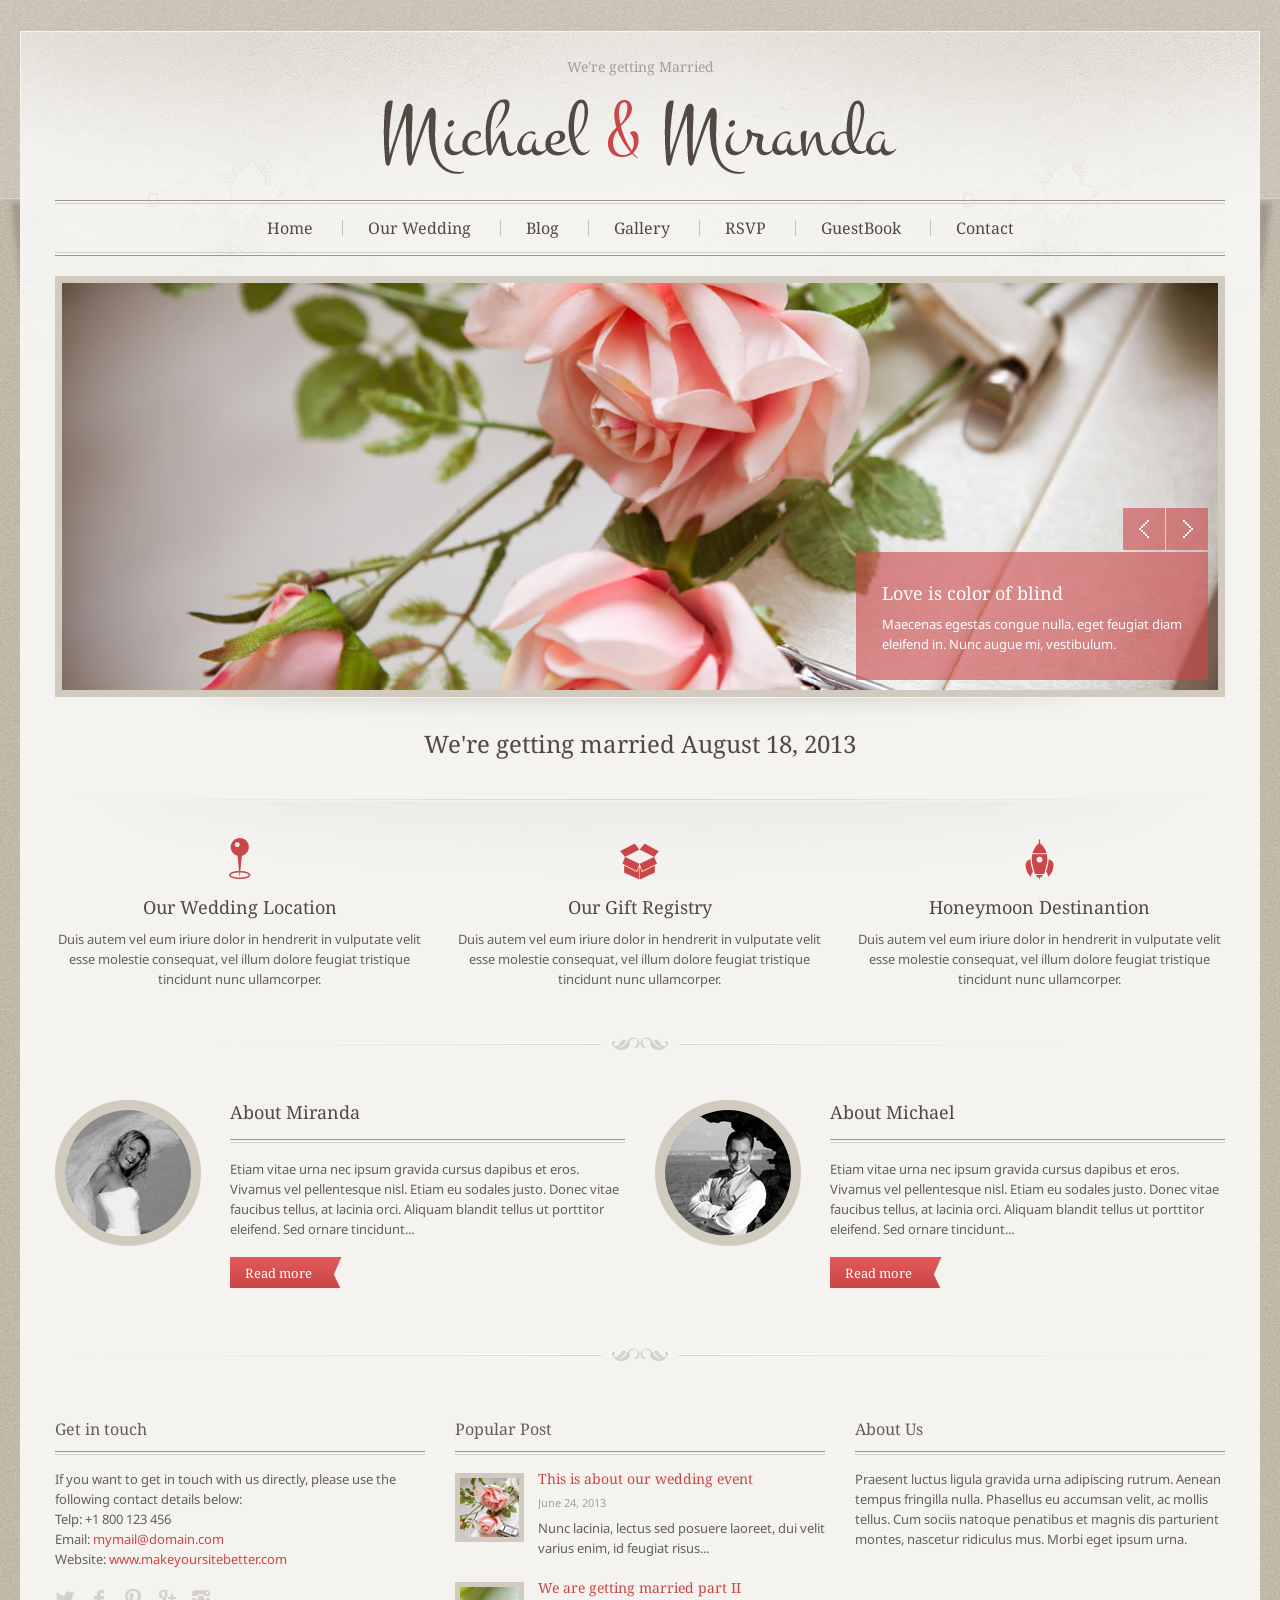
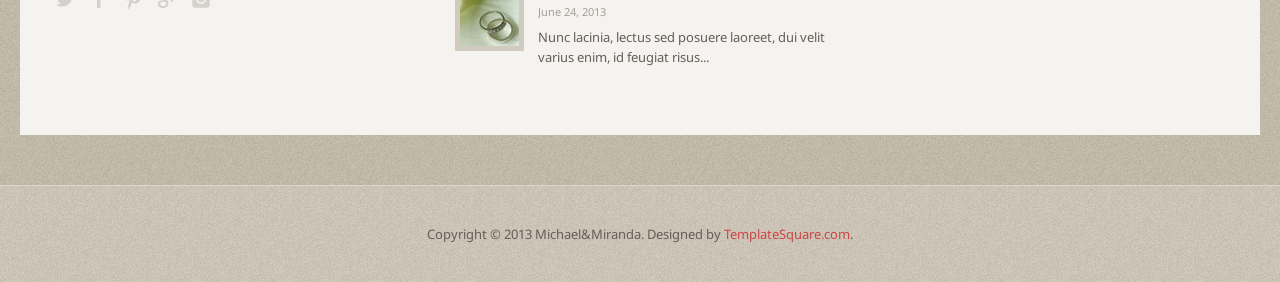
<file: wp-content/themes/wedding-theme/wedding/index.html>
<!DOCTYPE html>
<!--[if lt IE 7 ]><html class="ie ie6" lang="en"> <![endif]-->
<!--[if IE 7 ]><html class="ie ie7" lang="en"> <![endif]-->
<!--[if IE 8 ]><html class="ie ie8" lang="en"> <![endif]-->
<!--[if (gte IE 9)|!(IE)]><!--><html lang="en"> <!--<![endif]-->
<head>

	<!-- Basic Page Needs
  ================================================== -->
	<meta charset="utf-8" />
	<title>Wedding</title>
    <meta name="robots" content="index, follow" />
    <meta name="keywords" content="" />
    <meta name="description" content="" />
	<meta name="author" content="" />

	<!-- Mobile Specific Metas
  ================================================== -->
	<meta name="viewport" content="width=device-width, initial-scale=1, maximum-scale=1" />
    

	<!-- CSS
  ================================================== -->
  	<link href='http://fonts.googleapis.com/css?family=Droid+Sans:400,700' rel='stylesheet' type='text/css' />
    <link href='http://fonts.googleapis.com/css?family=Droid+Serif:400,400italic,700' rel='stylesheet' type='text/css' />
    <link rel="stylesheet" href="styles/style.css" />
    <link rel="stylesheet" href="styles/inner.css" />
    <link rel="stylesheet" href="styles/layout.css" />
    <link rel="stylesheet" href="styles/flexslider.css" />
    <link rel="stylesheet" href="styles/color.css" />
    <link rel="stylesheet" href="styles/prettyPhoto.css" media="screen" />
    

	<!--[if lt IE 9]>
		<script src="http://html5shim.googlecode.com/svn/trunk/html5.js"></script>
	<![endif]-->

	<!-- Favicons
	================================================== -->
	<link rel="shortcut icon" href="images/favicon.ico" />

    
    
<meta http-equiv="Content-Type" content="text/html; charset=utf-8" /></head>


<body>

<div id="bodychild">
	
	<div id="outercontainer">
    	
        <!-- HEADER -->
        <div id="outerheader">
        	<div class="shadow-l"></div>
            <div class="shadow-r"></div>
        	<div class="container">
            
            <header id="top">
            	<div class="row">
                    <div id="logo" class="twelve columns">
                    	<span class="desc">We're getting Married</span>
                        <a href="index.html"><img src="images/logo.png" alt="" /></a>
                    </div>
                </div>
                <div class="row">
                    <section id="navigation" class="twelve columns">
                        <nav id="nav-wrap">
                            <ul id="topnav" class="sf-menu">
                                <li class="current"><a href="index.html">Home</a></li>
                                <li><a href="wedding.html">Our Wedding</a>
                                    <ul>
                                        <li><a href="#">Only</a></li>
                                        <li><a href="#">Example of</a></li>
                                        <li><a href="#">The Dropdown</a></li>
                                    </ul>
                                </li>
                                <li><a href="blog.html">Blog</a></li>
                                <li><a href="gallery.html">Gallery</a></li>
                                <li><a href="rsvp.html">RSVP</a></li>
                                <li><a href="guestbook.html">GuestBook</a></li>
                                <li><a href="contact.html">Contact</a></li>
                            </ul><!-- topnav -->
                            <div class="clear"></div>
                        </nav><!-- nav -->	
                    </section>
                </div>
                <div class="clear"></div>
            </header>
            
            </div>
        </div>
        <!-- END HEADER -->
        
        <!-- SLIDER -->
        <div id="outerslider">
        	<div class="container">
            <div class="row">
        	<div id="slidercontainer" class="twelve columns">
            
            	<section id="slider">
                    <div id="slideritems" class="flexslider">
                        <ul class="slides">
                            <li>
                                <img src="images/content/slide1.jpg" alt="" />
                                <div class="flex-caption">
                                    <h1>Love is color of blind</h1>
                                    <p>Maecenas egestas congue nulla, eget feugiat diam<br /> eleifend in. Nunc augue mi, vestibulum.</p>
                                </div>
                            </li>
                            <li>
                                <img src="images/content/slide2.jpg" alt="" />
                                <div class="flex-caption">
                                    <h1>Nulla porta, ipsum sit amet</h1>
                                     <p>Maecenas egestas congue nulla, eget feugiat diam eleifend in. Nunc augue mi, vestibulum.</p>
                                </div>
                            </li>
                            <li>
                                <img src="images/content/slide3.jpg" alt="" />
                                <div class="flex-caption">
                                    <h1>Quisque lorem urna blandit </h1>
                                     <p>Maecenas egestas congue nulla, eget feugiat diam eleifend in. Nunc augue mi, vestibulum.</p>
                                </div>
                            </li>
                        </ul>
                        <img src="images/slider-shadow.png" alt="" />
                    </div>
                </section>
                
            </div>
            </div>
            </div>
        </div>
        <!-- END SLIDER -->


        <!-- MAIN CONTENT -->
        <div id="outermain">
        	<div class="container">
                <div class="row">
                	<section id="maincontent" class="twelve columns">
                    
                        <section class="content">
                        
                            <div class="highlight-content">
                               <h1> We're getting married August 18, 2013</h1>
                            </div>
                        
							<div id="featured" class="row">
                            	<div class="one_third columns">
                                	<img src="images/icons/icon5.png" alt="" />
                                	<h3>Our Wedding Location</h3>
                                    <p>Duis autem vel eum iriure dolor in hendrerit in vulputate velit esse molestie consequat, vel illum dolore feugiat tristique tincidunt nunc ullamcorper.</p>
                                </div>
                                <div class="one_third columns">
                                	<img src="images/icons/icon6.png" alt="" />
                                	<h3>Our Gift Registry</h3>
                                    <p>Duis autem vel eum iriure dolor in hendrerit in vulputate velit esse molestie consequat, vel illum dolore feugiat tristique tincidunt nunc ullamcorper.</p>
                                </div>
                                <div class="one_third columns">
                                	<img src="images/icons/icon7.png" alt="" />
                                	<h3>Honeymoon Destinantion</h3>
                                    <p>Duis autem vel eum iriure dolor in hendrerit in vulputate velit esse molestie consequat, vel illum dolore feugiat tristique tincidunt nunc ullamcorper.</p>
                                </div>
                            </div>

                                
                           	<div class="separator"></div>
                            
                            <div class="row">
                            	<div class="one_half columns">
                                	<div class="frame10 circle">
                                	<img src="images/content/avatar5.jpg" alt="" class=" " />
                                    </div>
                                    <div class="indentleft">
                                	<h3 class="title">About Miranda</h3>
                                    <p>Etiam vitae urna nec ipsum gravida cursus dapibus et eros. Vivamus vel pellentesque nisl. Etiam eu sodales justo. Donec vitae faucibus tellus, at lacinia orci. Aliquam blandit tellus ut porttitor eleifend. Sed ornare tincidunt...</p>
                                    <a href="#" class="button">Read more <span></span></a>
                                    </div>
                                </div>
                                <div class="one_half columns">
                                	<div class="frame10 circle">
                                	<img src="images/content/avatar6.jpg" alt="" />
                                    </div>
                                    <div class="indentleft">
                                	<h3 class="title">About Michael</h3>
                                    <p>Etiam vitae urna nec ipsum gravida cursus dapibus et eros. Vivamus vel pellentesque nisl. Etiam eu sodales justo. Donec vitae faucibus tellus, at lacinia orci. Aliquam blandit tellus ut porttitor eleifend. Sed ornare tincidunt...</p>
                                    <a href="#" class="button">Read more <span></span></a>
                                    </div>
                                </div>
                            </div> 
                             
                            
                        </section>
                    
                	</section>
                </div>
            </div>
        </div>
        <!-- END MAIN CONTENT -->
        
        <!-- FOOTER -->
        <footer id="footer">

            <!-- FOOTER SIDEBAR -->
            <div id="outerfootersidebar">
                <div class="container">
                    <div id="footersidebar" class="row"> 

                        <div id="footcol1" class="four columns">
                            <ul>
                                <li class="widget-container">
                                    <h2 class="widget-title">Get in touch</h2>
                                    <p>If you want to get in touch with us directly, please use the following contact details below: <br />
                                    Telp: +1 800 123 456<br />
                                    Email: <a href="mailto:mymail@domain.com">mymail@domain.com</a><br />
                                    Website: <a href="http://www.makeyoursitebetter.com">www.makeyoursitebetter.com</a></p>

                                    
                                    <ul class="sn">
                                        <li><a href="http://twitter.com" title="Twitter"><span class="icon-img twitter"></span></a></li>
                                        <li><a href="http://facebook.com" title="Facebook"><span class="icon-img facebook"></span></a></li>	
                                        <li><a href="http://pinterest.com" title="Pinterest"><span class="icon-img pinterest"></span></a></li>
                                        <li><a href="https://plus.google.com" title="Google+"><span class="icon-img google"></span></a></li>
                                        <li><a href="http://instagram.com" title="RSS"><span class="icon-img instagram"></span></a></li>
                                    </ul> 
                                </li>
                            </ul>
                        </div>
                        <div id="footcol2" class="four columns">
                            <ul>
                                <li class="widget-container">
                                    <h2 class="widget-title">Popular Post</h2>
                                    <ul class="rp-widget">
                                        <li>
                                            <img alt="" src="images/content/small-img1.jpg" />
                                            <h3><a href="#">This is about our wedding event</a></h3>
                                            <span class="smalldate">June 24, 2013</span>
                                            <p>Nunc lacinia, lectus sed posuere laoreet, dui velit varius enim, id feugiat risus...</p>
                                            <span class="clear"></span>
                                        </li>
                                        <li class="last">
                                            <img alt="" src="images/content/small-img2.jpg" />
                                            <h3><a href="#">We are getting married part II</a></h3>
                                            <span class="smalldate">June 24, 2013</span>
                                            <p>Nunc lacinia, lectus sed posuere laoreet, dui velit varius enim, id feugiat risus...</p>
                                            <span class="clear"></span>
                                        </li>
                                    </ul>
                                </li>
                            </ul>
                        </div>
                        <div id="footcol3" class="four columns">
                            <ul>
                                <li class="widget-container">
                                    <h2 class="widget-title">About Us</h2>
                                    <p>Praesent luctus ligula gravida urna adipiscing rutrum. Aenean tempus fringilla nulla. Phasellus eu accumsan velit, ac mollis tellus. Cum sociis natoque penatibus et magnis dis parturient montes, nascetur ridiculus mus. Morbi eget ipsum urna. </p>
                                </li>
                            </ul>
                        </div>
                        <div class="clear"></div>
                 
                    </div>
                </div>
            </div>
            <!-- END FOOTER SIDEBAR -->
            
        </footer>
        <!-- END FOOTER -->
        <div class="clear"></div><!-- clear float --> 
	</div><!-- end outercontainer -->
</div><!-- end bodychild -->

<!-- COPYRIGHT -->
<div id="outercopyright">
    <div class="container">
        <div id="copyright">
            Copyright © 2013 Michael&amp;Miranda. Designed by <a href="http://templatesquare.com">TemplateSquare.com</a>.
        </div>
    </div>
</div>
<!-- END COPYRIGHT -->


<!-- ////////////////////////////////// -->
<!-- //      Javascript Files        // -->
<!-- ////////////////////////////////// -->
<script type="text/javascript" src="js/jquery-1.7.1.min.js"></script>

<!-- jQuery Superfish -->
<script type="text/javascript" src="js/hoverIntent.js"></script> 
<script type="text/javascript" src="js/superfish.js"></script> 
<script type="text/javascript" src="js/supersubs.js"></script>


<!-- jQuery Dropdown Mobile -->
<script type="text/javascript" src="js/tinynav.min.js"></script>

<!-- Custom Script -->
<script type="text/javascript" src="js/custom.js"></script>

<!-- jQuery Flexslider -->
<script type="text/javascript" src="js/jquery.flexslider-min.js"></script>
<script type="text/javascript">
jQuery(window).load(function() {
    jQuery('.flexslider').flexslider({
          animation: "fade",              //String: Select your animation type, "fade" or "slide"
		  directionNav: true, //Boolean: Create navigation for previous/next navigation? (true/false)
		  controlNav: false  //Boolean: Create navigation for paging control of each clide? Note: Leave true for manualControls usage
        });
		
});
</script>


</body>
</html>
</file>
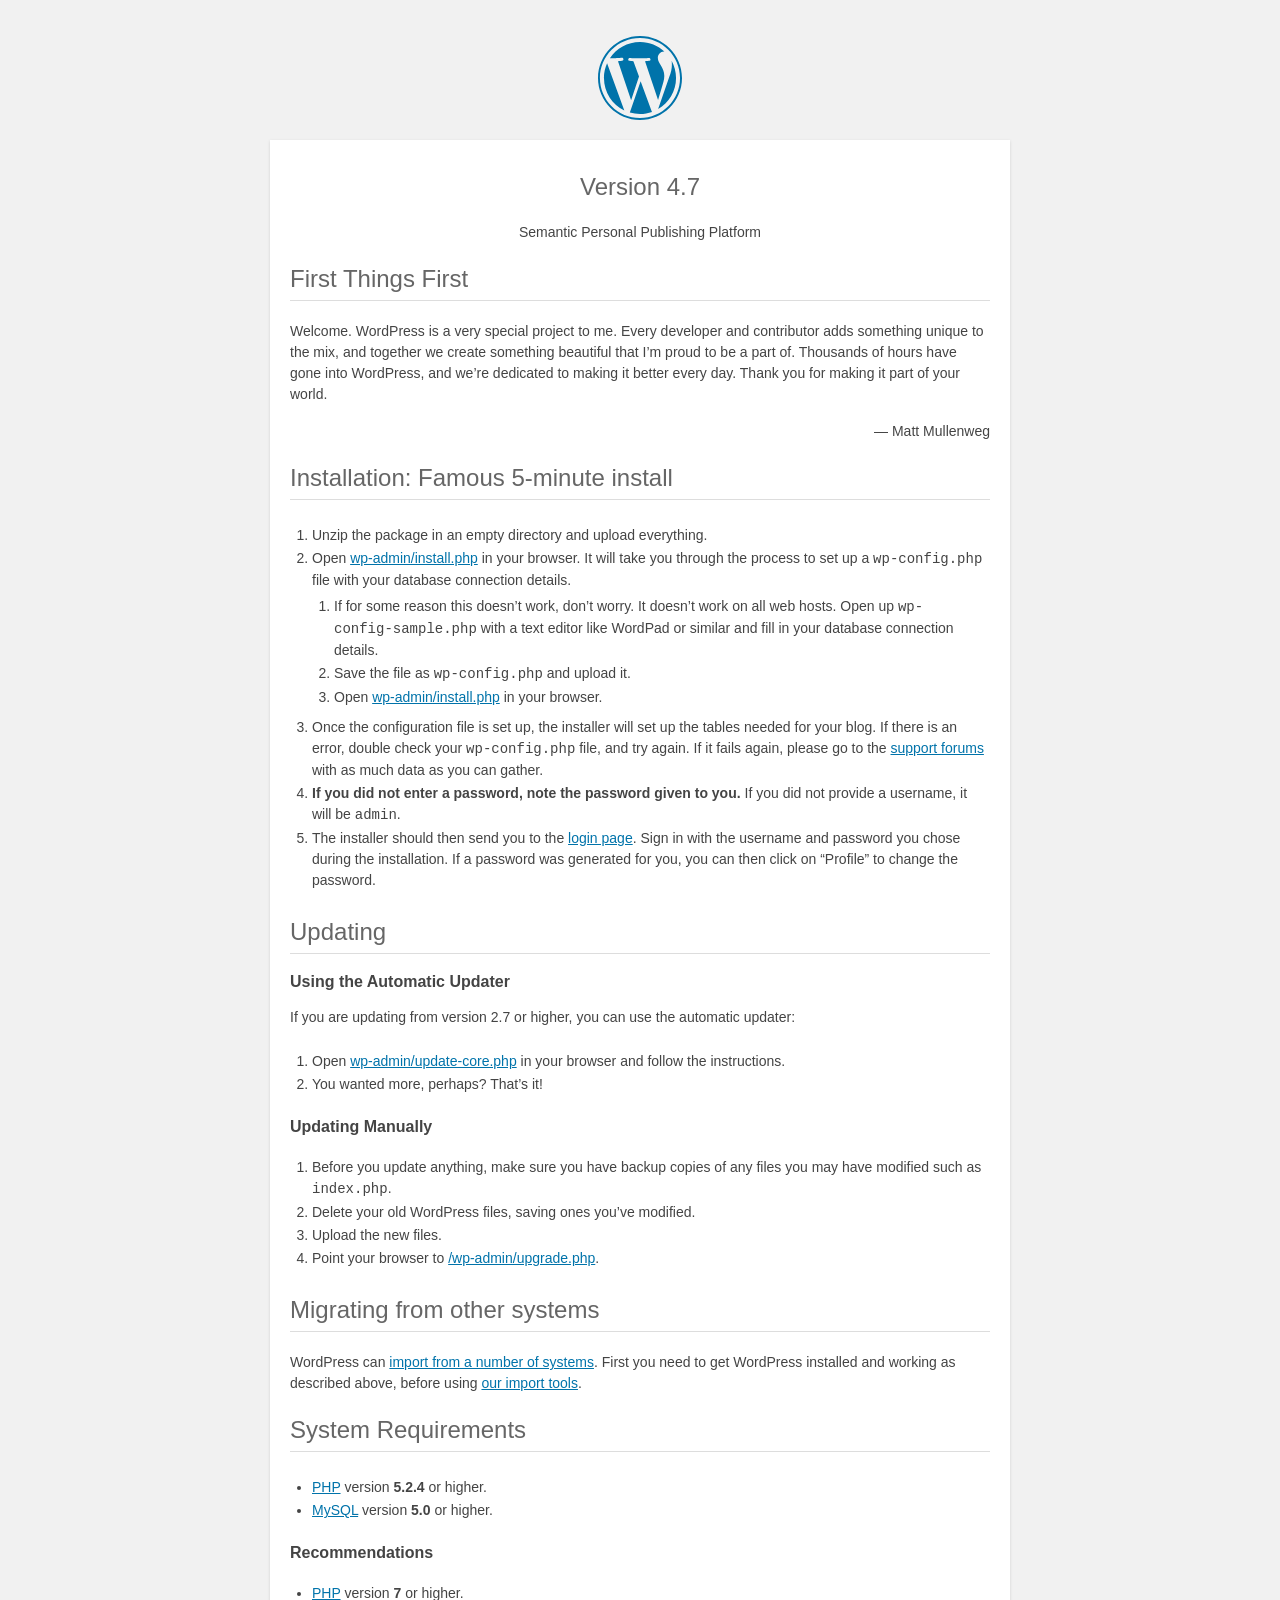
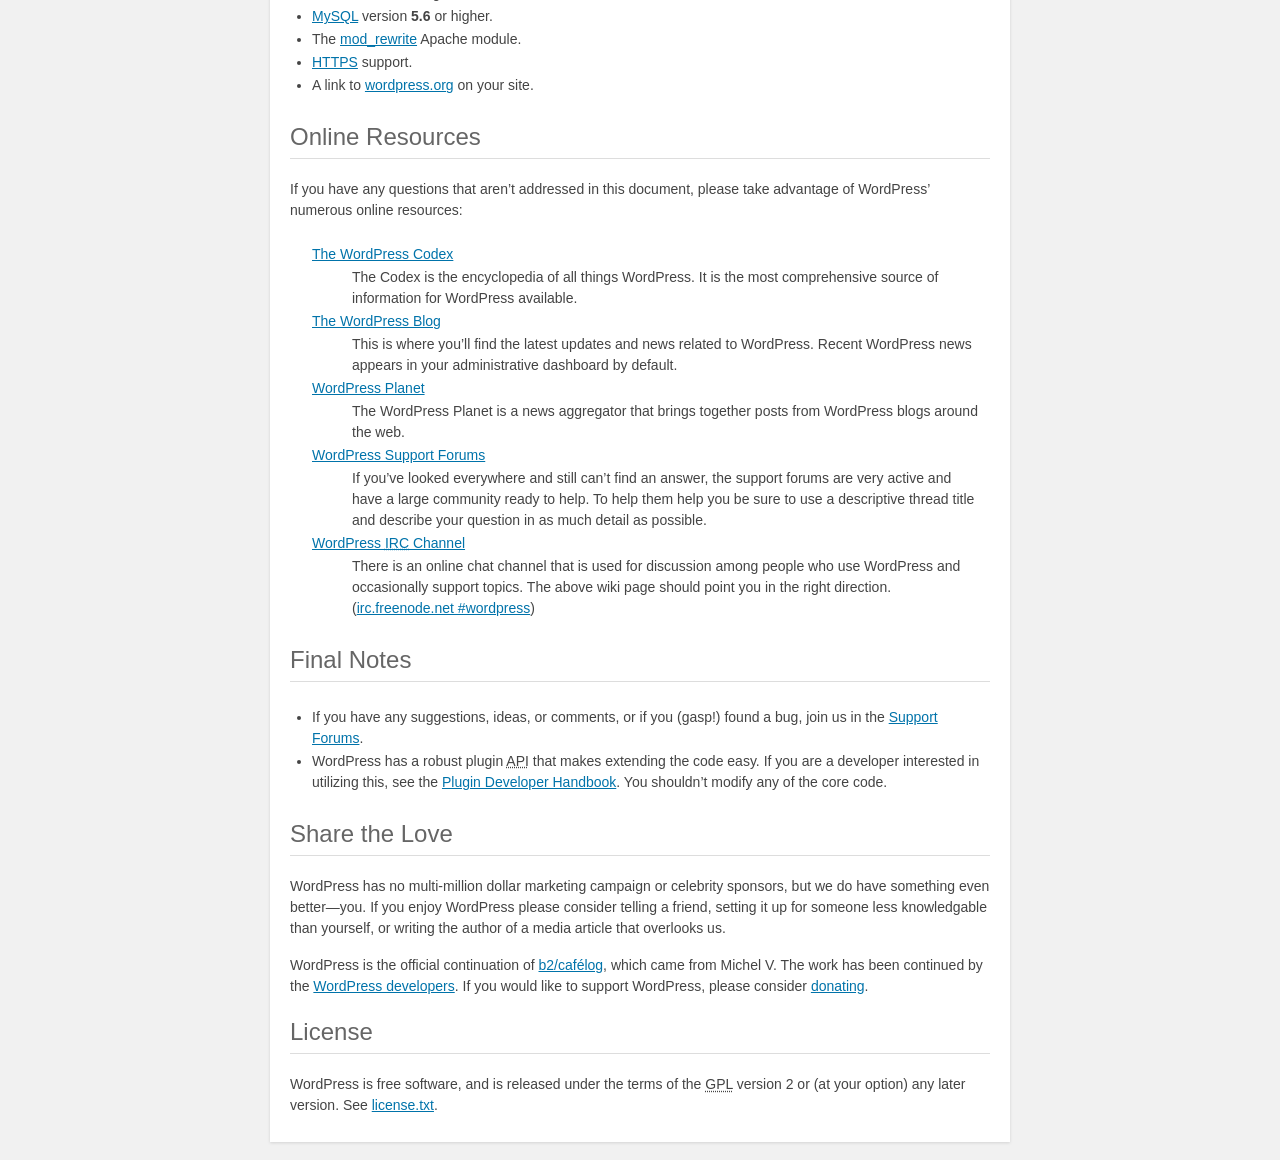
<file: readme.html>
<!DOCTYPE html>
<html>
<head>
	<meta name="viewport" content="width=device-width" />
	<meta http-equiv="Content-Type" content="text/html; charset=utf-8" />
	<title>WordPress &#8250; ReadMe</title>
	<link rel="stylesheet" href="wp-admin/css/install.css?ver=20100228" type="text/css" />
</head>
<body>
<h1 id="logo">
	<a href="https://wordpress.org/"><img alt="WordPress" src="wp-admin/images/wordpress-logo.png" /></a>
	<br /> Version 4.7
</h1>
<p style="text-align: center">Semantic Personal Publishing Platform</p>

<h2>First Things First</h2>
<p>Welcome. WordPress is a very special project to me. Every developer and contributor adds something unique to the mix, and together we create something beautiful that I&#8217;m proud to be a part of. Thousands of hours have gone into WordPress, and we&#8217;re dedicated to making it better every day. Thank you for making it part of your world.</p>
<p style="text-align: right">&#8212; Matt Mullenweg</p>

<h2>Installation: Famous 5-minute install</h2>
<ol>
	<li>Unzip the package in an empty directory and upload everything.</li>
	<li>Open <span class="file"><a href="wp-admin/install.php">wp-admin/install.php</a></span> in your browser. It will take you through the process to set up a <code>wp-config.php</code> file with your database connection details.
		<ol>
			<li>If for some reason this doesn&#8217;t work, don&#8217;t worry. It doesn&#8217;t work on all web hosts. Open up <code>wp-config-sample.php</code> with a text editor like WordPad or similar and fill in your database connection details.</li>
			<li>Save the file as <code>wp-config.php</code> and upload it.</li>
			<li>Open <span class="file"><a href="wp-admin/install.php">wp-admin/install.php</a></span> in your browser.</li>
		</ol>
	</li>
	<li>Once the configuration file is set up, the installer will set up the tables needed for your blog. If there is an error, double check your <code>wp-config.php</code> file, and try again. If it fails again, please go to the <a href="https://wordpress.org/support/" title="WordPress support">support forums</a> with as much data as you can gather.</li>
	<li><strong>If you did not enter a password, note the password given to you.</strong> If you did not provide a username, it will be <code>admin</code>.</li>
	<li>The installer should then send you to the <a href="wp-login.php">login page</a>. Sign in with the username and password you chose during the installation. If a password was generated for you, you can then click on &#8220;Profile&#8221; to change the password.</li>
</ol>

<h2>Updating</h2>
<h3>Using the Automatic Updater</h3>
<p>If you are updating from version 2.7 or higher, you can use the automatic updater:</p>
<ol>
	<li>Open <span class="file"><a href="wp-admin/update-core.php">wp-admin/update-core.php</a></span> in your browser and follow the instructions.</li>
	<li>You wanted more, perhaps? That&#8217;s it!</li>
</ol>

<h3>Updating Manually</h3>
<ol>
	<li>Before you update anything, make sure you have backup copies of any files you may have modified such as <code>index.php</code>.</li>
	<li>Delete your old WordPress files, saving ones you&#8217;ve modified.</li>
	<li>Upload the new files.</li>
	<li>Point your browser to <span class="file"><a href="wp-admin/upgrade.php">/wp-admin/upgrade.php</a>.</span></li>
</ol>

<h2>Migrating from other systems</h2>
<p>WordPress can <a href="https://codex.wordpress.org/Importing_Content">import from a number of systems</a>. First you need to get WordPress installed and working as described above, before using <a href="wp-admin/import.php" title="Import to WordPress">our import tools</a>.</p>

<h2>System Requirements</h2>
<ul>
	<li><a href="https://secure.php.net/">PHP</a> version <strong>5.2.4</strong> or higher.</li>
	<li><a href="https://www.mysql.com/">MySQL</a> version <strong>5.0</strong> or higher.</li>
</ul>

<h3>Recommendations</h3>
<ul>
	<li><a href="https://secure.php.net/">PHP</a> version <strong>7</strong> or higher.</li>
	<li><a href="https://www.mysql.com/">MySQL</a> version <strong>5.6</strong> or higher.</li>
	<li>The <a href="https://httpd.apache.org/docs/2.2/mod/mod_rewrite.html">mod_rewrite</a> Apache module.</li>
	<li><a href="https://wordpress.org/news/2016/12/moving-toward-ssl/">HTTPS</a> support.</li>
	<li>A link to <a href="https://wordpress.org/">wordpress.org</a> on your site.</li>
</ul>

<h2>Online Resources</h2>
<p>If you have any questions that aren&#8217;t addressed in this document, please take advantage of WordPress&#8217; numerous online resources:</p>
<dl>
	<dt><a href="https://codex.wordpress.org/">The WordPress Codex</a></dt>
		<dd>The Codex is the encyclopedia of all things WordPress. It is the most comprehensive source of information for WordPress available.</dd>
	<dt><a href="https://wordpress.org/news/">The WordPress Blog</a></dt>
		<dd>This is where you&#8217;ll find the latest updates and news related to WordPress. Recent WordPress news appears in your administrative dashboard by default.</dd>
	<dt><a href="https://planet.wordpress.org/">WordPress Planet</a></dt>
		<dd>The WordPress Planet is a news aggregator that brings together posts from WordPress blogs around the web.</dd>
	<dt><a href="https://wordpress.org/support/">WordPress Support Forums</a></dt>
		<dd>If you&#8217;ve looked everywhere and still can&#8217;t find an answer, the support forums are very active and have a large community ready to help. To help them help you be sure to use a descriptive thread title and describe your question in as much detail as possible.</dd>
	<dt><a href="https://codex.wordpress.org/IRC">WordPress <abbr title="Internet Relay Chat">IRC</abbr> Channel</a></dt>
		<dd>There is an online chat channel that is used for discussion among people who use WordPress and occasionally support topics. The above wiki page should point you in the right direction. (<a href="irc://irc.freenode.net/wordpress">irc.freenode.net #wordpress</a>)</dd>
</dl>

<h2>Final Notes</h2>
<ul>
	<li>If you have any suggestions, ideas, or comments, or if you (gasp!) found a bug, join us in the <a href="https://wordpress.org/support/">Support Forums</a>.</li>
	<li>WordPress has a robust plugin <abbr title="application programming interface">API</abbr> that makes extending the code easy. If you are a developer interested in utilizing this, see the <a href="https://developer.wordpress.org/plugins/">Plugin Developer Handbook</a>. You shouldn&#8217;t modify any of the core code.</li>
</ul>

<h2>Share the Love</h2>
<p>WordPress has no multi-million dollar marketing campaign or celebrity sponsors, but we do have something even better&#8212;you. If you enjoy WordPress please consider telling a friend, setting it up for someone less knowledgable than yourself, or writing the author of a media article that overlooks us.</p>

<p>WordPress is the official continuation of <a href="http://cafelog.com/">b2/caf&#233;log</a>, which came from Michel V. The work has been continued by the <a href="https://wordpress.org/about/">WordPress developers</a>. If you would like to support WordPress, please consider <a href="https://wordpress.org/donate/" title="Donate to WordPress">donating</a>.</p>

<h2>License</h2>
<p>WordPress is free software, and is released under the terms of the <abbr title="GNU General Public License">GPL</abbr> version 2 or (at your option) any later version. See <a href="license.txt">license.txt</a>.</p>

</body>
</html>
</file>
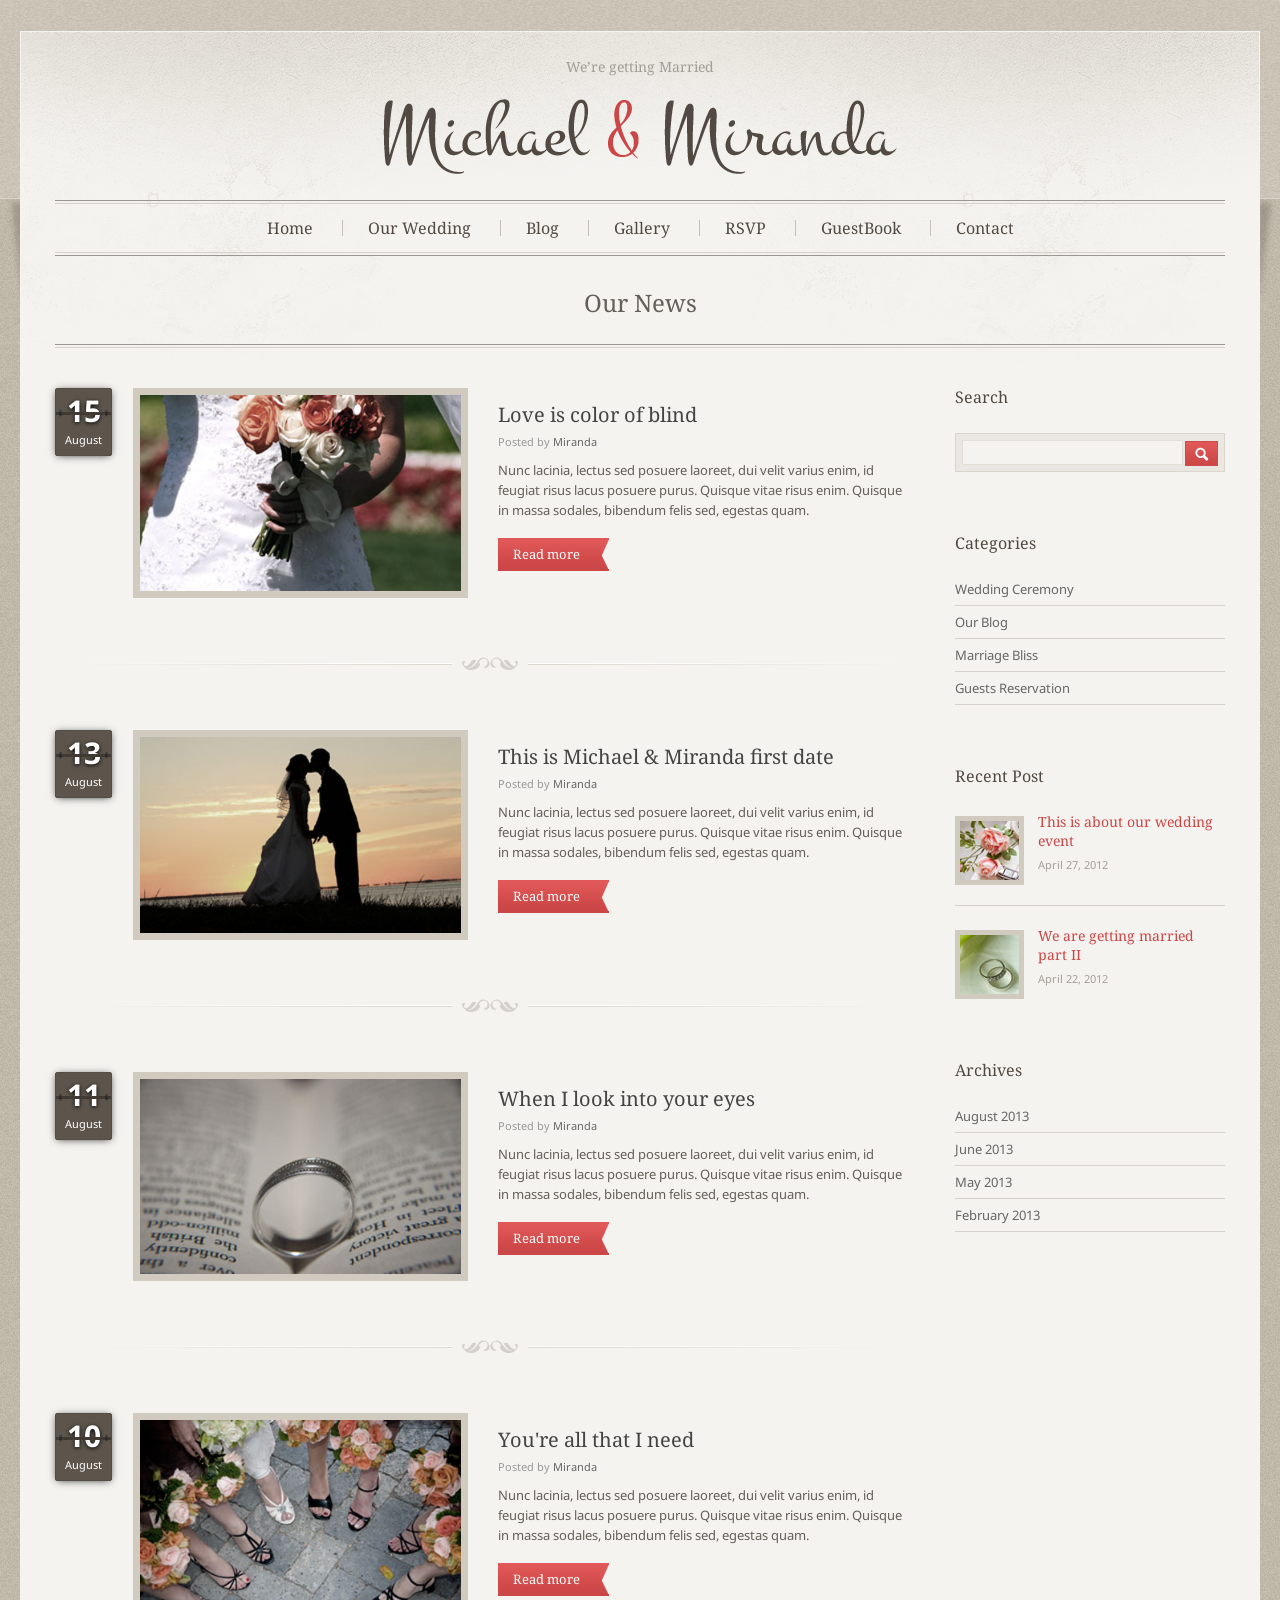
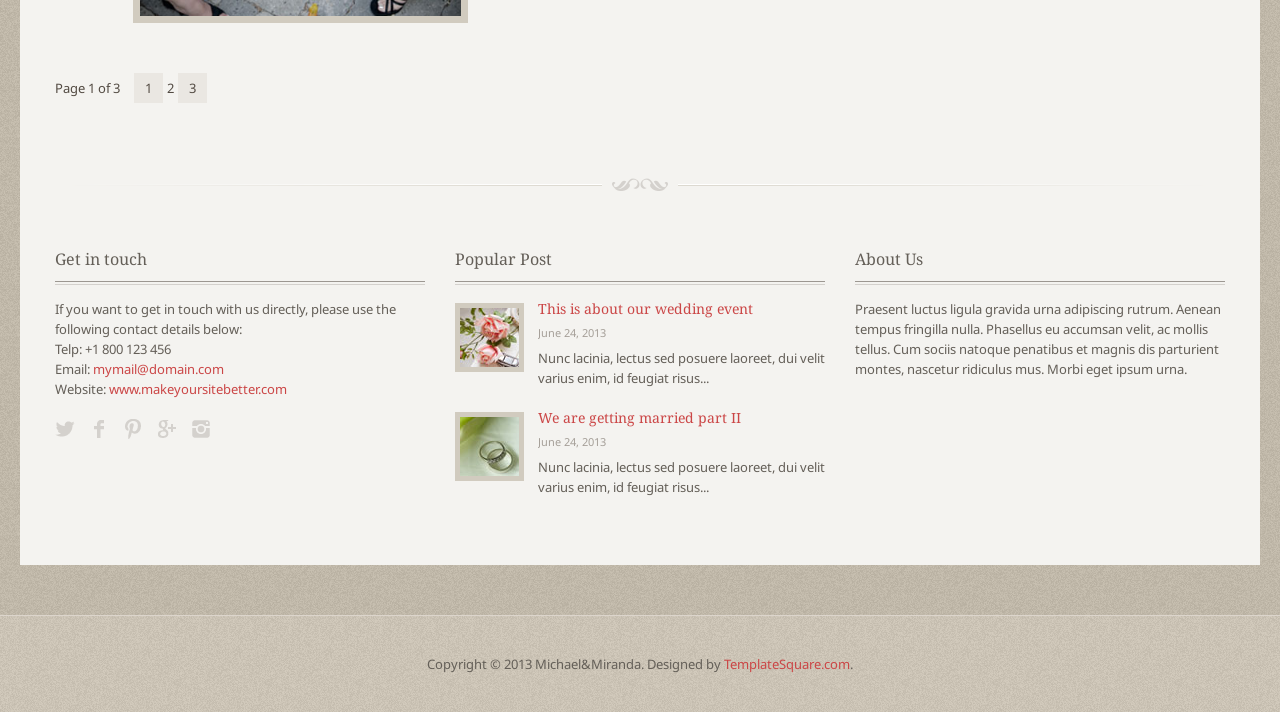
<file: wp-content/themes/wedding-theme/wedding/blog.html>
<!DOCTYPE html>
<!--[if lt IE 7 ]><html class="ie ie6" lang="en"> <![endif]-->
<!--[if IE 7 ]><html class="ie ie7" lang="en"> <![endif]-->
<!--[if IE 8 ]><html class="ie ie8" lang="en"> <![endif]-->
<!--[if (gte IE 9)|!(IE)]><!--><html lang="en"> <!--<![endif]-->
<head>

	<!-- Basic Page Needs
  ================================================== -->
	<meta charset="utf-8" />
	<title>Wedding</title>
    <meta name="robots" content="index, follow" />
    <meta name="keywords" content="" />
    <meta name="description" content="" />
	<meta name="author" content="" />

	<!-- Mobile Specific Metas
  ================================================== -->
	<meta name="viewport" content="width=device-width, initial-scale=1, maximum-scale=1" />
    

	<!-- CSS
  ================================================== -->
  	<link href='http://fonts.googleapis.com/css?family=Droid+Sans:400,700' rel='stylesheet' type='text/css' />
    <link href='http://fonts.googleapis.com/css?family=Droid+Serif:400,400italic,700' rel='stylesheet' type='text/css' />
    <link rel="stylesheet" href="styles/style.css" />
    <link rel="stylesheet" href="styles/inner.css" />
    <link rel="stylesheet" href="styles/layout.css" />
    <link rel="stylesheet" href="styles/color.css" />
    

	<!--[if lt IE 9]>
		<script src="http://html5shim.googlecode.com/svn/trunk/html5.js"></script>
	<![endif]-->

	<!-- Favicons
	================================================== -->
	<link rel="shortcut icon" href="images/favicon.ico" />

    
    
<meta http-equiv="Content-Type" content="text/html; charset=utf-8" /></head>


<body>

<div id="bodychild">
	<div id="outercontainer">
    
        <!-- HEADER -->
        <div id="outerheader">
            <div class="shadow-l"></div>
            <div class="shadow-r"></div>
        	<div class="container">
            
            <header id="top">
            	<div class="row">
                    <div id="logo" class="twelve columns">
                    	<span class="desc">We’re getting Married</span>
                        <a href="index.html"><img src="images/logo.png" alt="" /></a>
                    </div>
                </div>
                <div class="row">
                    <section id="navigation" class="twelve columns">
                        <nav id="nav-wrap">
                            <ul id="topnav" class="sf-menu">
                                <li><a href="index.html">Home</a></li>
                                <li><a href="wedding.html">Our Wedding</a>
                                    <ul>
                                        <li><a href="#">Only</a></li>
                                        <li><a href="#">Example of</a></li>
                                        <li><a href="#">The Dropdown</a></li>
                                    </ul>
                                </li>
                                <li class="current"><a href="blog.html">Blog</a></li>
                                <li><a href="gallery.html">Gallery</a></li>
                                <li><a href="rsvp.html">RSVP</a></li>
                                <li><a href="guestbook.html">GuestBook</a></li>
                                <li><a href="contact.html">Contact</a></li>
                            </ul><!-- topnav -->
                            <div class="clear"></div>
                        </nav><!-- nav -->	
                    </section>
                </div>
                <div class="clear"></div>
            </header>
            
            </div>
        </div>
        <!-- END HEADER -->
        
        <!-- BEFORE CONTENT -->
		<div id="outerbeforecontent">
            <div class="container">
            	<div class="row">
                <div id="beforecontent" class="twelve columns">
                    <div id="pagetitle-container">
                    	<h1 class="pagetitle">Our News</h1>
                    </div>
                </div>
                </div>
            </div>
        </div>
        <!-- END BEFORE CONTENT -->

        
        <!-- MAIN CONTENT -->
        <div id="outermain">
        	<div class="container">
                <div class="row">
                
                    <section id="maincontent" class="nine columns positionleft">

                            <section class="content">

								<article class="post">
                                    <div class="date-wrapper"> 
                                        <div class="line-date"></div>
                                        <div class="date-value">15</div>
                                        <div class="month-value">August</div>
                                    </div>
                                    <div class="postimg">
                                        <img src="images/content/img1.jpg" alt="" class="frame" />
                                    </div>
       
                                    <div class="entry-content">
                                        <h2 class="posttitle"><a href="single.html">Love is color of blind</a></h2>
                                        <div class="entry-utility">
                                            Posted by <a href="#">Miranda</a>
                                        </div>
                                       <p>Nunc lacinia, lectus sed posuere laoreet, dui velit varius enim, id feugiat risus lacus posuere purus. Quisque vitae risus enim. Quisque in massa sodales, bibendum felis sed, egestas quam.</p>
										<a href="single.html" class="button">Read more <span></span></a>
                                    </div>
                                   
                                    <div class="clear"></div>
                                </article>
                                
								<article class="post">
                                    <div class="date-wrapper"> 
                                        <div class="line-date"></div>
                                        <div class="date-value">13</div>
                                        <div class="month-value">August</div>
                                    </div>
                                    <div class="postimg">
                                        <img src="images/content/img2.jpg" alt="" class="frame" />
                                    </div>
       
                                    <div class="entry-content">
                                        <h2 class="posttitle"><a href="single.html">This is Michael &amp; Miranda first date</a></h2>
                                        <div class="entry-utility">
                                            Posted by <a href="#">Miranda</a>
                                        </div>
                                       <p>Nunc lacinia, lectus sed posuere laoreet, dui velit varius enim, id feugiat risus lacus posuere purus. Quisque vitae risus enim. Quisque in massa sodales, bibendum felis sed, egestas quam.</p>
										<a href="single.html" class="button">Read more <span></span></a>
                                    </div>
                                   
                                    <div class="clear"></div>
                                </article>
                                
								<article class="post">
                                    <div class="date-wrapper"> 
                                        <div class="line-date"></div>
                                        <div class="date-value">11</div>
                                        <div class="month-value">August</div>
                                    </div>
                                    <div class="postimg">
                                        <img src="images/content/img3.jpg" alt="" class="frame" />
                                    </div>
       
                                    <div class="entry-content">
                                        <h2 class="posttitle"><a href="single.html">When I look into your eyes</a></h2>
                                        <div class="entry-utility">
                                            Posted by <a href="#">Miranda</a>
                                        </div>
                                       <p>Nunc lacinia, lectus sed posuere laoreet, dui velit varius enim, id feugiat risus lacus posuere purus. Quisque vitae risus enim. Quisque in massa sodales, bibendum felis sed, egestas quam.</p>
										<a href="single.html" class="button">Read more <span></span></a>
                                    </div>
                                   
                                    <div class="clear"></div>
                                </article>
                                
								<article class="post last">
                                    <div class="date-wrapper"> 
                                        <div class="line-date"></div>
                                        <div class="date-value">10</div>
                                        <div class="month-value">August</div>
                                    </div>
                                    <div class="postimg">
                                        <img src="images/content/img4.jpg" alt="" class="frame" />
                                    </div>
       
                                    <div class="entry-content">
                                        <h2 class="posttitle"><a href="single.html">You're all that I need</a></h2>
                                        <div class="entry-utility">
                                            Posted by <a href="#">Miranda</a>
                                        </div>
                                       <p>Nunc lacinia, lectus sed posuere laoreet, dui velit varius enim, id feugiat risus lacus posuere purus. Quisque vitae risus enim. Quisque in massa sodales, bibendum felis sed, egestas quam.</p>
										<a href="single.html" class="button">Read more <span></span></a>
                                    </div>
                                   
                                    <div class="clear"></div>
                                </article>
                                
								<div class="wp-pagenavi">
                                	<div class="pages">Page 1 of 3</div><a class="page" href="#">1</a><span class="current"><span>2</span></span><a class="page" href="#">3</a>
                            	</div>
                            </section>
                         
                    </section>
                    
                    <aside class="three columns">
                    	<div class="sidebar">
                        <ul>
                            <li class="widget-container">
                            	<h2 class="widget-title">Search</h2>
                                <form action="#" id="searchform" method="get" />
                                    <div class="bgsearch">
                                    <input type="text" value="" id="s" name="s" /> 
                                    <input type="submit" value="" class="searchbutton" />
                                    </div>
                                </form>
                                <div class="clear"></div>
                            </li>
                            <li class="widget-container">
                                <h2 class="widget-title">Categories</h2>
                                <ul>
                                    <li><a href="#">Wedding Ceremony</a></li>
                                    <li><a href="#">Our Blog</a></li>
                                    <li><a href="#">Marriage Bliss</a></li>
                                    <li><a href="#">Guests Reservation</a></li>
                                </ul>
                            </li>
                            <li class="widget-container">
                                <h2 class="widget-title">Recent Post</h2>
                                <ul class="rp-widget">
                                    <li>
                                        <img src="images/content/small-img1.jpg" alt="" />
                                        <h3><a href="#">This is about our wedding event</a></h3>
                                        <span class="smalldate">April 27, 2012</span>
                                        <span class="clear"></span>
                                    </li>
                                    <li class="last">
                                        <img src="images/content/small-img2.jpg" alt="" />
                                        <h3><a href="#">We are getting married part II</a></h3>
                                        <span class="smalldate">April 22, 2012</span>
                                        <span class="clear"></span>
                                    </li>
                                </ul>
                            </li>
                            <li class="widget-container">
                                <h2 class="widget-title">Archives</h2>
                                <ul>
                                    <li><a href="#">August 2013</a></li>
                                    <li><a href="#">June 2013</a></li>
                                    <li><a href="#">May 2013</a></li>
                                    <li><a href="#">February 2013</a></li>
                                </ul>
                            </li>
                        </ul>
                        </div>
                    </aside>
                </div>
            </div>
        </div>
        <!-- END MAIN CONTENT -->
        
        <!-- FOOTER -->
        <footer id="footer">

            <!-- FOOTER SIDEBAR -->
            <div id="outerfootersidebar">
                <div class="container">
                    <div id="footersidebar" class="row"> 

                        <div id="footcol1" class="four columns">
                            <ul>
                                <li class="widget-container">
                                    <h2 class="widget-title">Get in touch</h2>
                                    <p>If you want to get in touch with us directly, please use the following contact details below: <br />
                                    Telp: +1 800 123 456<br />
                                    Email: <a href="mailto:mymail@domain.com">mymail@domain.com</a><br />
                                    Website: <a href="http://www.makeyoursitebetter.com">www.makeyoursitebetter.com</a></p>

                                    
                                    <ul class="sn">
                                        <li><a href="http://twitter.com" title="Twitter"><span class="icon-img twitter"></span></a></li>
                                        <li><a href="http://facebook.com" title="Facebook"><span class="icon-img facebook"></span></a></li>	
                                        <li><a href="http://pinterest.com" title="Pinterest"><span class="icon-img pinterest"></span></a></li>
                                        <li><a href="https://plus.google.com" title="Google+"><span class="icon-img google"></span></a></li>
                                        <li><a href="http://instagram.com" title="RSS"><span class="icon-img instagram"></span></a></li>
                                    </ul> 
                                </li>
                            </ul>
                        </div>
                        <div id="footcol2" class="four columns">
                            <ul>
                                <li class="widget-container">
                                    <h2 class="widget-title">Popular Post</h2>
                                    <ul class="rp-widget">
                                        <li>
                                            <img alt="" src="images/content/small-img1.jpg" />
                                            <h3><a href="#">This is about our wedding event</a></h3>
                                            <span class="smalldate">June 24, 2013</span>
                                            <p>Nunc lacinia, lectus sed posuere laoreet, dui velit varius enim, id feugiat risus...</p>
                                            <span class="clear"></span>
                                        </li>
                                        <li class="last">
                                            <img alt="" src="images/content/small-img2.jpg" />
                                            <h3><a href="#">We are getting married part II</a></h3>
                                            <span class="smalldate">June 24, 2013</span>
                                            <p>Nunc lacinia, lectus sed posuere laoreet, dui velit varius enim, id feugiat risus...</p>
                                            <span class="clear"></span>
                                        </li>
                                    </ul>
                                </li>
                            </ul>
                        </div>
                        <div id="footcol3" class="four columns">
                            <ul>
                                <li class="widget-container">
                                    <h2 class="widget-title">About Us</h2>
                                    <p>Praesent luctus ligula gravida urna adipiscing rutrum. Aenean tempus fringilla nulla. Phasellus eu accumsan velit, ac mollis tellus. Cum sociis natoque penatibus et magnis dis parturient montes, nascetur ridiculus mus. Morbi eget ipsum urna. </p>
                                </li>
                            </ul>
                        </div>
                        <div class="clear"></div>
                 
                    </div>
                </div>
            </div>
            <!-- END FOOTER SIDEBAR -->
            
        </footer>
        <!-- END FOOTER -->
        <div class="clear"></div><!-- clear float --> 
	</div><!-- end outercontainer -->
</div><!-- end bodychild -->

<!-- COPYRIGHT -->
<div id="outercopyright">
    <div class="container">
        <div id="copyright">
            Copyright © 2013 Michael&amp;Miranda. Designed by <a href="http://templatesquare.com">TemplateSquare.com</a>.
        </div>
    </div>
</div>
<!-- END COPYRIGHT -->

<!-- ////////////////////////////////// -->
<!-- //      Javascript Files        // -->
<!-- ////////////////////////////////// -->
<script type="text/javascript" src="js/jquery-1.7.1.min.js"></script>

<!-- jQuery Superfish -->
<script type="text/javascript" src="js/hoverIntent.js"></script> 
<script type="text/javascript" src="js/superfish.js"></script> 
<script type="text/javascript" src="js/supersubs.js"></script>


<!-- jQuery Dropdown Mobile -->
<script type="text/javascript" src="js/tinynav.min.js"></script>

<!-- Custom Script -->
<script type="text/javascript" src="js/custom.js"></script>


</body>
</html>
</file>
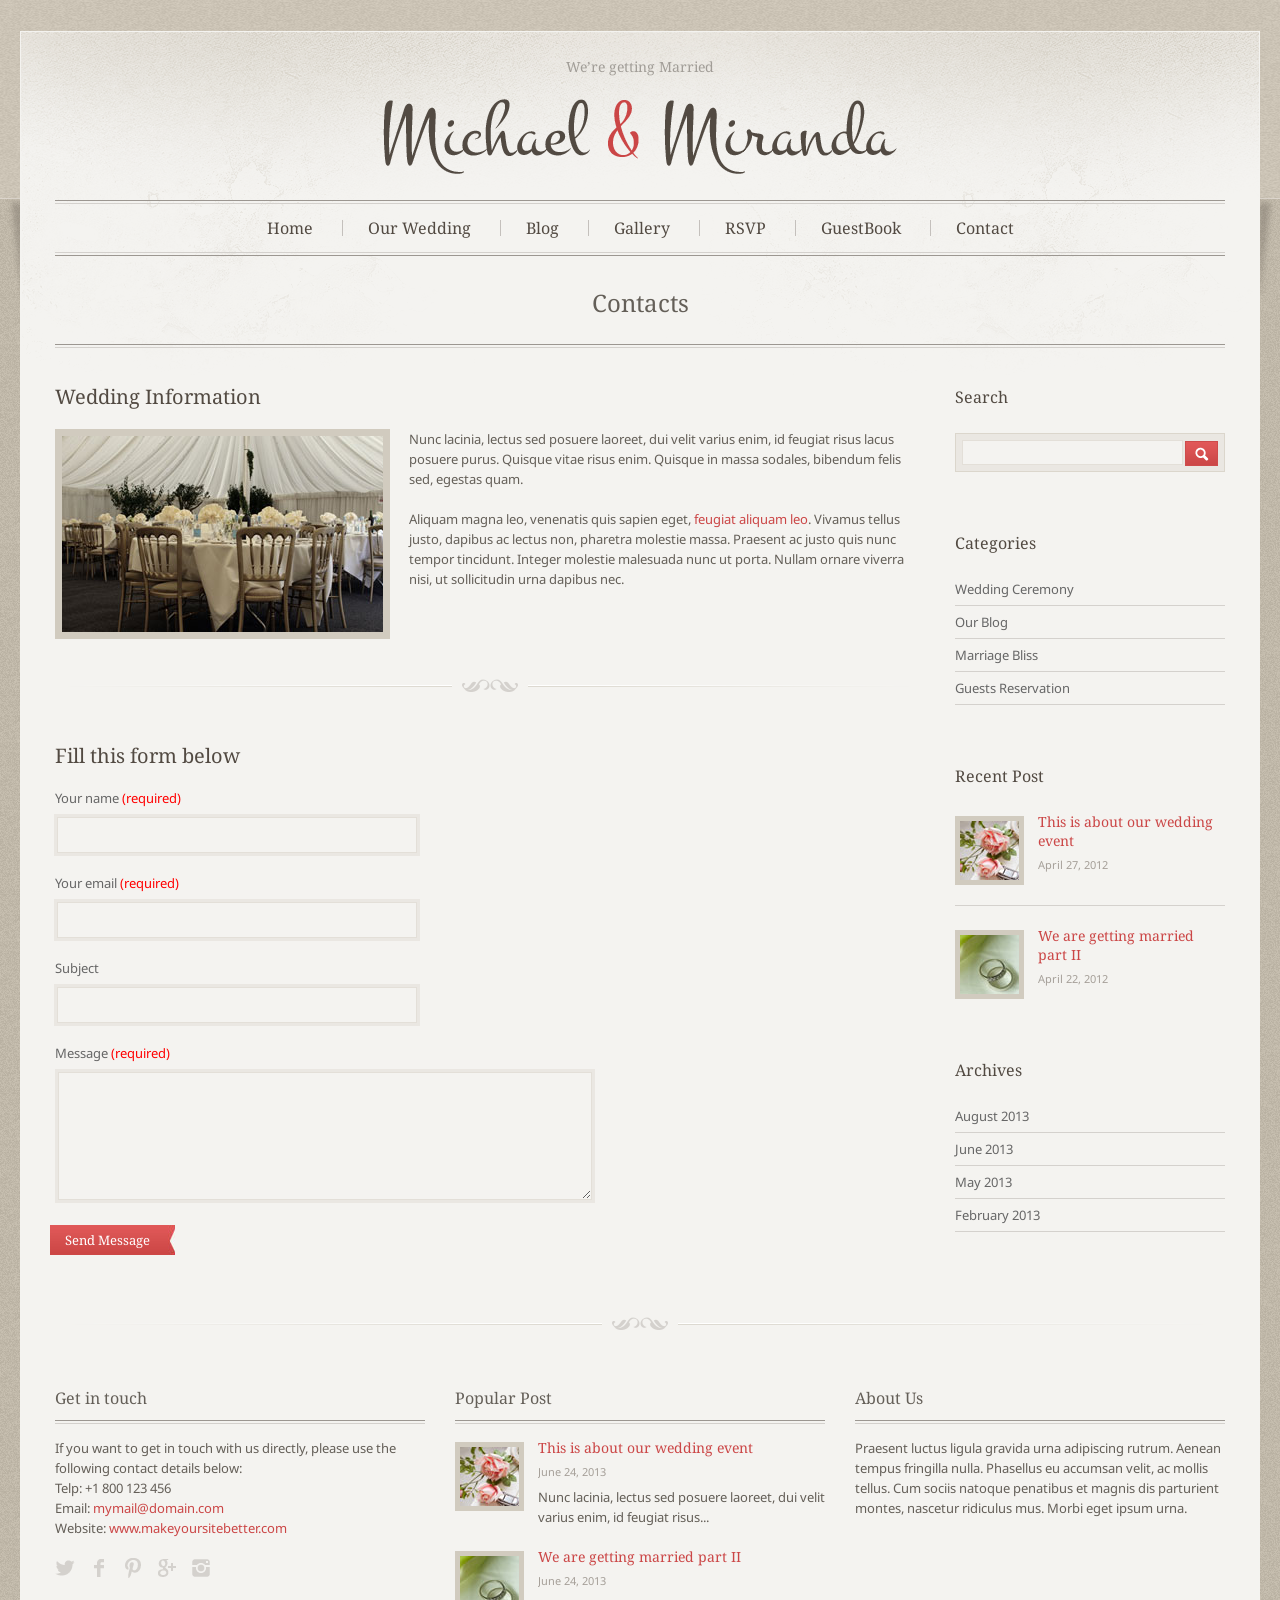
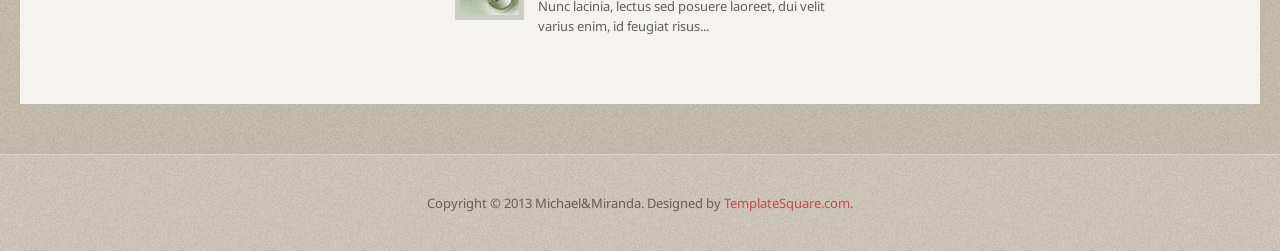
<file: wp-content/themes/wedding-theme/wedding/contact.html>
<!DOCTYPE html>
<!--[if lt IE 7 ]><html class="ie ie6" lang="en"> <![endif]-->
<!--[if IE 7 ]><html class="ie ie7" lang="en"> <![endif]-->
<!--[if IE 8 ]><html class="ie ie8" lang="en"> <![endif]-->
<!--[if (gte IE 9)|!(IE)]><!--><html lang="en"> <!--<![endif]-->
<head>

	<!-- Basic Page Needs
  ================================================== -->
	<meta charset="utf-8" />
	<title>Wedding</title>
    <meta name="robots" content="index, follow" />
    <meta name="keywords" content="" />
    <meta name="description" content="" />
	<meta name="author" content="" />

	<!-- Mobile Specific Metas
  ================================================== -->
	<meta name="viewport" content="width=device-width, initial-scale=1, maximum-scale=1" />
    

	<!-- CSS
  ================================================== -->
  	<link href='http://fonts.googleapis.com/css?family=Droid+Sans:400,700' rel='stylesheet' type='text/css' />
    <link href='http://fonts.googleapis.com/css?family=Droid+Serif:400,400italic,700' rel='stylesheet' type='text/css' />
    <link rel="stylesheet" href="styles/style.css" />
    <link rel="stylesheet" href="styles/inner.css" />
    <link rel="stylesheet" href="styles/layout.css" />
    <link rel="stylesheet" href="styles/color.css" />
    

	<!--[if lt IE 9]>
		<script src="http://html5shim.googlecode.com/svn/trunk/html5.js"></script>
	<![endif]-->

	<!-- Favicons
	================================================== -->
	<link rel="shortcut icon" href="images/favicon.ico" />

    
    
<meta http-equiv="Content-Type" content="text/html; charset=utf-8" /></head>


<body>

<div id="bodychild">
	<div id="outercontainer">
    
        <!-- HEADER -->
        <div id="outerheader">
        	<div class="shadow-l"></div>
            <div class="shadow-r"></div>
        	<div class="container">
            
            <header id="top">
            	<div class="row">
                    <div id="logo" class="twelve columns">
                    	<span class="desc">We’re getting Married</span>
                        <a href="index.html"><img src="images/logo.png" alt="" /></a>
                    </div>
                </div>
                <div class="row">
                    <section id="navigation" class="twelve columns">
                        <nav id="nav-wrap">
                            <ul id="topnav" class="sf-menu">
                                <li><a href="index.html">Home</a></li>
                                <li><a href="wedding.html">Our Wedding</a>
                                    <ul>
                                        <li><a href="#">Only</a></li>
                                        <li><a href="#">Example of</a></li>
                                        <li><a href="#">The Dropdown</a></li>
                                    </ul>
                                </li>
                                <li><a href="blog.html">Blog</a></li>
                                <li><a href="gallery.html">Gallery</a></li>
                                <li><a href="rsvp.html">RSVP</a></li>
                                <li><a href="guestbook.html">GuestBook</a></li>
                                <li class="current"><a href="contact.html">Contact</a></li>
                            </ul><!-- topnav -->
                            <div class="clear"></div>
                        </nav><!-- nav -->	
                    </section>
                </div>
                <div class="clear"></div>
            </header>
            
            </div>
        </div>
        <!-- END HEADER -->
        
        <!-- BEFORE CONTENT -->
		<div id="outerbeforecontent">
            <div class="container">
            	<div class="row">
                <div id="beforecontent" class="twelve columns">
                    <div id="pagetitle-container">
                    	<h1 class="pagetitle">Contacts</h1>
                    </div>
                </div>
                </div>
            </div>
        </div>
        <!-- END BEFORE CONTENT -->

        
        <!-- MAIN CONTENT -->
        <div id="outermain">
        	<div class="container">
                <div class="row">
                
                    <section id="maincontent" class="nine columns positionleft">

                            <section class="content">
								<h2>Wedding Information</h2>
                                <img src="images/content/pic4.jpg" alt="" class="frame alignleft" />
                                <p>Nunc lacinia, lectus sed posuere laoreet, dui velit varius enim, id feugiat risus lacus posuere purus. Quisque vitae risus enim. Quisque in massa sodales, bibendum felis sed, egestas quam.</p>

<p>Aliquam magna leo, venenatis quis sapien eget, <span class="colortext">feugiat aliquam leo</span>. Vivamus tellus justo, dapibus ac lectus non, pharetra molestie massa. Praesent ac justo quis nunc tempor tincidunt. Integer molestie malesuada nunc ut porta. Nullam ornare viverra nisi, ut sollicitudin urna dapibus nec.</p>
									
                                    <div class="separator"></div>
                                    
                                    <div id="contactform">
                                      <h2>Fill this form below</h2>
                                      <form id="contact" action="#" />
                                        <fieldset>
                                            <span class="error" id="name_error">Please enter name !</span>
                                            <span class="error" id="email_error">Please enter email address !</span>
                                            <span class="error" id="email_error2">Please enter valid email address !</span>
                                            <span class="error" id="msg_error">Please enter message !</span>
                                            <label for="name" id="name_label">Your name <span class="required">(required)</span></label>
                                            
                                            <input type="text" name="name" id="name" size="50" value="" class="text-input" />
                                            
                                            <label for="email" id="email_label">Your email <span class="required">(required)</span></label>
                                            
                                            <input type="text" name="email" id="email" size="50" value="" class="text-input" />
                                            
                                            <label for="subject" id="subject_label">Subject</label>
                                            
                                            <input type="text" name="subject" id="subject" size="50" value="" class="text-input" />
                                            
                                            <label for="msg" id="msg_label">Message <span class="required">(required)</span></label>
                                      
                                            <textarea rows="8" name="msg" id="msg" class="text-input"></textarea>
                                            
                                            <br />
                                            <input type="submit" name="submit" class="button" id="submit_btn" value="Send Message" />
                                        </fieldset>
                                      </form>
                                    </div><!-- end contactform -->
                                
                                
                            </section>

                    </section>
                    
                    <aside class="three columns">
                    	<div class="sidebar">
                        <ul>
                            <li class="widget-container">
                            	<h2 class="widget-title">Search</h2>
                                <form action="#" id="searchform" method="get" />
                                    <div class="bgsearch">
                                    <input type="text" value="" id="s" name="s" /> 
                                    <input type="submit" value="" class="searchbutton" />
                                    </div>
                                </form>
                                <div class="clear"></div>
                            </li>
                            <li class="widget-container">
                                <h2 class="widget-title">Categories</h2>
                                <ul>
                                    <li><a href="#">Wedding Ceremony</a></li>
                                    <li><a href="#">Our Blog</a></li>
                                    <li><a href="#">Marriage Bliss</a></li>
                                    <li><a href="#">Guests Reservation</a></li>
                                </ul>
                            </li>
                            <li class="widget-container">
                                <h2 class="widget-title">Recent Post</h2>
                                <ul class="rp-widget">
                                    <li>
                                        <img src="images/content/small-img1.jpg" alt="" />
                                        <h3><a href="#">This is about our wedding event</a></h3>
                                        <span class="smalldate">April 27, 2012</span>
                                        <span class="clear"></span>
                                    </li>
                                    <li class="last">
                                        <img src="images/content/small-img2.jpg" alt="" />
                                        <h3><a href="#">We are getting married part II</a></h3>
                                        <span class="smalldate">April 22, 2012</span>
                                        <span class="clear"></span>
                                    </li>
                                </ul>
                            </li>
                            <li class="widget-container">
                                <h2 class="widget-title">Archives</h2>
                                <ul>
                                    <li><a href="#">August 2013</a></li>
                                    <li><a href="#">June 2013</a></li>
                                    <li><a href="#">May 2013</a></li>
                                    <li><a href="#">February 2013</a></li>
                                </ul>
                            </li>
                        </ul>
                        </div>
                    </aside>
                </div>
            </div>
        </div>
        <!-- END MAIN CONTENT -->
        
        <!-- FOOTER -->
        <footer id="footer">

            <!-- FOOTER SIDEBAR -->
            <div id="outerfootersidebar">
                <div class="container">
                    <div id="footersidebar" class="row"> 

                        <div id="footcol1" class="four columns">
                            <ul>
                                <li class="widget-container">
                                    <h2 class="widget-title">Get in touch</h2>
                                    <p>If you want to get in touch with us directly, please use the following contact details below: <br />
                                    Telp: +1 800 123 456<br />
                                    Email: <a href="mailto:mymail@domain.com">mymail@domain.com</a><br />
                                    Website: <a href="http://www.makeyoursitebetter.com">www.makeyoursitebetter.com</a></p>

                                    
                                    <ul class="sn">
                                        <li><a href="http://twitter.com" title="Twitter"><span class="icon-img twitter"></span></a></li>
                                        <li><a href="http://facebook.com" title="Facebook"><span class="icon-img facebook"></span></a></li>	
                                        <li><a href="http://pinterest.com" title="Pinterest"><span class="icon-img pinterest"></span></a></li>
                                        <li><a href="https://plus.google.com" title="Google+"><span class="icon-img google"></span></a></li>
                                        <li><a href="http://instagram.com" title="RSS"><span class="icon-img instagram"></span></a></li>
                                    </ul> 
                                </li>
                            </ul>
                        </div>
                        <div id="footcol2" class="four columns">
                            <ul>
                                <li class="widget-container">
                                    <h2 class="widget-title">Popular Post</h2>
                                    <ul class="rp-widget">
                                        <li>
                                            <img alt="" src="images/content/small-img1.jpg" />
                                            <h3><a href="#">This is about our wedding event</a></h3>
                                            <span class="smalldate">June 24, 2013</span>
                                            <p>Nunc lacinia, lectus sed posuere laoreet, dui velit varius enim, id feugiat risus...</p>
                                            <span class="clear"></span>
                                        </li>
                                        <li class="last">
                                            <img alt="" src="images/content/small-img2.jpg" />
                                            <h3><a href="#">We are getting married part II</a></h3>
                                            <span class="smalldate">June 24, 2013</span>
                                            <p>Nunc lacinia, lectus sed posuere laoreet, dui velit varius enim, id feugiat risus...</p>
                                            <span class="clear"></span>
                                        </li>
                                    </ul>
                                </li>
                            </ul>
                        </div>
                        <div id="footcol3" class="four columns">
                            <ul>
                                <li class="widget-container">
                                    <h2 class="widget-title">About Us</h2>
                                    <p>Praesent luctus ligula gravida urna adipiscing rutrum. Aenean tempus fringilla nulla. Phasellus eu accumsan velit, ac mollis tellus. Cum sociis natoque penatibus et magnis dis parturient montes, nascetur ridiculus mus. Morbi eget ipsum urna. </p>
                                </li>
                            </ul>
                        </div>
                        <div class="clear"></div>
                 
                    </div>
                </div>
            </div>
            <!-- END FOOTER SIDEBAR -->
            
        </footer>
        <!-- END FOOTER -->
        <div class="clear"></div><!-- clear float --> 
	</div><!-- end outercontainer -->
</div><!-- end bodychild -->

<!-- COPYRIGHT -->
<div id="outercopyright">
    <div class="container">
        <div id="copyright">
            Copyright © 2013 Michael&amp;Miranda. Designed by <a href="http://templatesquare.com">TemplateSquare.com</a>.
        </div>
    </div>
</div>
<!-- END COPYRIGHT -->

<!-- ////////////////////////////////// -->
<!-- //      Javascript Files        // -->
<!-- ////////////////////////////////// -->
<script type="text/javascript" src="js/jquery-1.7.1.min.js"></script>

<!-- jQuery Superfish -->
<script type="text/javascript" src="js/hoverIntent.js"></script> 
<script type="text/javascript" src="js/superfish.js"></script> 
<script type="text/javascript" src="js/supersubs.js"></script>

<!-- Form Contact Script -->
<script type="text/javascript" src="js/contact.js"></script>

<!-- jQuery Dropdown Mobile -->
<script type="text/javascript" src="js/tinynav.min.js"></script>

<!-- Custom Script -->
<script type="text/javascript" src="js/custom.js"></script>


</body>
</html>
</file>
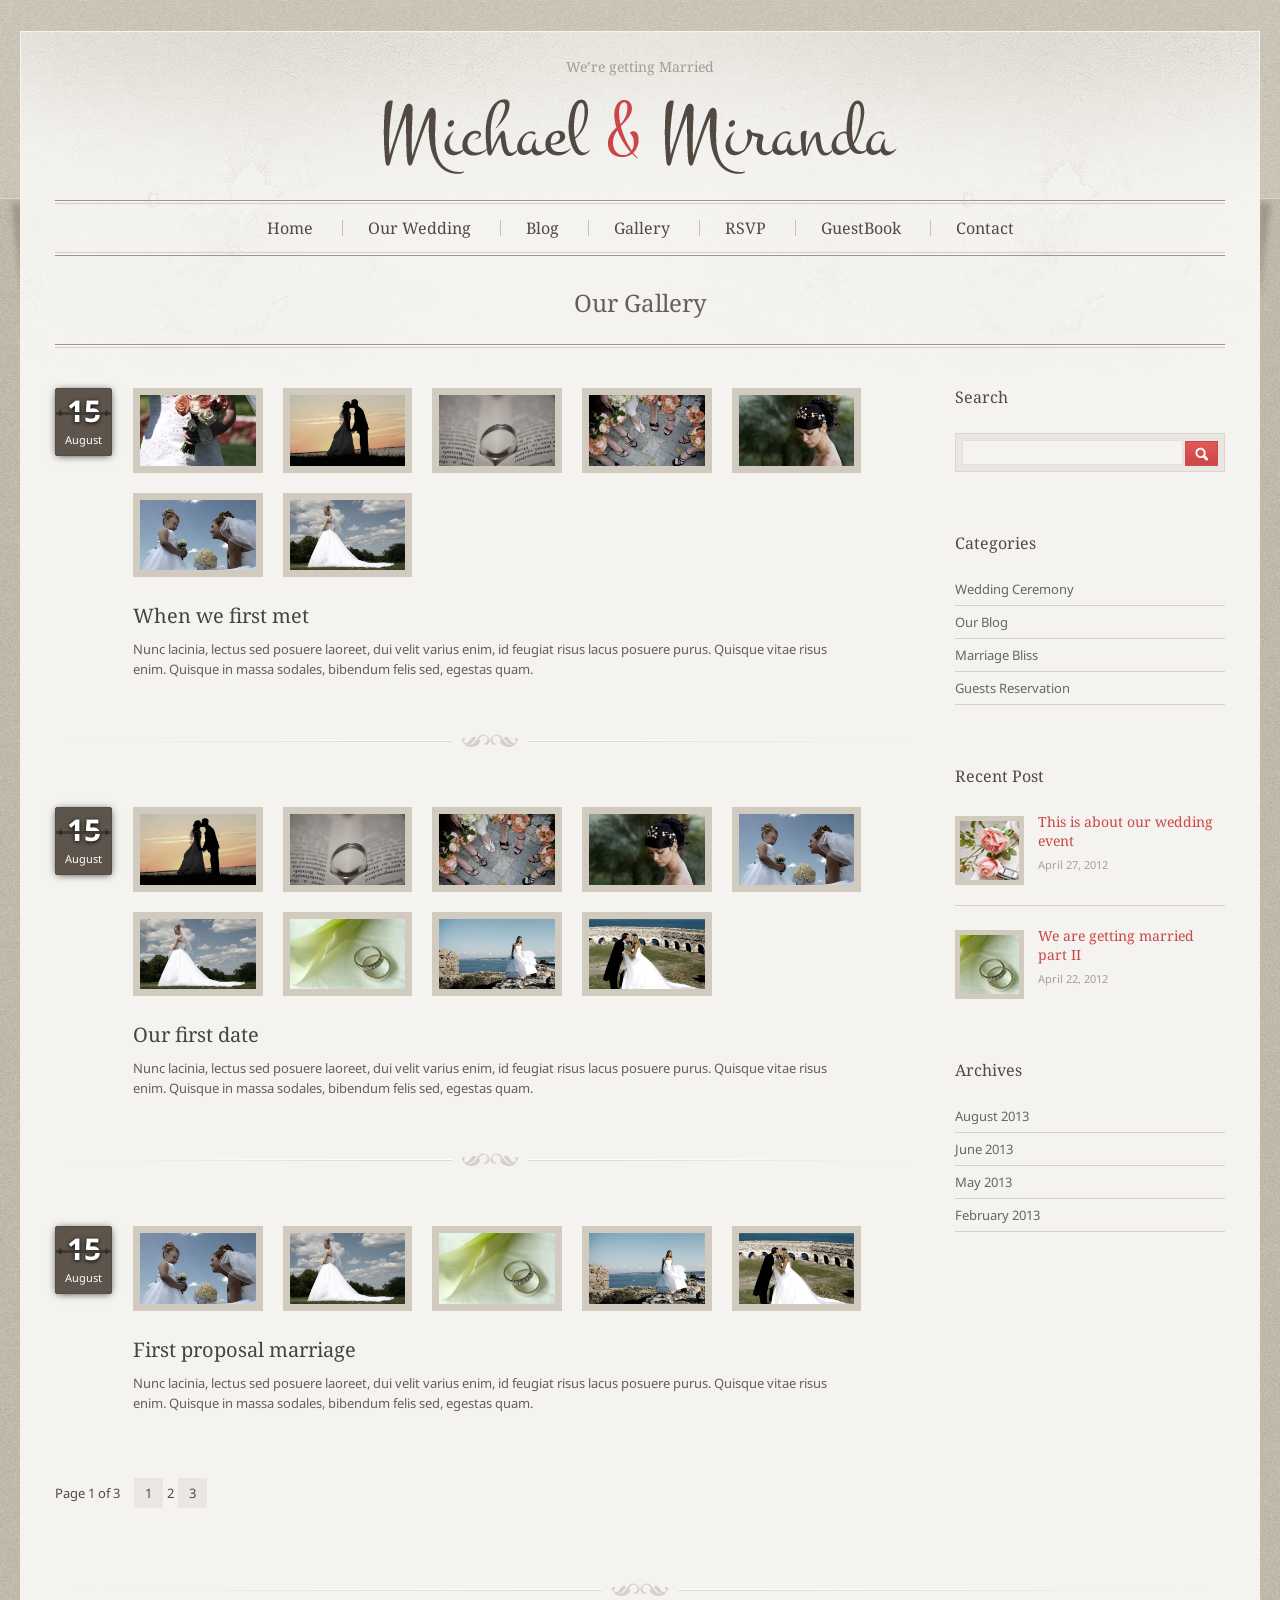
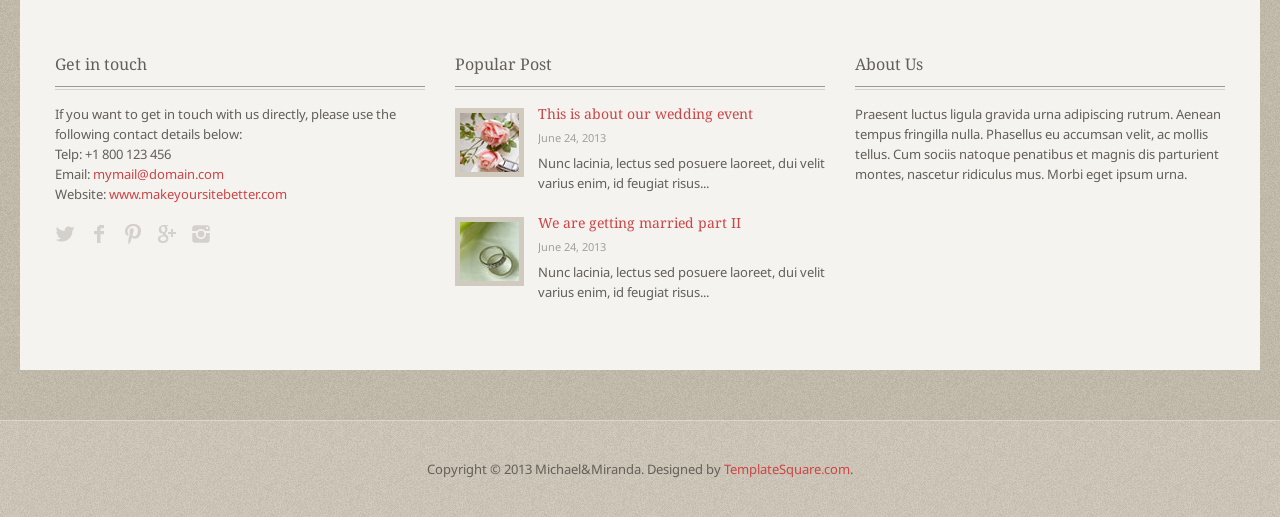
<file: wp-content/themes/wedding-theme/wedding/gallery.html>
<!DOCTYPE html>
<!--[if lt IE 7 ]><html class="ie ie6" lang="en"> <![endif]-->
<!--[if IE 7 ]><html class="ie ie7" lang="en"> <![endif]-->
<!--[if IE 8 ]><html class="ie ie8" lang="en"> <![endif]-->
<!--[if (gte IE 9)|!(IE)]><!--><html lang="en"> <!--<![endif]-->
<head>

	<!-- Basic Page Needs
  ================================================== -->
	<meta charset="utf-8" />
	<title>Wedding</title>
    <meta name="robots" content="index, follow" />
    <meta name="keywords" content="" />
    <meta name="description" content="" />
	<meta name="author" content="" />

	<!-- Mobile Specific Metas
  ================================================== -->
	<meta name="viewport" content="width=device-width, initial-scale=1, maximum-scale=1" />
    

	<!-- CSS
  ================================================== -->
  	<link href='http://fonts.googleapis.com/css?family=Droid+Sans:400,700' rel='stylesheet' type='text/css' />
    <link href='http://fonts.googleapis.com/css?family=Droid+Serif:400,400italic,700' rel='stylesheet' type='text/css' />
    <link rel="stylesheet" href="styles/style.css" />
    <link rel="stylesheet" href="styles/inner.css" />
    <link rel="stylesheet" href="styles/layout.css" />
    <link rel="stylesheet" href="styles/color.css" />
    <link rel="stylesheet" href="styles/prettyPhoto.css" media="screen" />
    

	<!--[if lt IE 9]>
		<script src="http://html5shim.googlecode.com/svn/trunk/html5.js"></script>
	<![endif]-->

	<!-- Favicons
	================================================== -->
	<link rel="shortcut icon" href="images/favicon.ico" />

    
    
<meta http-equiv="Content-Type" content="text/html; charset=utf-8" /></head>


<body class="gallery">

<div id="bodychild">
	<div id="outercontainer">
    
        <!-- HEADER -->
        <div id="outerheader">
        	<div class="shadow-l"></div>
            <div class="shadow-r"></div>
        	<div class="container">
            
            <header id="top">
            	<div class="row">
                    <div id="logo" class="twelve columns">
                    	<span class="desc">We’re getting Married</span>
                        <a href="index.html"><img src="images/logo.png" alt="" /></a>
                    </div>
                </div>
                <div class="row">
                    <section id="navigation" class="twelve columns">
                        <nav id="nav-wrap">
                            <ul id="topnav" class="sf-menu">
                                <li><a href="index.html">Home</a></li>
                                <li><a href="wedding.html">Our Wedding</a>
                                    <ul>
                                        <li><a href="#">Only</a></li>
                                        <li><a href="#">Example of</a></li>
                                        <li><a href="#">The Dropdown</a></li>
                                    </ul>
                                </li>
                                <li><a href="blog.html">Blog</a></li>
                                <li class="current"><a href="gallery.html">Gallery</a></li>
                                <li><a href="rsvp.html">RSVP</a></li>
                                <li><a href="guestbook.html">GuestBook</a></li>
                                <li><a href="contact.html">Contact</a></li>
                            </ul><!-- topnav -->
                            <div class="clear"></div>
                        </nav><!-- nav -->	
                    </section>
                </div>
                <div class="clear"></div>
            </header>
            
            </div>
        </div>
        <!-- END HEADER -->
        
        <!-- BEFORE CONTENT -->
		<div id="outerbeforecontent">
            <div class="container">
            	<div class="row">
                <div id="beforecontent" class="twelve columns">
                    <div id="pagetitle-container">
                    	<h1 class="pagetitle">Our Gallery</h1>
                    </div>
                </div>
                </div>
            </div>
        </div>
        <!-- END BEFORE CONTENT -->

        
        <!-- MAIN CONTENT -->
        <div id="outermain">
        	<div class="container">
                <div class="row">
                
                    <section id="maincontent" class="nine columns positionleft">

                            <section class="content">

								<article class="post">
                                    <div class="date-wrapper"> 
                                        <div class="line-date"></div>
                                        <div class="date-value">15</div>
                                        <div class="month-value">August</div>
                                    </div>
                                    
                                    <div id="gallery" class="row">
                                        <div class="one_fifth columns">
                                            <a class="image frame" href="images/content/img1.jpg" data-rel="prettyPhoto[mixed]">
                                            <span class="rollover"></span>
                                            <span class="zoom"></span>
                                            <img alt="" src="images/content/img1.jpg" />
                                            </a>
                                        </div>
                                        <div class="one_fifth columns">
                                            <a class="image frame" href="images/content/img2.jpg" data-rel="prettyPhoto[mixed]">
                                            <span class="rollover"></span>
                                            <span class="zoom"></span>
                                            <img alt="" src="images/content/img2.jpg" /></a>
                                        </div>
                                        <div class="one_fifth columns">
                                            <a class="image frame" href="images/content/img3.jpg" data-rel="prettyPhoto[mixed]">
                                            <span class="rollover"></span>
                                            <span class="zoom"></span>
                                            <img alt="" src="images/content/img3.jpg" /></a>
                                        </div>
                                        <div class="one_fifth columns">
                                            <a class="image frame" href="images/content/img4.jpg" data-rel="prettyPhoto[mixed]">
                                            <span class="rollover"></span>
                                            <span class="zoom"></span>
                                            <img alt="" src="images/content/img4.jpg" /></a>
                                        </div>
                                        <div class="one_fifth columns">
                                            <a class="image frame" href="images/content/img5.jpg" data-rel="prettyPhoto[mixed]">
                                            <span class="rollover"></span>
                                            <span class="zoom"></span>
                                            <img alt="" src="images/content/img5.jpg" /></a>
                                        </div>
                                        <div class="one_fifth columns">
                                            <a class="image frame" href="images/content/img6.jpg" data-rel="prettyPhoto[mixed]">
                                            <span class="rollover"></span>
                                            <span class="zoom"></span>
                                            <img alt="" src="images/content/img6.jpg" /></a>
                                        </div>
                                        <div class="one_fifth columns">
                                            <a class="image frame" href="images/content/img7.jpg" data-rel="prettyPhoto[mixed]">
                                            <span class="rollover"></span>
                                            <span class="zoom"></span>
                                            <img alt="" src="images/content/img7.jpg" /></a>
                                        </div>
                                        <div class="clear"></div>
                                        <div class="entry-content">
                                            <h2 class="posttitle"><a href="single.html">When we first met</a></h2>
                                           <p>Nunc lacinia, lectus sed posuere laoreet, dui velit varius enim, id feugiat risus lacus posuere purus. Quisque vitae risus enim. Quisque in massa sodales, bibendum felis sed, egestas quam.</p>
                                        </div>
                                    </div>
                                   
                                    <div class="clear"></div>
                                </article>
                                
								<article class="post">
                                    <div class="date-wrapper"> 
                                        <div class="line-date"></div>
                                        <div class="date-value">15</div>
                                        <div class="month-value">August</div>
                                    </div>
                                    
                                    <div id="gallery" class="row">
                                        <div class="one_fifth columns">
                                            <a class="image frame" href="images/content/img2.jpg" data-rel="prettyPhoto[mixed]">
                                            <span class="rollover"></span>
                                            <span class="zoom"></span>
                                            <img alt="" src="images/content/img2.jpg" /></a>
                                        </div>
                                        <div class="one_fifth columns">
                                            <a class="image frame" href="images/content/img3.jpg" data-rel="prettyPhoto[mixed]">
                                            <span class="rollover"></span>
                                            <span class="zoom"></span>
                                            <img alt="" src="images/content/img3.jpg" /></a>
                                        </div>
                                        <div class="one_fifth columns">
                                            <a class="image frame" href="images/content/img4.jpg" data-rel="prettyPhoto[mixed]">
                                            <span class="rollover"></span>
                                            <span class="zoom"></span>
                                            <img alt="" src="images/content/img4.jpg" /></a>
                                        </div>
                                        <div class="one_fifth columns">
                                            <a class="image frame" href="images/content/img5.jpg" data-rel="prettyPhoto[mixed]">
                                            <span class="rollover"></span>
                                            <span class="zoom"></span>
                                            <img alt="" src="images/content/img5.jpg" /></a>
                                        </div>
                                        <div class="one_fifth columns">
                                            <a class="image frame" href="images/content/img6.jpg" data-rel="prettyPhoto[mixed]">
                                            <span class="rollover"></span>
                                            <span class="zoom"></span>
                                            <img alt="" src="images/content/img6.jpg" /></a>
                                        </div>
                                        <div class="one_fifth columns">
                                            <a class="image frame" href="images/content/img7.jpg" data-rel="prettyPhoto[mixed]">
                                            <span class="rollover"></span>
                                            <span class="zoom"></span>
                                            <img alt="" src="images/content/img7.jpg" /></a>
                                        </div>
                                        <div class="one_fifth columns">
                                            <a class="image frame" href="images/content/img8.jpg" data-rel="prettyPhoto[mixed]">
                                            <span class="rollover"></span>
                                            <span class="zoom"></span>
                                            <img alt="" src="images/content/img8.jpg" /></a>
                                        </div>
                                        <div class="one_fifth columns">
                                            <a class="image frame" href="images/content/img9.jpg" data-rel="prettyPhoto[mixed]">
                                            <span class="rollover"></span>
                                            <span class="zoom"></span>
                                            <img alt="" src="images/content/img9.jpg" /></a>
                                        </div>
                                        <div class="one_fifth columns">
                                            <a class="image frame" href="images/content/img10.jpg" data-rel="prettyPhoto[mixed]">
                                            <span class="rollover"></span>
                                            <span class="zoom"></span>
                                            <img alt="" src="images/content/img10.jpg" /></a>
                                        </div>
                                        <div class="clear"></div>
                                        <div class="entry-content">
                                            <h2 class="posttitle"><a href="single.html">Our first date</a></h2>
                                           <p>Nunc lacinia, lectus sed posuere laoreet, dui velit varius enim, id feugiat risus lacus posuere purus. Quisque vitae risus enim. Quisque in massa sodales, bibendum felis sed, egestas quam.</p>
                                        </div>
                                    </div>
                                    
                                    <div class="clear"></div>
                                </article>
                                
								<article class="post last">
                                    <div class="date-wrapper"> 
                                        <div class="line-date"></div>
                                        <div class="date-value">15</div>
                                        <div class="month-value">August</div>
                                    </div>
                                    
                                    <div id="gallery" class="row">
                                      
                                        <div class="one_fifth columns">
                                            <a class="image frame" href="images/content/img6.jpg" data-rel="prettyPhoto[mixed]">
                                            <span class="rollover"></span>
                                            <span class="zoom"></span>
                                            <img alt="" src="images/content/img6.jpg" /></a>
                                        </div>
                                        <div class="one_fifth columns">
                                            <a class="image frame" href="images/content/img7.jpg" data-rel="prettyPhoto[mixed]">
                                            <span class="rollover"></span>
                                            <span class="zoom"></span>
                                            <img alt="" src="images/content/img7.jpg" /></a>
                                        </div>
                                        <div class="one_fifth columns">
                                            <a class="image frame" href="images/content/img8.jpg" data-rel="prettyPhoto[mixed]">
                                            <span class="rollover"></span>
                                            <span class="zoom"></span>
                                            <img alt="" src="images/content/img8.jpg" /></a>
                                        </div>
                                        <div class="one_fifth columns">
                                            <a class="image frame" href="images/content/img9.jpg" data-rel="prettyPhoto[mixed]">
                                            <span class="rollover"></span>
                                            <span class="zoom"></span>
                                            <img alt="" src="images/content/img9.jpg" /></a>
                                        </div>
                                        <div class="one_fifth columns">
                                            <a class="image frame" href="images/content/img10.jpg" data-rel="prettyPhoto[mixed]">
                                            <span class="rollover"></span>
                                            <span class="zoom"></span>
                                            <img alt="" src="images/content/img10.jpg" /></a>
                                        </div>
                                        <div class="clear"></div>
                                        <div class="entry-content">
                                            <h2 class="posttitle"><a href="single.html">First proposal marriage</a></h2>
                                           <p>Nunc lacinia, lectus sed posuere laoreet, dui velit varius enim, id feugiat risus lacus posuere purus. Quisque vitae risus enim. Quisque in massa sodales, bibendum felis sed, egestas quam.</p>
                                        </div>
                                    </div>

                                    <div class="clear"></div>
                                </article>
                                
								
                                
								<div class="wp-pagenavi">
                                	<div class="pages">Page 1 of 3</div><a class="page" href="#">1</a><span class="current"><span>2</span></span><a class="page" href="#">3</a>
                            	</div>
                            </section>
                         
                    </section>
                    
                    <aside class="three columns">
                    	<div class="sidebar">
                        <ul>
                            <li class="widget-container">
                            	<h2 class="widget-title">Search</h2>
                                <form action="#" id="searchform" method="get" />
                                    <div class="bgsearch">
                                    <input type="text" value="" id="s" name="s" /> 
                                    <input type="submit" value="" class="searchbutton" />
                                    </div>
                                </form>
                                <div class="clear"></div>
                            </li>
                            <li class="widget-container">
                                <h2 class="widget-title">Categories</h2>
                                <ul>
                                    <li><a href="#">Wedding Ceremony</a></li>
                                    <li><a href="#">Our Blog</a></li>
                                    <li><a href="#">Marriage Bliss</a></li>
                                    <li><a href="#">Guests Reservation</a></li>
                                </ul>
                            </li>
                            <li class="widget-container">
                                <h2 class="widget-title">Recent Post</h2>
                                <ul class="rp-widget">
                                    <li>
                                        <img src="images/content/small-img1.jpg" alt="" />
                                        <h3><a href="#">This is about our wedding event</a></h3>
                                        <span class="smalldate">April 27, 2012</span>
                                        <span class="clear"></span>
                                    </li>
                                    <li class="last">
                                        <img src="images/content/small-img2.jpg" alt="" />
                                        <h3><a href="#">We are getting married part II</a></h3>
                                        <span class="smalldate">April 22, 2012</span>
                                        <span class="clear"></span>
                                    </li>
                                </ul>
                            </li>
                            <li class="widget-container">
                                <h2 class="widget-title">Archives</h2>
                                <ul>
                                    <li><a href="#">August 2013</a></li>
                                    <li><a href="#">June 2013</a></li>
                                    <li><a href="#">May 2013</a></li>
                                    <li><a href="#">February 2013</a></li>
                                </ul>
                            </li>
                        </ul>
                        </div>
                    </aside>
                </div>
            </div>
        </div>
        <!-- END MAIN CONTENT -->
        
        <!-- FOOTER -->
        <footer id="footer">

            <!-- FOOTER SIDEBAR -->
            <div id="outerfootersidebar">
                <div class="container">
                    <div id="footersidebar" class="row"> 

                        <div id="footcol1" class="four columns">
                            <ul>
                                <li class="widget-container">
                                    <h2 class="widget-title">Get in touch</h2>
                                    <p>If you want to get in touch with us directly, please use the following contact details below: <br />
                                    Telp: +1 800 123 456<br />
                                    Email: <a href="mailto:mymail@domain.com">mymail@domain.com</a><br />
                                    Website: <a href="http://www.makeyoursitebetter.com">www.makeyoursitebetter.com</a></p>

                                    
                                    <ul class="sn">
                                        <li><a href="http://twitter.com" title="Twitter"><span class="icon-img twitter"></span></a></li>
                                        <li><a href="http://facebook.com" title="Facebook"><span class="icon-img facebook"></span></a></li>	
                                        <li><a href="http://pinterest.com" title="Pinterest"><span class="icon-img pinterest"></span></a></li>
                                        <li><a href="https://plus.google.com" title="Google+"><span class="icon-img google"></span></a></li>
                                        <li><a href="http://instagram.com" title="RSS"><span class="icon-img instagram"></span></a></li>
                                    </ul> 
                                </li>
                            </ul>
                        </div>
                        <div id="footcol2" class="four columns">
                            <ul>
                                <li class="widget-container">
                                    <h2 class="widget-title">Popular Post</h2>
                                    <ul class="rp-widget">
                                        <li>
                                            <img alt="" src="images/content/small-img1.jpg" />
                                            <h3><a href="#">This is about our wedding event</a></h3>
                                            <span class="smalldate">June 24, 2013</span>
                                            <p>Nunc lacinia, lectus sed posuere laoreet, dui velit varius enim, id feugiat risus...</p>
                                            <span class="clear"></span>
                                        </li>
                                        <li class="last">
                                            <img alt="" src="images/content/small-img2.jpg" />
                                            <h3><a href="#">We are getting married part II</a></h3>
                                            <span class="smalldate">June 24, 2013</span>
                                            <p>Nunc lacinia, lectus sed posuere laoreet, dui velit varius enim, id feugiat risus...</p>
                                            <span class="clear"></span>
                                        </li>
                                    </ul>
                                </li>
                            </ul>
                        </div>
                        <div id="footcol3" class="four columns">
                            <ul>
                                <li class="widget-container">
                                    <h2 class="widget-title">About Us</h2>
                                    <p>Praesent luctus ligula gravida urna adipiscing rutrum. Aenean tempus fringilla nulla. Phasellus eu accumsan velit, ac mollis tellus. Cum sociis natoque penatibus et magnis dis parturient montes, nascetur ridiculus mus. Morbi eget ipsum urna. </p>
                                </li>
                            </ul>
                        </div>
                        <div class="clear"></div>
                 
                    </div>
                </div>
            </div>
            <!-- END FOOTER SIDEBAR -->
            
        </footer>
        <!-- END FOOTER -->
        <div class="clear"></div><!-- clear float --> 
	</div><!-- end outercontainer -->
</div><!-- end bodychild -->

<!-- COPYRIGHT -->
<div id="outercopyright">
    <div class="container">
        <div id="copyright">
            Copyright © 2013 Michael&amp;Miranda. Designed by <a href="http://templatesquare.com">TemplateSquare.com</a>.
        </div>
    </div>
</div>
<!-- END COPYRIGHT -->

<!-- ////////////////////////////////// -->
<!-- //      Javascript Files        // -->
<!-- ////////////////////////////////// -->
<script type="text/javascript" src="js/jquery-1.7.1.min.js"></script>

<!-- jQuery Superfish -->
<script type="text/javascript" src="js/hoverIntent.js"></script> 
<script type="text/javascript" src="js/superfish.js"></script> 
<script type="text/javascript" src="js/supersubs.js"></script>

<!-- jQuery PrettyPhoto -->
<script type="text/javascript" src="js/jquery.prettyPhoto.js"></script>
<script type="text/javascript" src="js/fade.js"></script>

<!-- jQuery Dropdown Mobile -->
<script type="text/javascript" src="js/tinynav.min.js"></script>

<!-- Custom Script -->
<script type="text/javascript" src="js/custom.js"></script>


</body>
</html>
</file>
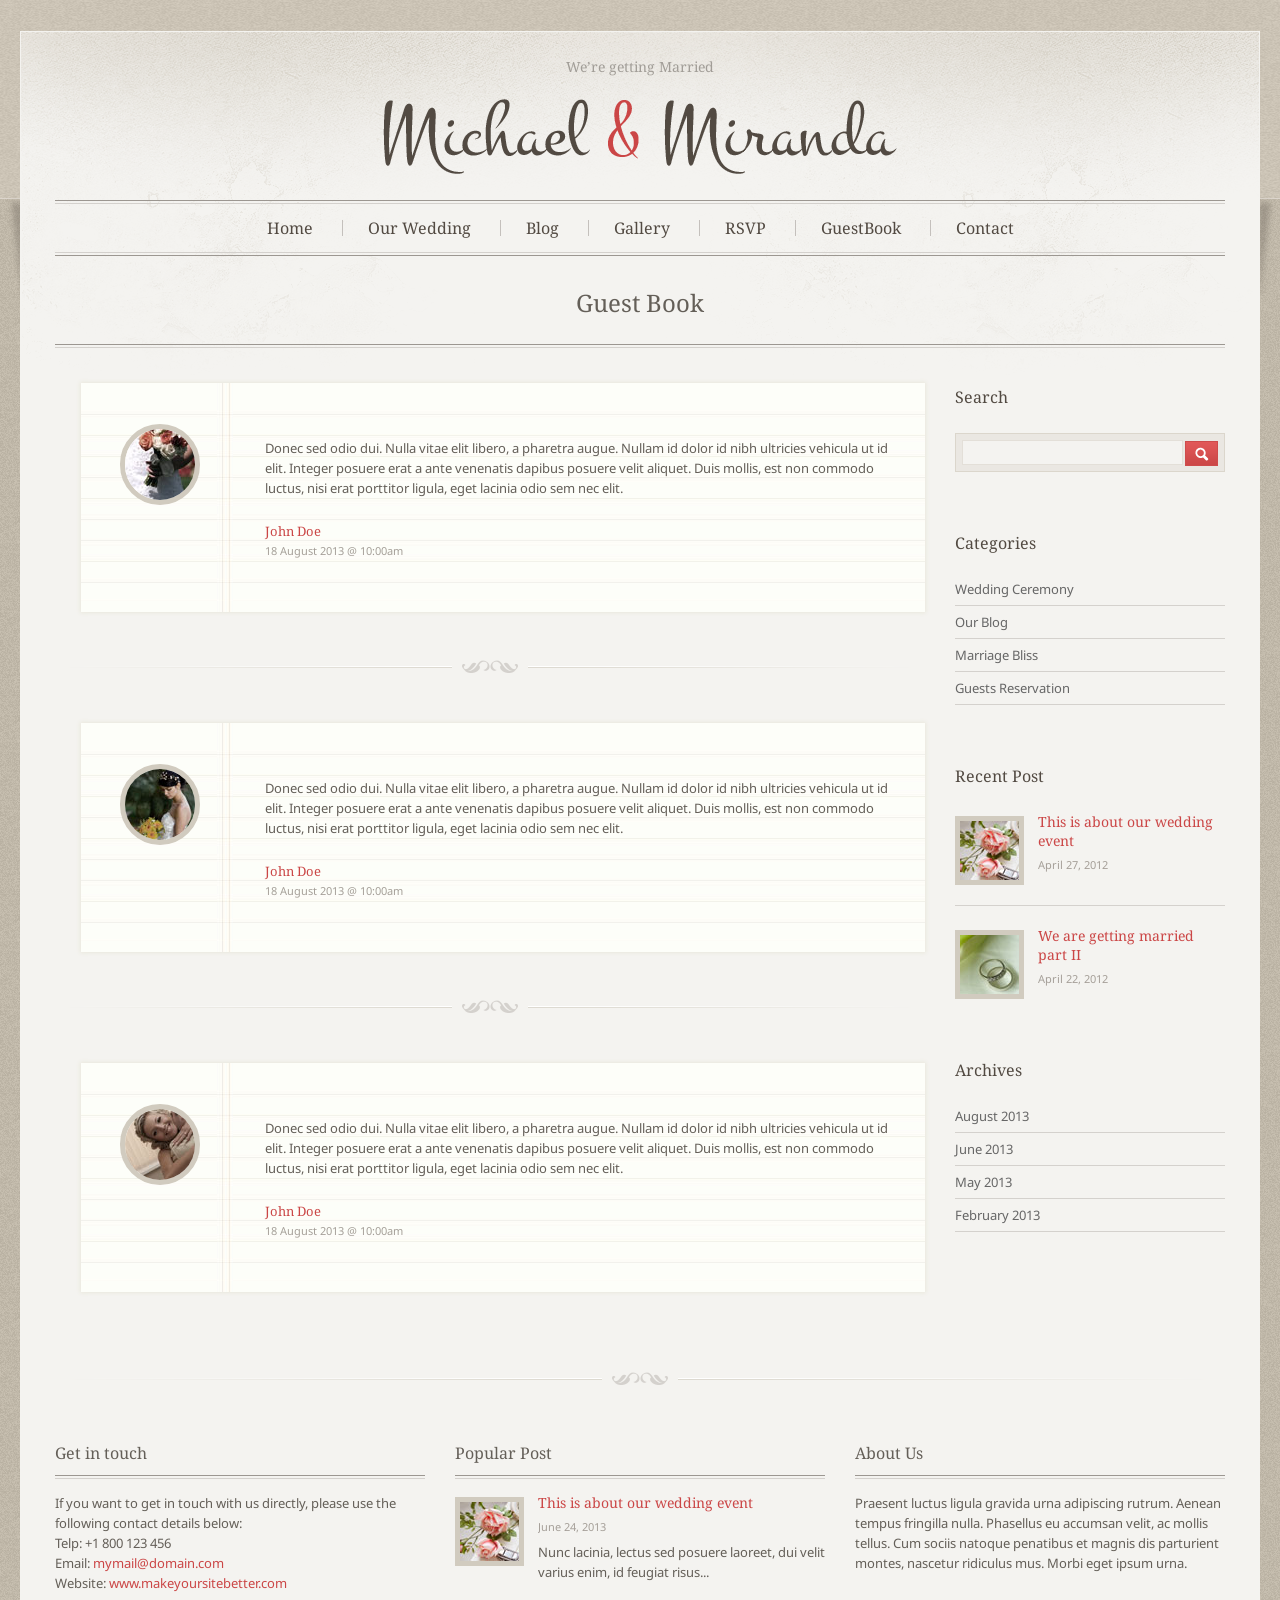
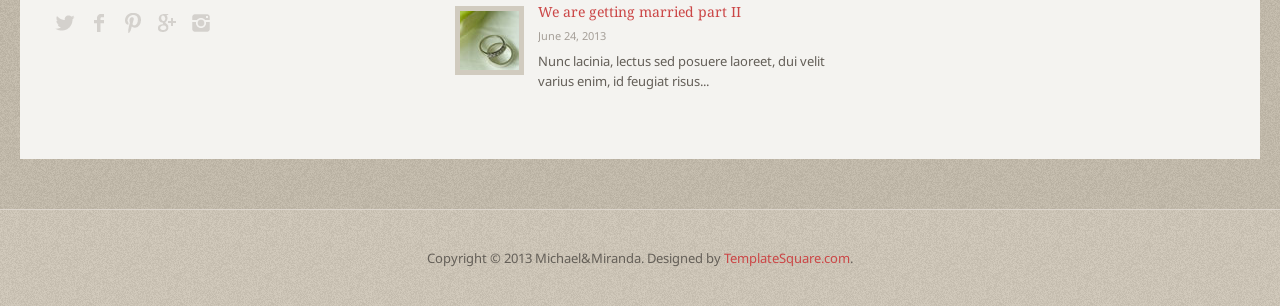
<file: wp-content/themes/wedding-theme/wedding/guestbook.html>
<!DOCTYPE html>
<!--[if lt IE 7 ]><html class="ie ie6" lang="en"> <![endif]-->
<!--[if IE 7 ]><html class="ie ie7" lang="en"> <![endif]-->
<!--[if IE 8 ]><html class="ie ie8" lang="en"> <![endif]-->
<!--[if (gte IE 9)|!(IE)]><!--><html lang="en"> <!--<![endif]-->
<head>

	<!-- Basic Page Needs
  ================================================== -->
	<meta charset="utf-8" />
	<title>Wedding</title>
    <meta name="robots" content="index, follow" />
    <meta name="keywords" content="" />
    <meta name="description" content="" />
	<meta name="author" content="" />

	<!-- Mobile Specific Metas
  ================================================== -->
	<meta name="viewport" content="width=device-width, initial-scale=1, maximum-scale=1" />
    

	<!-- CSS
  ================================================== -->
  	<link href='http://fonts.googleapis.com/css?family=Droid+Sans:400,700' rel='stylesheet' type='text/css' />
    <link href='http://fonts.googleapis.com/css?family=Droid+Serif:400,400italic,700' rel='stylesheet' type='text/css' />
    <link rel="stylesheet" href="styles/style.css" />
    <link rel="stylesheet" href="styles/inner.css" />
    <link rel="stylesheet" href="styles/layout.css" />
    <link rel="stylesheet" href="styles/color.css" />
    

	<!--[if lt IE 9]>
		<script src="http://html5shim.googlecode.com/svn/trunk/html5.js"></script>
	<![endif]-->

	<!-- Favicons
	================================================== -->
	<link rel="shortcut icon" href="images/favicon.ico" />

    
    
<meta http-equiv="Content-Type" content="text/html; charset=utf-8" /></head>


<body>

<div id="bodychild">
	<div id="outercontainer">
    
        <!-- HEADER -->
        <div id="outerheader">
        	<div class="shadow-l"></div>
            <div class="shadow-r"></div>
        	<div class="container">
            
            <header id="top">
            	<div class="row">
                    <div id="logo" class="twelve columns">
                    	<span class="desc">We’re getting Married</span>
                        <a href="index.html"><img src="images/logo.png" alt="" /></a>
                    </div>
                </div>
                <div class="row">
                    <section id="navigation" class="twelve columns">
                        <nav id="nav-wrap">
                            <ul id="topnav" class="sf-menu">
                                <li><a href="index.html">Home</a></li>
                                <li><a href="wedding.html">Our Wedding</a>
                                    <ul>
                                        <li><a href="#">Only</a></li>
                                        <li><a href="#">Example of</a></li>
                                        <li><a href="#">The Dropdown</a></li>
                                    </ul>
                                </li>
                                <li><a href="blog.html">Blog</a></li>
                                <li><a href="gallery.html">Gallery</a></li>
                                <li><a href="rsvp.html">RSVP</a></li>
                                <li class="current"><a href="guestbook.html">GuestBook</a></li>
                                <li><a href="contact.html">Contact</a></li>
                            </ul><!-- topnav -->
                            <div class="clear"></div>
                        </nav><!-- nav -->	
                    </section>
                </div>
                <div class="clear"></div>
            </header>
            
            </div>
        </div>
        <!-- END HEADER -->
        
        <!-- BEFORE CONTENT -->
		<div id="outerbeforecontent">
            <div class="container">
            	<div class="row">
                <div id="beforecontent" class="twelve columns">
                    <div id="pagetitle-container">
                    	<h1 class="pagetitle">Guest Book</h1>
                    </div>
                </div>
                </div>
            </div>
        </div>
        <!-- END BEFORE CONTENT -->

        
        <!-- MAIN CONTENT -->
        <div id="outermain">
        	<div class="container">
                <div class="row">
                
                    <section id="maincontent" class="nine columns positionleft">

                            <section class="content">
								
                                <div class="testimonial">
                                <div class="box-testi">
                                	<div class="img">
                                    	<div class="avatar circle">
                                    	<img src="images/content/avatar2.jpg" alt="" />
                                    	</div>
                                    </div>
                                    <div class="text">
                                        <p>Donec sed odio dui. Nulla vitae elit libero, a pharetra augue. Nullam id dolor id nibh ultricies vehicula ut id elit. Integer posuere erat a ante venenatis dapibus posuere velit aliquet. Duis mollis, est non commodo luctus, nisi erat porttitor ligula, eget lacinia odio sem nec elit.</p>
                                        
                                        <div class="author">
                                            <div class="user">John Doe</div>
                                            <div class="date">18 August 2013 @ 10:00am</div>                                           
                                        </div>
                                    </div>
                                </div>
                                </div>
                                
                                <div class="separator"></div>
                                
                                <div class="testimonial">
                                <div class="box-testi">
                                	<div class="img">
                                    	<div class="avatar circle">
                                    	<img src="images/content/avatar3.jpg" alt="" />
                                        </div>
                                    </div>
                                    <div class="text">
                                        <p>Donec sed odio dui. Nulla vitae elit libero, a pharetra augue. Nullam id dolor id nibh ultricies vehicula ut id elit. Integer posuere erat a ante venenatis dapibus posuere velit aliquet. Duis mollis, est non commodo luctus, nisi erat porttitor ligula, eget lacinia odio sem nec elit.</p>
                                        
                                        <div class="author">
                                            <div class="user">John Doe</div>
                                            <div class="date">18 August 2013 @ 10:00am</div>                                           
                                        </div>
                                    </div>
                                </div>
                                </div>
                                
                                <div class="separator"></div>
                                
                                <div class="testimonial">
                                <div class="box-testi">
                                	<div class="img ">
                                    	<div class="avatar circle">
                                    	<img src="images/content/avatar4.jpg" alt="" />
                                        </div>
                                    </div>
                                    <div class="text">
                                        <p>Donec sed odio dui. Nulla vitae elit libero, a pharetra augue. Nullam id dolor id nibh ultricies vehicula ut id elit. Integer posuere erat a ante venenatis dapibus posuere velit aliquet. Duis mollis, est non commodo luctus, nisi erat porttitor ligula, eget lacinia odio sem nec elit.</p>
                                        
                                        <div class="author">
                                            <div class="user">John Doe</div>
                                            <div class="date">18 August 2013 @ 10:00am</div>                                           
                                        </div>
                                    </div>
                                </div>
                                </div>

                                
                            </section>

                    </section>
                    
                    <aside class="three columns">
                    	<div class="sidebar">
                        <ul>
                            <li class="widget-container">
                            	<h2 class="widget-title">Search</h2>
                                <form action="#" id="searchform" method="get" />
                                    <div class="bgsearch">
                                    <input type="text" value="" id="s" name="s" /> 
                                    <input type="submit" value="" class="searchbutton" />
                                    </div>
                                </form>
                                <div class="clear"></div>
                            </li>
                            <li class="widget-container">
                                <h2 class="widget-title">Categories</h2>
                                <ul>
                                    <li><a href="#">Wedding Ceremony</a></li>
                                    <li><a href="#">Our Blog</a></li>
                                    <li><a href="#">Marriage Bliss</a></li>
                                    <li><a href="#">Guests Reservation</a></li>
                                </ul>
                            </li>
                            <li class="widget-container">
                                <h2 class="widget-title">Recent Post</h2>
                                <ul class="rp-widget">
                                    <li>
                                        <img src="images/content/small-img1.jpg" alt="" />
                                        <h3><a href="#">This is about our wedding event</a></h3>
                                        <span class="smalldate">April 27, 2012</span>
                                        <span class="clear"></span>
                                    </li>
                                    <li class="last">
                                        <img src="images/content/small-img2.jpg" alt="" />
                                        <h3><a href="#">We are getting married part II</a></h3>
                                        <span class="smalldate">April 22, 2012</span>
                                        <span class="clear"></span>
                                    </li>
                                </ul>
                            </li>
                            <li class="widget-container">
                                <h2 class="widget-title">Archives</h2>
                                <ul>
                                    <li><a href="#">August 2013</a></li>
                                    <li><a href="#">June 2013</a></li>
                                    <li><a href="#">May 2013</a></li>
                                    <li><a href="#">February 2013</a></li>
                                </ul>
                            </li>
                        </ul>
                        </div>
                    </aside>
                </div>
            </div>
        </div>
        <!-- END MAIN CONTENT -->
        
        <!-- FOOTER -->
        <footer id="footer">

            <!-- FOOTER SIDEBAR -->
            <div id="outerfootersidebar">
                <div class="container">
                    <div id="footersidebar" class="row"> 

                        <div id="footcol1" class="four columns">
                            <ul>
                                <li class="widget-container">
                                    <h2 class="widget-title">Get in touch</h2>
                                    <p>If you want to get in touch with us directly, please use the following contact details below: <br />
                                    Telp: +1 800 123 456<br />
                                    Email: <a href="mailto:mymail@domain.com">mymail@domain.com</a><br />
                                    Website: <a href="http://www.makeyoursitebetter.com">www.makeyoursitebetter.com</a></p>

                                    
                                    <ul class="sn">
                                        <li><a href="http://twitter.com" title="Twitter"><span class="icon-img twitter"></span></a></li>
                                        <li><a href="http://facebook.com" title="Facebook"><span class="icon-img facebook"></span></a></li>	
                                        <li><a href="http://pinterest.com" title="Pinterest"><span class="icon-img pinterest"></span></a></li>
                                        <li><a href="https://plus.google.com" title="Google+"><span class="icon-img google"></span></a></li>
                                        <li><a href="http://instagram.com" title="RSS"><span class="icon-img instagram"></span></a></li>
                                    </ul> 
                                </li>
                            </ul>
                        </div>
                        <div id="footcol2" class="four columns">
                            <ul>
                                <li class="widget-container">
                                    <h2 class="widget-title">Popular Post</h2>
                                    <ul class="rp-widget">
                                        <li>
                                            <img alt="" src="images/content/small-img1.jpg" />
                                            <h3><a href="#">This is about our wedding event</a></h3>
                                            <span class="smalldate">June 24, 2013</span>
                                            <p>Nunc lacinia, lectus sed posuere laoreet, dui velit varius enim, id feugiat risus...</p>
                                            <span class="clear"></span>
                                        </li>
                                        <li class="last">
                                            <img alt="" src="images/content/small-img2.jpg" />
                                            <h3><a href="#">We are getting married part II</a></h3>
                                            <span class="smalldate">June 24, 2013</span>
                                            <p>Nunc lacinia, lectus sed posuere laoreet, dui velit varius enim, id feugiat risus...</p>
                                            <span class="clear"></span>
                                        </li>
                                    </ul>
                                </li>
                            </ul>
                        </div>
                        <div id="footcol3" class="four columns">
                            <ul>
                                <li class="widget-container">
                                    <h2 class="widget-title">About Us</h2>
                                    <p>Praesent luctus ligula gravida urna adipiscing rutrum. Aenean tempus fringilla nulla. Phasellus eu accumsan velit, ac mollis tellus. Cum sociis natoque penatibus et magnis dis parturient montes, nascetur ridiculus mus. Morbi eget ipsum urna. </p>
                                </li>
                            </ul>
                        </div>
                        <div class="clear"></div>
                 
                    </div>
                </div>
            </div>
            <!-- END FOOTER SIDEBAR -->
            
        </footer>
        <!-- END FOOTER -->
        <div class="clear"></div><!-- clear float --> 
	</div><!-- end outercontainer -->
</div><!-- end bodychild -->

<!-- COPYRIGHT -->
<div id="outercopyright">
    <div class="container">
        <div id="copyright">
            Copyright © 2013 Michael&amp;Miranda. Designed by <a href="http://templatesquare.com">TemplateSquare.com</a>.
        </div>
    </div>
</div>
<!-- END COPYRIGHT -->

<!-- ////////////////////////////////// -->
<!-- //      Javascript Files        // -->
<!-- ////////////////////////////////// -->
<script type="text/javascript" src="js/jquery-1.7.1.min.js"></script>

<!-- jQuery Superfish -->
<script type="text/javascript" src="js/hoverIntent.js"></script> 
<script type="text/javascript" src="js/superfish.js"></script> 
<script type="text/javascript" src="js/supersubs.js"></script>


<!-- jQuery Dropdown Mobile -->
<script type="text/javascript" src="js/tinynav.min.js"></script>

<!-- Custom Script -->
<script type="text/javascript" src="js/custom.js"></script>


</body>
</html>
</file>
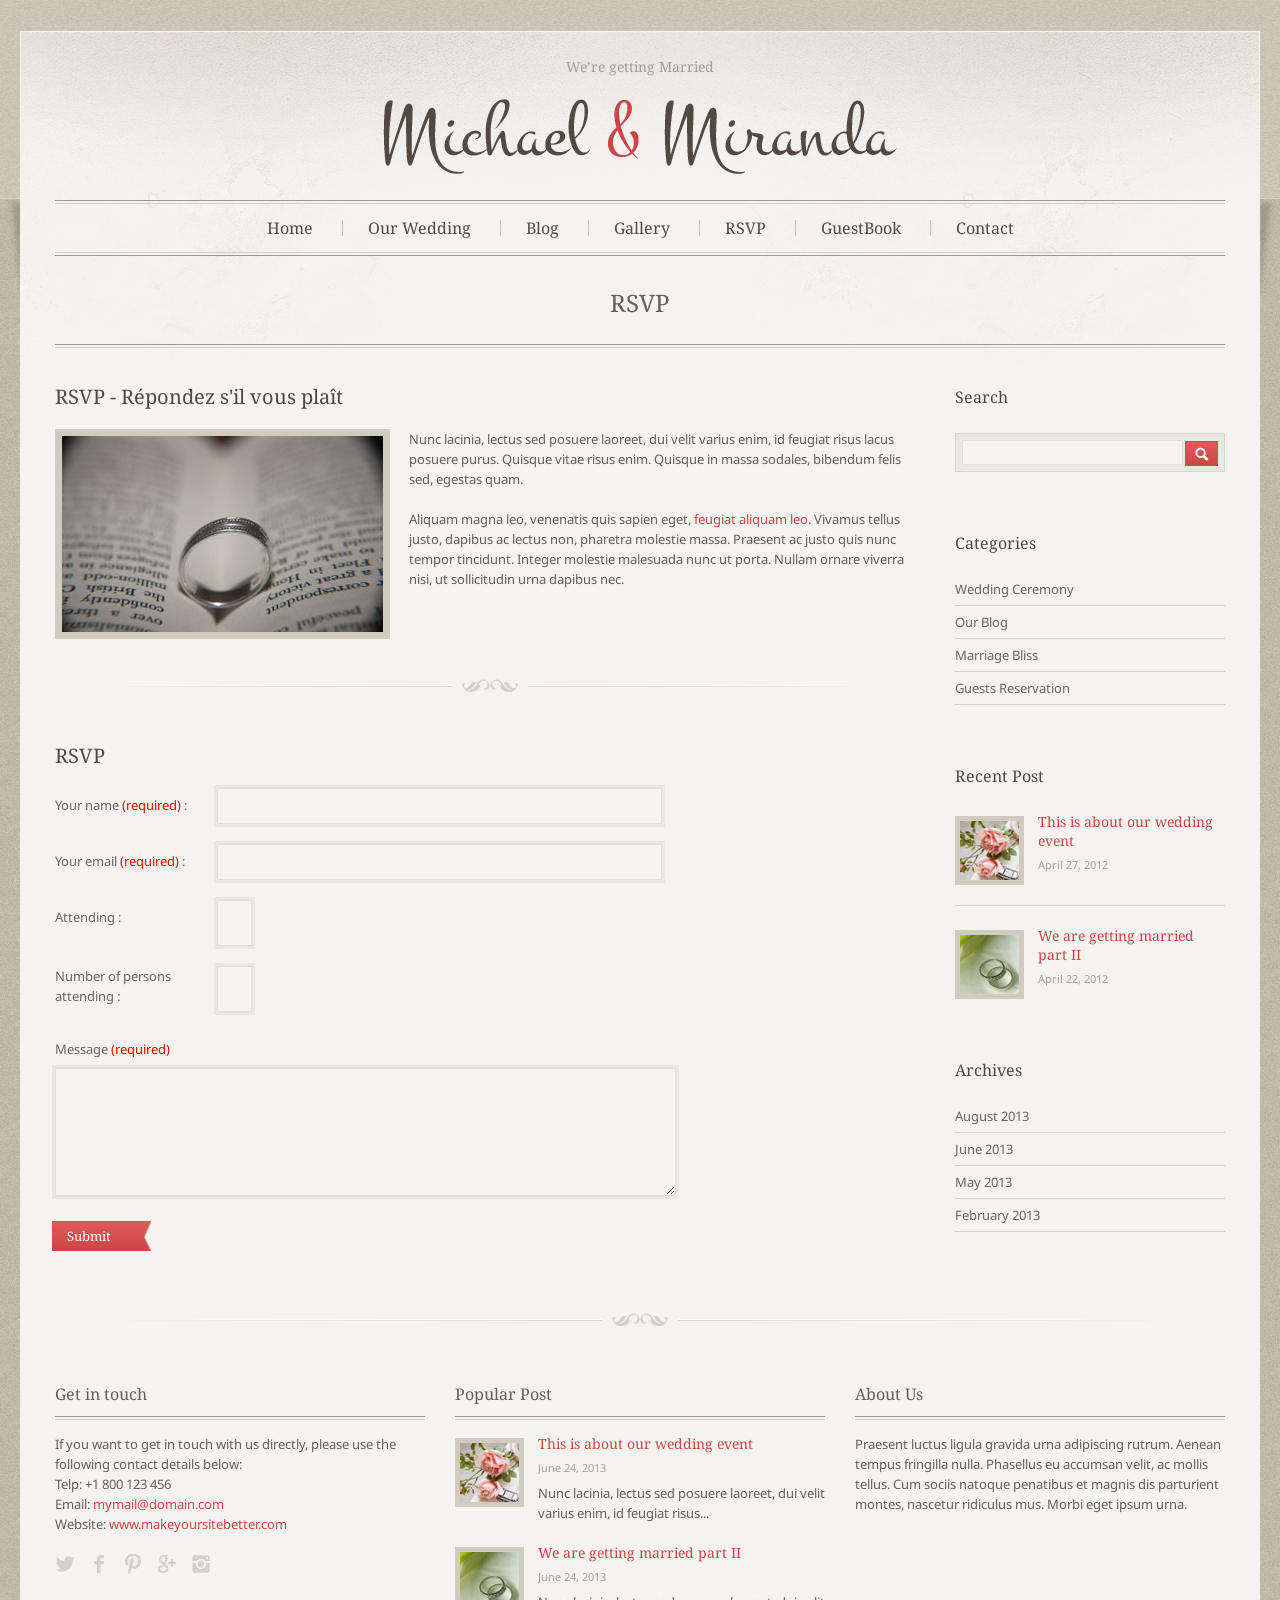
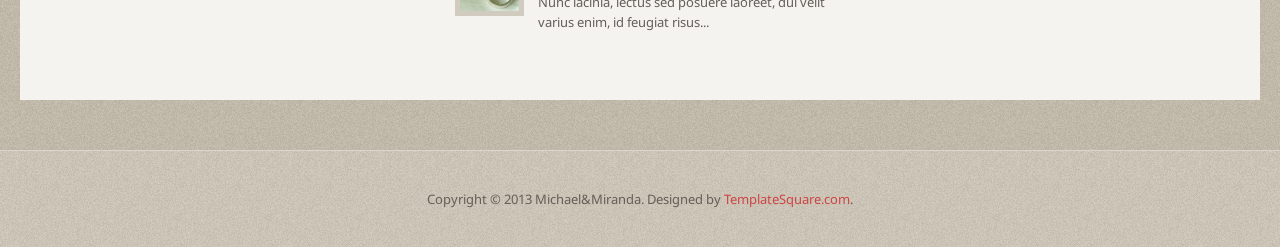
<file: wp-content/themes/wedding-theme/wedding/rsvp.html>
<!DOCTYPE html>
<!--[if lt IE 7 ]><html class="ie ie6" lang="en"> <![endif]-->
<!--[if IE 7 ]><html class="ie ie7" lang="en"> <![endif]-->
<!--[if IE 8 ]><html class="ie ie8" lang="en"> <![endif]-->
<!--[if (gte IE 9)|!(IE)]><!--><html lang="en"> <!--<![endif]-->
<head>

	<!-- Basic Page Needs
  ================================================== -->
	<meta charset="utf-8" />
	<title>Wedding</title>
    <meta name="robots" content="index, follow" />
    <meta name="keywords" content="" />
    <meta name="description" content="" />
	<meta name="author" content="" />

	<!-- Mobile Specific Metas
  ================================================== -->
	<meta name="viewport" content="width=device-width, initial-scale=1, maximum-scale=1" />
    

	<!-- CSS
  ================================================== -->
  	<link href='http://fonts.googleapis.com/css?family=Droid+Sans:400,700' rel='stylesheet' type='text/css' />
    <link href='http://fonts.googleapis.com/css?family=Droid+Serif:400,400italic,700' rel='stylesheet' type='text/css' />
    <link rel="stylesheet" href="styles/style.css" />
    <link rel="stylesheet" href="styles/inner.css" />
    <link rel="stylesheet" href="styles/layout.css" />
    <link rel="stylesheet" href="styles/color.css" />
    

	<!--[if lt IE 9]>
		<script src="http://html5shim.googlecode.com/svn/trunk/html5.js"></script>
	<![endif]-->

	<!-- Favicons
	================================================== -->
	<link rel="shortcut icon" href="images/favicon.ico" />

    
    
<meta http-equiv="Content-Type" content="text/html; charset=utf-8" /></head>


<body>

<div id="bodychild">
	<div id="outercontainer">
    
        <!-- HEADER -->
        <div id="outerheader">
        	<div class="shadow-l"></div>
            <div class="shadow-r"></div>
        	<div class="container">
            
            <header id="top">
            	<div class="row">
                    <div id="logo" class="twelve columns">
                    	<span class="desc">We’re getting Married</span>
                        <a href="index.html"><img src="images/logo.png" alt="" /></a>
                    </div>
                </div>
                <div class="row">
                    <section id="navigation" class="twelve columns">
                        <nav id="nav-wrap">
                            <ul id="topnav" class="sf-menu">
                                <li><a href="index.html">Home</a></li>
                                <li><a href="wedding.html">Our Wedding</a>
                                    <ul>
                                        <li><a href="#">Only</a></li>
                                        <li><a href="#">Example of</a></li>
                                        <li><a href="#">The Dropdown</a></li>
                                    </ul>
                                </li>
                                <li><a href="blog.html">Blog</a></li>
                                <li><a href="gallery.html">Gallery</a></li>
                                <li class="current"><a href="rsvp.html">RSVP</a></li>
                                <li><a href="guestbook.html">GuestBook</a></li>
                                <li><a href="contact.html">Contact</a></li>
                            </ul><!-- topnav -->
                            <div class="clear"></div>
                        </nav><!-- nav -->	
                    </section>
                </div>
                <div class="clear"></div>
            </header>
            
            </div>
        </div>
        <!-- END HEADER -->
        
        <!-- BEFORE CONTENT -->
		<div id="outerbeforecontent">
            <div class="container">
            	<div class="row">
                <div id="beforecontent" class="twelve columns">
                    <div id="pagetitle-container">
                    	<h1 class="pagetitle">RSVP</h1>
                    </div>
                </div>
                </div>
            </div>
        </div>
        <!-- END BEFORE CONTENT -->

        
        <!-- MAIN CONTENT -->
        <div id="outermain">
        	<div class="container">
                <div class="row">
                
                    <section id="maincontent" class="nine columns positionleft">

                            <section class="content">
								<h2>RSVP - Répondez s'il vous plaît</h2>
                                <img src="images/content/pic2.jpg" alt="" class="frame alignleft" />
                                <p>Nunc lacinia, lectus sed posuere laoreet, dui velit varius enim, id feugiat risus lacus posuere purus. Quisque vitae risus enim. Quisque in massa sodales, bibendum felis sed, egestas quam.</p>

<p>Aliquam magna leo, venenatis quis sapien eget, <span class="colortext">feugiat aliquam leo</span>. Vivamus tellus justo, dapibus ac lectus non, pharetra molestie massa. Praesent ac justo quis nunc tempor tincidunt. Integer molestie malesuada nunc ut porta. Nullam ornare viverra nisi, ut sollicitudin urna dapibus nec.</p>
									
                                    <div class="separator"></div>
                                    
                                    <div id="rsvpform">
                                      <h2>RSVP</h2>
                                      <form id="rsvp" action="#" />
                                        <fieldset>
                                            <span class="error" id="name_error">Please enter name !</span>
                                            <span class="error" id="email_error">Please enter email address !</span>
                                            <span class="error" id="email_error2">Please enter valid email address !</span>
                                            <span class="error" id="msg_error">Please enter message !</span>
                                            
                                            <label for="name" id="name_label">Your name <span class="required">(required)</span> :</label>
                                            <input type="text" name="name" id="name" size="60" value="" class="text-input" />
                                            <div class="clear"></div>
                                            <label for="email" id="email_label">Your email <span class="required">(required)</span> :</label>                                           
                                            <input type="text" name="email" id="email" size="60" value="" class="text-input" />
                                            <div class="clear"></div>
                                            <label for="attending" id="attending_label">Attending :</label>
                                            <input type="text" name="attending" id="attending" size="2" value="" class="text-input" />
                                            <div class="clear"></div>
                                            <label for="persons" id="persons_label">Number of persons attending :</label>
                                            <input type="text" name="persons" id="persons" size="2" value="" class="text-input" />
                                            <div class="clear"></div>
                                            <label for="msg" id="msg_label">Message <span class="required">(required)</span></label>
                                            <textarea rows="8" name="msg" id="msg" class="text-input"></textarea>
                                            
                                            <div class="clear"></div>
                                            <input type="submit" name="submit" class="button" id="submit_btn" value="Submit" />
                                        </fieldset>
                                      </form>
                                    </div><!-- end contactform -->
                                
                                
                            </section>

                    </section>
                    
                    <aside class="three columns">
                    	<div class="sidebar">
                        <ul>
                            <li class="widget-container">
                            	<h2 class="widget-title">Search</h2>
                                <form action="#" id="searchform" method="get" />
                                    <div class="bgsearch">
                                    <input type="text" value="" id="s" name="s" /> 
                                    <input type="submit" value="" class="searchbutton" />
                                    </div>
                                </form>
                                <div class="clear"></div>
                            </li>
                            <li class="widget-container">
                                <h2 class="widget-title">Categories</h2>
                                <ul>
                                    <li><a href="#">Wedding Ceremony</a></li>
                                    <li><a href="#">Our Blog</a></li>
                                    <li><a href="#">Marriage Bliss</a></li>
                                    <li><a href="#">Guests Reservation</a></li>
                                </ul>
                            </li>
                            <li class="widget-container">
                                <h2 class="widget-title">Recent Post</h2>
                                <ul class="rp-widget">
                                    <li>
                                        <img src="images/content/small-img1.jpg" alt="" />
                                        <h3><a href="#">This is about our wedding event</a></h3>
                                        <span class="smalldate">April 27, 2012</span>
                                        <span class="clear"></span>
                                    </li>
                                    <li class="last">
                                        <img src="images/content/small-img2.jpg" alt="" />
                                        <h3><a href="#">We are getting married part II</a></h3>
                                        <span class="smalldate">April 22, 2012</span>
                                        <span class="clear"></span>
                                    </li>
                                </ul>
                            </li>
                            <li class="widget-container">
                                <h2 class="widget-title">Archives</h2>
                                <ul>
                                    <li><a href="#">August 2013</a></li>
                                    <li><a href="#">June 2013</a></li>
                                    <li><a href="#">May 2013</a></li>
                                    <li><a href="#">February 2013</a></li>
                                </ul>
                            </li>
                        </ul>
                        </div>
                    </aside>
                </div>
            </div>
        </div>
        <!-- END MAIN CONTENT -->
        
        <!-- FOOTER -->
        <footer id="footer">

            <!-- FOOTER SIDEBAR -->
            <div id="outerfootersidebar">
                <div class="container">
                    <div id="footersidebar" class="row"> 

                        <div id="footcol1" class="four columns">
                            <ul>
                                <li class="widget-container">
                                    <h2 class="widget-title">Get in touch</h2>
                                    <p>If you want to get in touch with us directly, please use the following contact details below: <br />
                                    Telp: +1 800 123 456<br />
                                    Email: <a href="mailto:mymail@domain.com">mymail@domain.com</a><br />
                                    Website: <a href="http://www.makeyoursitebetter.com">www.makeyoursitebetter.com</a></p>

                                    
                                    <ul class="sn">
                                        <li><a href="http://twitter.com" title="Twitter"><span class="icon-img twitter"></span></a></li>
                                        <li><a href="http://facebook.com" title="Facebook"><span class="icon-img facebook"></span></a></li>	
                                        <li><a href="http://pinterest.com" title="Pinterest"><span class="icon-img pinterest"></span></a></li>
                                        <li><a href="https://plus.google.com" title="Google+"><span class="icon-img google"></span></a></li>
                                        <li><a href="http://instagram.com" title="RSS"><span class="icon-img instagram"></span></a></li>
                                    </ul> 
                                </li>
                            </ul>
                        </div>
                        <div id="footcol2" class="four columns">
                            <ul>
                                <li class="widget-container">
                                    <h2 class="widget-title">Popular Post</h2>
                                    <ul class="rp-widget">
                                        <li>
                                            <img alt="" src="images/content/small-img1.jpg" />
                                            <h3><a href="#">This is about our wedding event</a></h3>
                                            <span class="smalldate">June 24, 2013</span>
                                            <p>Nunc lacinia, lectus sed posuere laoreet, dui velit varius enim, id feugiat risus...</p>
                                            <span class="clear"></span>
                                        </li>
                                        <li class="last">
                                            <img alt="" src="images/content/small-img2.jpg" />
                                            <h3><a href="#">We are getting married part II</a></h3>
                                            <span class="smalldate">June 24, 2013</span>
                                            <p>Nunc lacinia, lectus sed posuere laoreet, dui velit varius enim, id feugiat risus...</p>
                                            <span class="clear"></span>
                                        </li>
                                    </ul>
                                </li>
                            </ul>
                        </div>
                        <div id="footcol3" class="four columns">
                            <ul>
                                <li class="widget-container">
                                    <h2 class="widget-title">About Us</h2>
                                    <p>Praesent luctus ligula gravida urna adipiscing rutrum. Aenean tempus fringilla nulla. Phasellus eu accumsan velit, ac mollis tellus. Cum sociis natoque penatibus et magnis dis parturient montes, nascetur ridiculus mus. Morbi eget ipsum urna. </p>
                                </li>
                            </ul>
                        </div>
                        <div class="clear"></div>
                 
                    </div>
                </div>
            </div>
            <!-- END FOOTER SIDEBAR -->
            
        </footer>
        <!-- END FOOTER -->
        <div class="clear"></div><!-- clear float --> 
	</div><!-- end outercontainer -->
</div><!-- end bodychild -->

<!-- COPYRIGHT -->
<div id="outercopyright">
    <div class="container">
        <div id="copyright">
            Copyright © 2013 Michael&amp;Miranda. Designed by <a href="http://templatesquare.com">TemplateSquare.com</a>.
        </div>
    </div>
</div>
<!-- END COPYRIGHT -->

<!-- ////////////////////////////////// -->
<!-- //      Javascript Files        // -->
<!-- ////////////////////////////////// -->
<script type="text/javascript" src="js/jquery-1.7.1.min.js"></script>

<!-- jQuery Superfish -->
<script type="text/javascript" src="js/hoverIntent.js"></script> 
<script type="text/javascript" src="js/superfish.js"></script> 
<script type="text/javascript" src="js/supersubs.js"></script>

<!-- Form Contact Script -->
<script type="text/javascript" src="js/rsvp.js"></script>

<!-- jQuery Dropdown Mobile -->
<script type="text/javascript" src="js/tinynav.min.js"></script>

<!-- Custom Script -->
<script type="text/javascript" src="js/custom.js"></script>


</body>
</html>
</file>
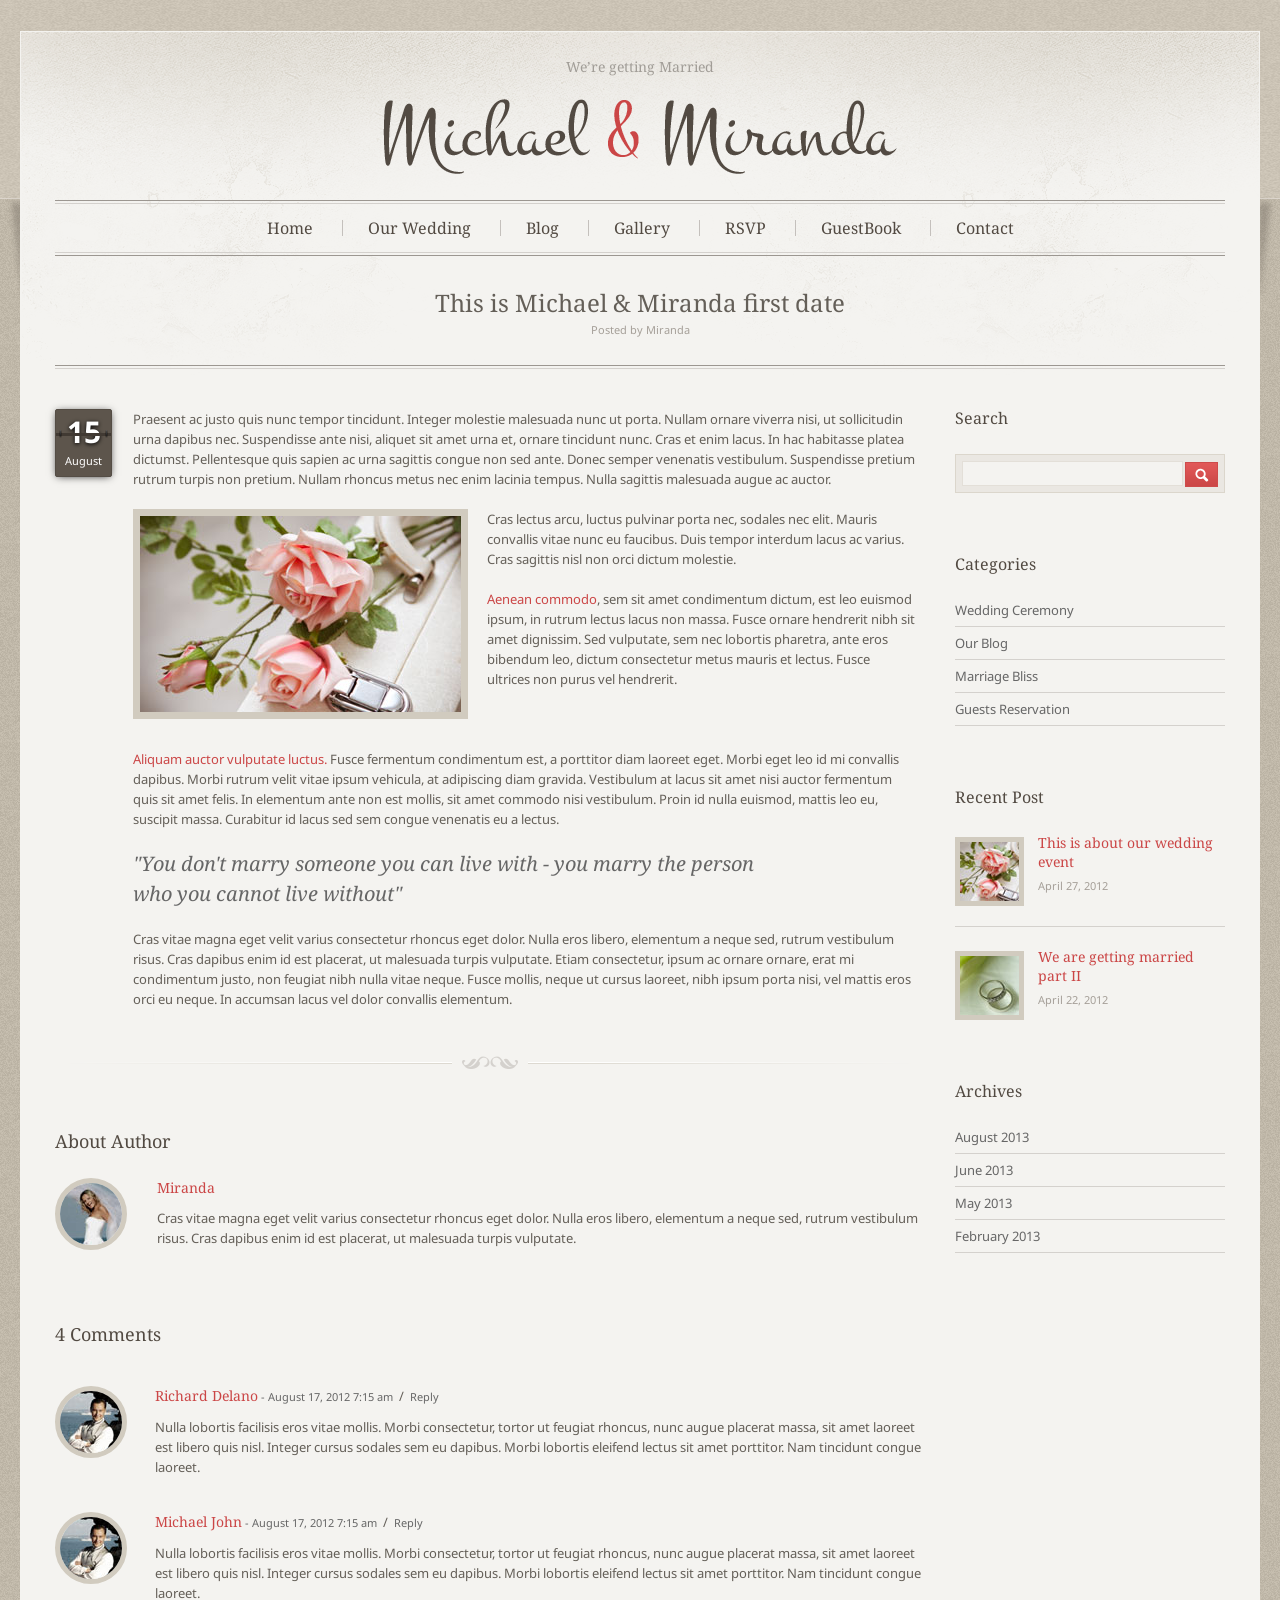
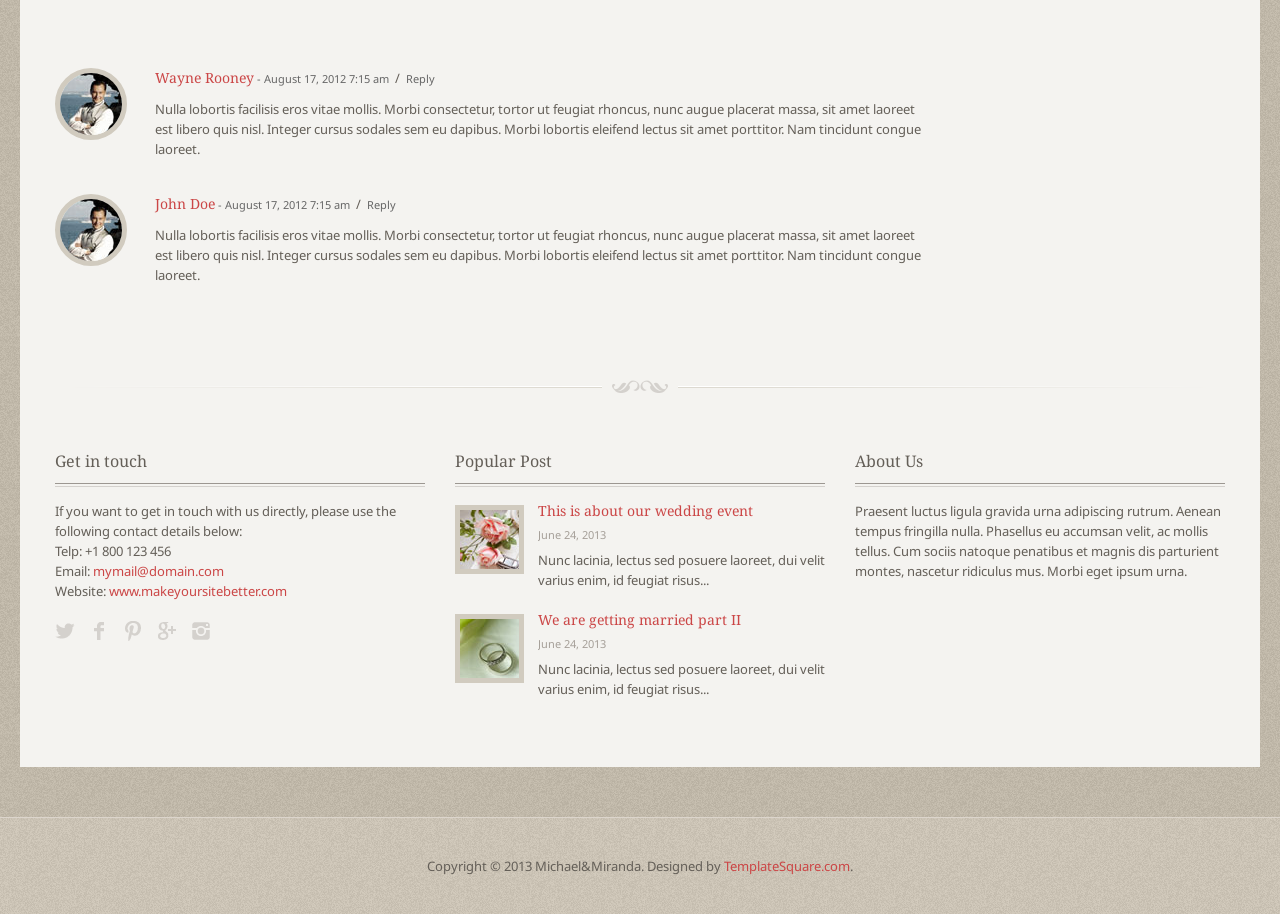
<file: wp-content/themes/wedding-theme/wedding/single.html>
<!DOCTYPE html>
<!--[if lt IE 7 ]><html class="ie ie6" lang="en"> <![endif]-->
<!--[if IE 7 ]><html class="ie ie7" lang="en"> <![endif]-->
<!--[if IE 8 ]><html class="ie ie8" lang="en"> <![endif]-->
<!--[if (gte IE 9)|!(IE)]><!--><html lang="en"> <!--<![endif]-->
<head>

	<!-- Basic Page Needs
  ================================================== -->
	<meta charset="utf-8" />
	<title>Wedding</title>
    <meta name="robots" content="index, follow" />
    <meta name="keywords" content="" />
    <meta name="description" content="" />
	<meta name="author" content="" />

	<!-- Mobile Specific Metas
  ================================================== -->
	<meta name="viewport" content="width=device-width, initial-scale=1, maximum-scale=1" />
    

	<!-- CSS
  ================================================== -->
  	<link href='http://fonts.googleapis.com/css?family=Droid+Sans:400,700' rel='stylesheet' type='text/css' />
    <link href='http://fonts.googleapis.com/css?family=Droid+Serif:400,400italic,700' rel='stylesheet' type='text/css' />
    <link rel="stylesheet" href="styles/style.css" />
    <link rel="stylesheet" href="styles/inner.css" />
    <link rel="stylesheet" href="styles/layout.css" />
    <link rel="stylesheet" href="styles/color.css" />
    

	<!--[if lt IE 9]>
		<script src="http://html5shim.googlecode.com/svn/trunk/html5.js"></script>
	<![endif]-->

	<!-- Favicons
	================================================== -->
	<link rel="shortcut icon" href="images/favicon.ico" />

    
    
<meta http-equiv="Content-Type" content="text/html; charset=utf-8" /></head>


<body class="single">

<div id="bodychild">
	<div id="outercontainer">
    
        <!-- HEADER -->
        <div id="outerheader">
        	<div class="shadow-l"></div>
            <div class="shadow-r"></div>
        	<div class="container">
            
            <header id="top">
            	<div class="row">
                    <div id="logo" class="twelve columns">
                    	<span class="desc">We’re getting Married</span>
                        <a href="index.html"><img src="images/logo.png" alt="" /></a>
                    </div>
                </div>
                <div class="row">
                    <section id="navigation" class="twelve columns">
                        <nav id="nav-wrap">
                            <ul id="topnav" class="sf-menu">
                                <li><a href="index.html">Home</a></li>
                                <li><a href="wedding.html">Our Wedding</a>
                                    <ul>
                                        <li><a href="#">Only</a></li>
                                        <li><a href="#">Example of</a></li>
                                        <li><a href="#">The Dropdown</a></li>
                                    </ul>
                                </li>
                                <li class="current"><a href="blog.html">Blog</a></li>
                                <li><a href="gallery.html">Gallery</a></li>
                                <li><a href="rsvp.html">RSVP</a></li>
                                <li><a href="guestbook.html">GuestBook</a></li>
                                <li><a href="contact.html">Contact</a></li>
                            </ul><!-- topnav -->
                            <div class="clear"></div>
                        </nav><!-- nav -->	
                    </section>
                </div>
                <div class="clear"></div>
            </header>
            
            </div>
        </div>
        <!-- END HEADER -->
        
        <!-- BEFORE CONTENT -->
		<div id="outerbeforecontent">
            <div class="container">
            	<div class="row">
                <div id="beforecontent" class="twelve columns">
                    <div id="pagetitle-container">
                    	<h1 class="pagetitle">This is Michael &amp; Miranda first date</h1>
                        <span class="pagedesc">Posted by Miranda</span>
                    </div>
                </div>
                </div>
            </div>
        </div>
        <!-- END BEFORE CONTENT -->

        
        <!-- MAIN CONTENT -->
        <div id="outermain">
        	<div class="container">
                <div class="row">
                
                    <section id="maincontent" class="nine columns positionleft">

                            <section class="content">

								<article class="post">
                                    <div class="date-wrapper"> 
                                        <div class="line-date"></div>
                                        <div class="date-value">15</div>
                                        <div class="month-value">August</div>
                                    </div>
       
                                    <div class="entry-content">
                                       <p>Praesent ac justo quis nunc tempor tincidunt. Integer molestie malesuada nunc ut porta. Nullam ornare viverra nisi, ut sollicitudin urna dapibus nec. Suspendisse ante nisi, aliquet sit amet urna et, ornare tincidunt nunc. Cras et enim lacus. In hac habitasse platea dictumst. Pellentesque quis sapien ac urna sagittis congue non sed ante. Donec semper venenatis vestibulum. Suspendisse pretium rutrum turpis non pretium. Nullam rhoncus metus nec enim lacinia tempus. Nulla sagittis malesuada augue ac auctor.</p>
                                       <img src="images/content/pic3.jpg" alt="" class="frame alignleft" />
                                       <p>Cras lectus arcu, luctus pulvinar porta nec, sodales nec elit. Mauris convallis vitae nunc eu faucibus. Duis tempor interdum lacus ac varius. Cras sagittis nisl non orci dictum molestie.</p>

<p><span class="colortext">Aenean commodo</span>, sem sit amet condimentum dictum, est leo euismod ipsum, in rutrum lectus lacus non massa. Fusce ornare hendrerit nibh sit amet dignissim. Sed vulputate, sem nec lobortis pharetra, ante eros bibendum leo, dictum consectetur metus mauris et lectus. Fusce ultrices non purus vel hendrerit.</p><br />
<br />

<p><span class="colortext">Aliquam auctor vulputate luctus.</span> Fusce fermentum condimentum est, a porttitor diam laoreet eget. Morbi eget leo id mi convallis dapibus. Morbi rutrum velit vitae ipsum vehicula, at adipiscing diam gravida. Vestibulum at lacus sit amet nisi auctor fermentum quis sit amet felis. In elementum ante non est mollis, sit amet commodo nisi vestibulum. Proin id nulla euismod, mattis leo eu, suscipit massa. Curabitur id lacus sed sem congue venenatis eu a lectus. </p>

<blockquote>"You don't marry someone you can live with - you marry the person<br /> who you cannot live without"</blockquote>

<p>Cras vitae magna eget velit varius consectetur rhoncus eget dolor. Nulla eros libero, elementum a neque sed, rutrum vestibulum risus. Cras dapibus enim id est placerat, ut malesuada turpis vulputate. Etiam consectetur, ipsum ac ornare ornare, erat mi condimentum justo, non feugiat nibh nulla vitae neque. Fusce mollis, neque ut cursus laoreet, nibh ipsum porta nisi, vel mattis eros orci eu neque. In accumsan lacus vel dolor convallis elementum.</p>

                                    </div>
                                   
                                    <div class="clear"></div>
                                </article>
                                
                                <h3>About Author</h3>
                                <div class="author">
                                    <div class="avatar circle"><img alt="" src="images/content/author.jpg" /></div>
                                    <cite class="fn">Miranda</cite>
                                    <p>Cras vitae magna eget velit varius consectetur rhoncus eget dolor. Nulla eros libero, elementum a neque sed, rutrum vestibulum risus. Cras dapibus enim id est placerat, ut malesuada turpis vulputate.</p>
                                </div>
                                
								<section id="comment">
                                    <h3>4 Comments</h3>
                                    <ol class="commentlist">
                                        <li>
                                            <div class="comment-body">
                                            	<div class="comment-arrow"></div>
                                                <div class="avatar-img circle"><img src="images/content/avatar.jpg" alt="" /></div>
                                                <cite class="fn">Richard Delano</cite>
                                                <span class="tdate"> - August 17, 2012 7:15 am</span> &nbsp;/&nbsp; <span class="reply"><a href="#">Reply</a></span>
                                                <div class="commenttext">
                                                    <p>Nulla lobortis facilisis eros vitae mollis. Morbi consectetur, tortor ut feugiat rhoncus, nunc augue placerat massa, sit amet laoreet est libero quis nisl. Integer cursus sodales sem eu dapibus. Morbi lobortis eleifend lectus sit amet porttitor. Nam tincidunt congue laoreet.</p>
                                                </div>
                                            </div>
                                        </li>
                                        <li>
                                            <div class="comment-body">
                                            	<div class="comment-arrow"></div>
                                                <div class="avatar-img circle"><img src="images/content/avatar.jpg" alt="" /></div>
                                                <cite class="fn"><a href="#">Michael John</a></cite>
                                                <span class="tdate"> -  August 17, 2012 7:15 am</span> &nbsp;/&nbsp; <span class="reply"><a href="#">Reply</a></span>
                                                <div class="commenttext">
                                                    <p>Nulla lobortis facilisis eros vitae mollis. Morbi consectetur, tortor ut feugiat rhoncus, nunc augue placerat massa, sit amet laoreet est libero quis nisl. Integer cursus sodales sem eu dapibus. Morbi lobortis eleifend lectus sit amet porttitor. Nam tincidunt congue laoreet.</p>
                                                </div>
                                            </div>
                                            <ol>
                                                </ol></li><li>
                                                    <div class="comment-body">
                                                    	<div class="comment-arrow"></div>
                                                        <div class="avatar-img circle"><img src="images/content/avatar.jpg" alt="" /></div>
                                                        <cite class="fn"><a href="#">Wayne Rooney</a></cite>
                                                        <span class="tdate"> -  August 17, 2012 7:15 am</span> &nbsp;/&nbsp; <span class="reply"><a href="#">Reply</a></span>
                                                        <div class="commenttext">
                                                            <p>Nulla lobortis facilisis eros vitae mollis. Morbi consectetur, tortor ut feugiat rhoncus, nunc augue placerat massa, sit amet laoreet est libero quis nisl. Integer cursus sodales sem eu dapibus. Morbi lobortis eleifend lectus sit amet porttitor. Nam tincidunt congue laoreet.</p>
                                                        </div>
                                                    </div>
                                                </li>
                                            
                                        
                                        <li>
                                            <div class="comment-body">
                                            	<div class="comment-arrow"></div>
                                                <div class="avatar-img circle"><img src="images/content/avatar.jpg" alt="" /></div>
                                                <cite class="fn"><a href="#">John Doe</a></cite>
                                                <span class="tdate"> -  August 17, 2012 7:15 am</span> &nbsp;/&nbsp; <span class="reply"><a href="#">Reply</a></span>
                                                <div class="commenttext">
                                                    <p>Nulla lobortis facilisis eros vitae mollis. Morbi consectetur, tortor ut feugiat rhoncus, nunc augue placerat massa, sit amet laoreet est libero quis nisl. Integer cursus sodales sem eu dapibus. Morbi lobortis eleifend lectus sit amet porttitor. Nam tincidunt congue laoreet.</p>
                                                </div>
                                            </div>
                                        </li>
                                    
                                </ol></section>

                            </section>
                         
                    </section>
                    
                    <aside class="three columns">
                    	<div class="sidebar">
                        <ul>
                            <li class="widget-container">
                            	<h2 class="widget-title">Search</h2>
                                <form action="#" id="searchform" method="get" />
                                    <div class="bgsearch">
                                    <input type="text" value="" id="s" name="s" /> 
                                    <input type="submit" value="" class="searchbutton" />
                                    </div>
                                </form>
                                <div class="clear"></div>
                            </li>
                            <li class="widget-container">
                                <h2 class="widget-title">Categories</h2>
                                <ul>
                                    <li><a href="#">Wedding Ceremony</a></li>
                                    <li><a href="#">Our Blog</a></li>
                                    <li><a href="#">Marriage Bliss</a></li>
                                    <li><a href="#">Guests Reservation</a></li>
                                </ul>
                            </li>
                            <li class="widget-container">
                                <h2 class="widget-title">Recent Post</h2>
                                <ul class="rp-widget">
                                    <li>
                                        <img src="images/content/small-img1.jpg" alt="" />
                                        <h3><a href="#">This is about our wedding event</a></h3>
                                        <span class="smalldate">April 27, 2012</span>
                                        <span class="clear"></span>
                                    </li>
                                    <li class="last">
                                        <img src="images/content/small-img2.jpg" alt="" />
                                        <h3><a href="#">We are getting married part II</a></h3>
                                        <span class="smalldate">April 22, 2012</span>
                                        <span class="clear"></span>
                                    </li>
                                </ul>
                            </li>
                            <li class="widget-container">
                                <h2 class="widget-title">Archives</h2>
                                <ul>
                                    <li><a href="#">August 2013</a></li>
                                    <li><a href="#">June 2013</a></li>
                                    <li><a href="#">May 2013</a></li>
                                    <li><a href="#">February 2013</a></li>
                                </ul>
                            </li>
                        </ul>
                        </div>
                    </aside>
                </div>
            </div>
        </div>
        <!-- END MAIN CONTENT -->
        
        <!-- FOOTER -->
        <footer id="footer">

            <!-- FOOTER SIDEBAR -->
            <div id="outerfootersidebar">
                <div class="container">
                    <div id="footersidebar" class="row"> 

                        <div id="footcol1" class="four columns">
                            <ul>
                                <li class="widget-container">
                                    <h2 class="widget-title">Get in touch</h2>
                                    <p>If you want to get in touch with us directly, please use the following contact details below: <br />
                                    Telp: +1 800 123 456<br />
                                    Email: <a href="mailto:mymail@domain.com">mymail@domain.com</a><br />
                                    Website: <a href="http://www.makeyoursitebetter.com">www.makeyoursitebetter.com</a></p>

                                    
                                    <ul class="sn">
                                        <li><a href="http://twitter.com" title="Twitter"><span class="icon-img twitter"></span></a></li>
                                        <li><a href="http://facebook.com" title="Facebook"><span class="icon-img facebook"></span></a></li>	
                                        <li><a href="http://pinterest.com" title="Pinterest"><span class="icon-img pinterest"></span></a></li>
                                        <li><a href="https://plus.google.com" title="Google+"><span class="icon-img google"></span></a></li>
                                        <li><a href="http://instagram.com" title="RSS"><span class="icon-img instagram"></span></a></li>
                                    </ul> 
                                </li>
                            </ul>
                        </div>
                        <div id="footcol2" class="four columns">
                            <ul>
                                <li class="widget-container">
                                    <h2 class="widget-title">Popular Post</h2>
                                    <ul class="rp-widget">
                                        <li>
                                            <img alt="" src="images/content/small-img1.jpg" />
                                            <h3><a href="#">This is about our wedding event</a></h3>
                                            <span class="smalldate">June 24, 2013</span>
                                            <p>Nunc lacinia, lectus sed posuere laoreet, dui velit varius enim, id feugiat risus...</p>
                                            <span class="clear"></span>
                                        </li>
                                        <li class="last">
                                            <img alt="" src="images/content/small-img2.jpg" />
                                            <h3><a href="#">We are getting married part II</a></h3>
                                            <span class="smalldate">June 24, 2013</span>
                                            <p>Nunc lacinia, lectus sed posuere laoreet, dui velit varius enim, id feugiat risus...</p>
                                            <span class="clear"></span>
                                        </li>
                                    </ul>
                                </li>
                            </ul>
                        </div>
                        <div id="footcol3" class="four columns">
                            <ul>
                                <li class="widget-container">
                                    <h2 class="widget-title">About Us</h2>
                                    <p>Praesent luctus ligula gravida urna adipiscing rutrum. Aenean tempus fringilla nulla. Phasellus eu accumsan velit, ac mollis tellus. Cum sociis natoque penatibus et magnis dis parturient montes, nascetur ridiculus mus. Morbi eget ipsum urna. </p>
                                </li>
                            </ul>
                        </div>
                        <div class="clear"></div>
                 
                    </div>
                </div>
            </div>
            <!-- END FOOTER SIDEBAR -->
            
        </footer>
        <!-- END FOOTER -->
        <div class="clear"></div><!-- clear float --> 
	</div><!-- end outercontainer -->
</div><!-- end bodychild -->

<!-- COPYRIGHT -->
<div id="outercopyright">
    <div class="container">
        <div id="copyright">
            Copyright © 2013 Michael&amp;Miranda. Designed by <a href="http://templatesquare.com">TemplateSquare.com</a>.
        </div>
    </div>
</div>
<!-- END COPYRIGHT -->

<!-- ////////////////////////////////// -->
<!-- //      Javascript Files        // -->
<!-- ////////////////////////////////// -->
<script type="text/javascript" src="js/jquery-1.7.1.min.js"></script>

<!-- jQuery Superfish -->
<script type="text/javascript" src="js/hoverIntent.js"></script> 
<script type="text/javascript" src="js/superfish.js"></script> 
<script type="text/javascript" src="js/supersubs.js"></script>


<!-- jQuery Dropdown Mobile -->
<script type="text/javascript" src="js/tinynav.min.js"></script>

<!-- Custom Script -->
<script type="text/javascript" src="js/custom.js"></script>


</body>
</html>
</file>
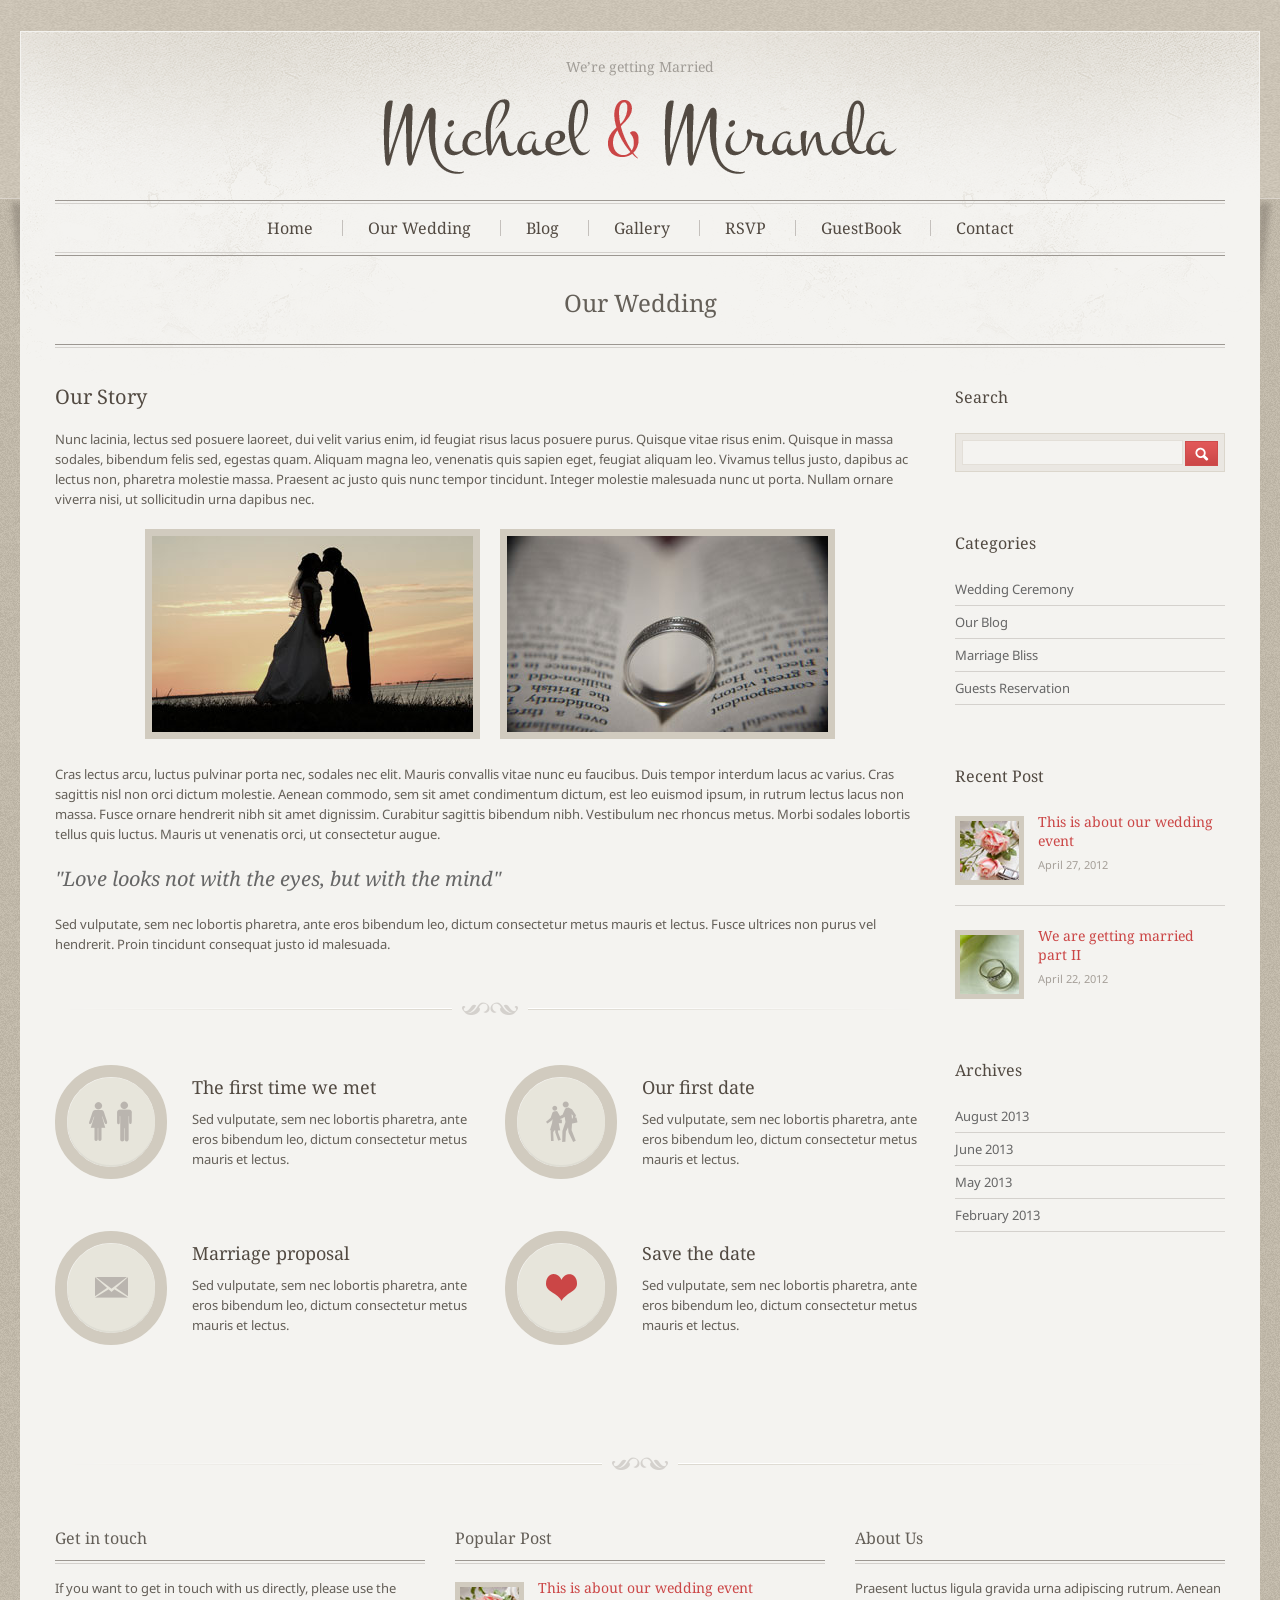
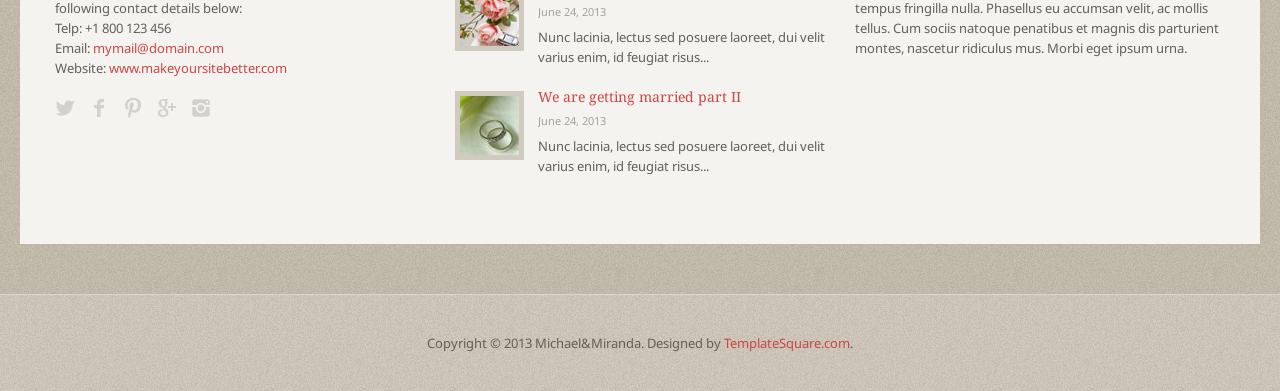
<file: wp-content/themes/wedding-theme/wedding/wedding.html>
<!DOCTYPE html>
<!--[if lt IE 7 ]><html class="ie ie6" lang="en"> <![endif]-->
<!--[if IE 7 ]><html class="ie ie7" lang="en"> <![endif]-->
<!--[if IE 8 ]><html class="ie ie8" lang="en"> <![endif]-->
<!--[if (gte IE 9)|!(IE)]><!--><html lang="en"> <!--<![endif]-->
<head>

	<!-- Basic Page Needs
  ================================================== -->
	<meta charset="utf-8" />
	<title>Wedding</title>
    <meta name="robots" content="index, follow" />
    <meta name="keywords" content="" />
    <meta name="description" content="" />
	<meta name="author" content="" />

	<!-- Mobile Specific Metas
  ================================================== -->
	<meta name="viewport" content="width=device-width, initial-scale=1, maximum-scale=1" />
    

	<!-- CSS
  ================================================== -->
  	<link href='http://fonts.googleapis.com/css?family=Droid+Sans:400,700' rel='stylesheet' type='text/css' />
    <link href='http://fonts.googleapis.com/css?family=Droid+Serif:400,400italic,700' rel='stylesheet' type='text/css' />
    <link rel="stylesheet" href="styles/style.css" />
    <link rel="stylesheet" href="styles/inner.css" />
    <link rel="stylesheet" href="styles/layout.css" />
    <link rel="stylesheet" href="styles/color.css" />
    

	<!--[if lt IE 9]>
		<script src="http://html5shim.googlecode.com/svn/trunk/html5.js"></script>
	<![endif]-->

	<!-- Favicons
	================================================== -->
	<link rel="shortcut icon" href="images/favicon.ico" />

    
    
<meta http-equiv="Content-Type" content="text/html; charset=utf-8" /></head>


<body>

<div id="bodychild">
	<div id="outercontainer">
    
        <!-- HEADER -->
        <div id="outerheader">
        	<div class="shadow-l"></div>
            <div class="shadow-r"></div>
        	<div class="container">
            
            <header id="top">
            	<div class="row">
                    <div id="logo" class="twelve columns">
                    	<span class="desc">We’re getting Married</span>
                        <a href="index.html"><img src="images/logo.png" alt="" /></a>
                    </div>
                </div>
                <div class="row">
                    <section id="navigation" class="twelve columns">
                        <nav id="nav-wrap">
                            <ul id="topnav" class="sf-menu">
                                <li><a href="index.html">Home</a></li>
                                <li class="current"><a href="wedding.html">Our Wedding</a>
                                    <ul>
                                        <li><a href="#">Only</a></li>
                                        <li><a href="#">Example of</a></li>
                                        <li><a href="#">The Dropdown</a></li>
                                    </ul>
                                </li>
                                <li><a href="blog.html">Blog</a></li>
                                <li><a href="gallery.html">Gallery</a></li>
                                <li><a href="rsvp.html">RSVP</a></li>
                                <li><a href="guestbook.html">GuestBook</a></li>
                                <li><a href="contact.html">Contact</a></li>
                            </ul><!-- topnav -->
                            <div class="clear"></div>
                        </nav><!-- nav -->	
                    </section>
                </div>
                <div class="clear"></div>
            </header>
            
            </div>
        </div>
        <!-- END HEADER -->
        
        <!-- BEFORE CONTENT -->
		<div id="outerbeforecontent">
            <div class="container">
            	<div class="row">
                <div id="beforecontent" class="twelve columns">
                    <div id="pagetitle-container">
                    	<h1 class="pagetitle">Our Wedding</h1>
                    </div>
                </div>
                </div>
            </div>
        </div>
        <!-- END BEFORE CONTENT -->

        
        <!-- MAIN CONTENT -->
        <div id="outermain">
        	<div class="container">
                <div class="row">
                
                    <section id="maincontent" class="nine columns positionleft">

                            <section class="content">
								<h2>Our Story</h2>
                                <p>Nunc lacinia, lectus sed posuere laoreet, dui velit varius enim, id feugiat risus lacus posuere purus. Quisque vitae risus enim. Quisque in massa sodales, bibendum felis sed, egestas quam. Aliquam magna leo, venenatis quis sapien eget, feugiat aliquam leo. Vivamus tellus justo, dapibus ac lectus non, pharetra molestie massa. Praesent ac justo quis nunc tempor tincidunt. Integer molestie malesuada nunc ut porta. Nullam ornare viverra nisi, ut sollicitudin urna dapibus nec.</p>
                                <div class="textCenter margin_bottom_large">
                                <img alt="" src="images/content/pic1.jpg" class="frame margin_right" /><img alt="" src="images/content/pic2.jpg" class="frame" />
                                </div>
                                <p>Cras lectus arcu, luctus pulvinar porta nec, sodales nec elit. Mauris convallis vitae nunc eu faucibus. Duis tempor interdum lacus ac varius. Cras sagittis nisl non orci dictum molestie. Aenean commodo, sem sit amet condimentum dictum, est leo euismod ipsum, in rutrum lectus lacus non massa. Fusce ornare hendrerit nibh sit amet dignissim. Curabitur sagittis bibendum nibh. Vestibulum nec rhoncus metus. Morbi sodales lobortis tellus quis luctus. Mauris ut venenatis orci, ut consectetur augue.</p>
                                <blockquote>"Love looks not with the eyes, but with the mind"</blockquote>
                                <p>Sed vulputate, sem nec lobortis pharetra, ante eros bibendum leo, dictum consectetur metus mauris et lectus. Fusce ultrices non purus vel hendrerit. Proin tincidunt consequat justo id malesuada.</p>
                                <div class="separator"></div>
                                <div class="row story">
                                	<div class="one_half columns">
                                    	<img alt="" src="images/icons/icon1.png" class="circle alignleft" />
                                        <div class="indentleft">
                                    	<h3>The first time we met</h3>
                                        <p>Sed vulputate, sem nec lobortis pharetra, ante eros bibendum leo, dictum consectetur metus mauris et lectus.</p>
                                        </div>
                                    </div>
                                    <div class="one_half columns">
                                    	<img alt="" src="images/icons/icon2.png" class="circle alignleft" />
                                        <div class="indentleft">
                                    	<h3>Our first date</h3>
                                        <p>Sed vulputate, sem nec lobortis pharetra, ante eros bibendum leo, dictum consectetur metus mauris et lectus.</p>
                                        </div>
                                    </div>
                                	<div class="one_half columns">
                                    	<img alt="" src="images/icons/icon3.png" class="circle alignleft" />
                                        <div class="indentleft">
                                    	<h3>Marriage proposal</h3>
                                        <p>Sed vulputate, sem nec lobortis pharetra, ante eros bibendum leo, dictum consectetur metus mauris et lectus.</p>
                                        </div>
                                    </div>
                                	<div class="one_half columns">
                                    	<img alt="" src="images/icons/icon4.png" class="circle alignleft" />
                                        <div class="indentleft">
                                      	<h3>Save the date</h3>
                                        <p>Sed vulputate, sem nec lobortis pharetra, ante eros bibendum leo, dictum consectetur metus mauris et lectus.</p>
                                        </div>
                                    </div>
                                </div>
                                
                                
                            </section>

                    </section>
                    
                    <aside class="three columns">
                    	<div class="sidebar">
                        <ul>
                            <li class="widget-container">
                            	<h2 class="widget-title">Search</h2>
                                <form action="#" id="searchform" method="get" />
                                    <div class="bgsearch">
                                    <input type="text" value="" id="s" name="s" /> 
                                    <input type="submit" value="" class="searchbutton" />
                                    </div>
                                </form>
                                <div class="clear"></div>
                            </li>
                            <li class="widget-container">
                                <h2 class="widget-title">Categories</h2>
                                <ul>
                                    <li><a href="#">Wedding Ceremony</a></li>
                                    <li><a href="#">Our Blog</a></li>
                                    <li><a href="#">Marriage Bliss</a></li>
                                    <li><a href="#">Guests Reservation</a></li>
                                </ul>
                            </li>
                            <li class="widget-container">
                                <h2 class="widget-title">Recent Post</h2>
                                <ul class="rp-widget">
                                    <li>
                                        <img src="images/content/small-img1.jpg" alt="" />
                                        <h3><a href="#">This is about our wedding event</a></h3>
                                        <span class="smalldate">April 27, 2012</span>
                                        <span class="clear"></span>
                                    </li>
                                    <li class="last">
                                        <img src="images/content/small-img2.jpg" alt="" />
                                        <h3><a href="#">We are getting married part II</a></h3>
                                        <span class="smalldate">April 22, 2012</span>
                                        <span class="clear"></span>
                                    </li>
                                </ul>
                            </li>
                            <li class="widget-container">
                                <h2 class="widget-title">Archives</h2>
                                <ul>
                                    <li><a href="#">August 2013</a></li>
                                    <li><a href="#">June 2013</a></li>
                                    <li><a href="#">May 2013</a></li>
                                    <li><a href="#">February 2013</a></li>
                                </ul>
                            </li>
                        </ul>
                        </div>
                    </aside>
                </div>
            </div>
        </div>
        <!-- END MAIN CONTENT -->
        
        <!-- FOOTER -->
        <footer id="footer">

            <!-- FOOTER SIDEBAR -->
            <div id="outerfootersidebar">
                <div class="container">
                    <div id="footersidebar" class="row"> 

                        <div id="footcol1" class="four columns">
                            <ul>
                                <li class="widget-container">
                                    <h2 class="widget-title">Get in touch</h2>
                                    <p>If you want to get in touch with us directly, please use the following contact details below: <br />
                                    Telp: +1 800 123 456<br />
                                    Email: <a href="mailto:mymail@domain.com">mymail@domain.com</a><br />
                                    Website: <a href="http://www.makeyoursitebetter.com">www.makeyoursitebetter.com</a></p>

                                    
                                    <ul class="sn">
                                        <li><a href="http://twitter.com" title="Twitter"><span class="icon-img twitter"></span></a></li>
                                        <li><a href="http://facebook.com" title="Facebook"><span class="icon-img facebook"></span></a></li>	
                                        <li><a href="http://pinterest.com" title="Pinterest"><span class="icon-img pinterest"></span></a></li>
                                        <li><a href="https://plus.google.com" title="Google+"><span class="icon-img google"></span></a></li>
                                        <li><a href="http://instagram.com" title="RSS"><span class="icon-img instagram"></span></a></li>
                                    </ul> 
                                </li>
                            </ul>
                        </div>
                        <div id="footcol2" class="four columns">
                            <ul>
                                <li class="widget-container">
                                    <h2 class="widget-title">Popular Post</h2>
                                    <ul class="rp-widget">
                                        <li>
                                            <img alt="" src="images/content/small-img1.jpg" />
                                            <h3><a href="#">This is about our wedding event</a></h3>
                                            <span class="smalldate">June 24, 2013</span>
                                            <p>Nunc lacinia, lectus sed posuere laoreet, dui velit varius enim, id feugiat risus...</p>
                                            <span class="clear"></span>
                                        </li>
                                        <li class="last">
                                            <img alt="" src="images/content/small-img2.jpg" />
                                            <h3><a href="#">We are getting married part II</a></h3>
                                            <span class="smalldate">June 24, 2013</span>
                                            <p>Nunc lacinia, lectus sed posuere laoreet, dui velit varius enim, id feugiat risus...</p>
                                            <span class="clear"></span>
                                        </li>
                                    </ul>
                                </li>
                            </ul>
                        </div>
                        <div id="footcol3" class="four columns">
                            <ul>
                                <li class="widget-container">
                                    <h2 class="widget-title">About Us</h2>
                                    <p>Praesent luctus ligula gravida urna adipiscing rutrum. Aenean tempus fringilla nulla. Phasellus eu accumsan velit, ac mollis tellus. Cum sociis natoque penatibus et magnis dis parturient montes, nascetur ridiculus mus. Morbi eget ipsum urna. </p>
                                </li>
                            </ul>
                        </div>
                        <div class="clear"></div>
                 
                    </div>
                </div>
            </div>
            <!-- END FOOTER SIDEBAR -->
            
        </footer>
        <!-- END FOOTER -->
        <div class="clear"></div><!-- clear float --> 
	</div><!-- end outercontainer -->
</div><!-- end bodychild -->

<!-- COPYRIGHT -->
<div id="outercopyright">
    <div class="container">
        <div id="copyright">
            Copyright © 2013 Michael&amp;Miranda. Designed by <a href="http://templatesquare.com">TemplateSquare.com</a>.
        </div>
    </div>
</div>
<!-- END COPYRIGHT -->

<!-- ////////////////////////////////// -->
<!-- //      Javascript Files        // -->
<!-- ////////////////////////////////// -->
<script type="text/javascript" src="js/jquery-1.7.1.min.js"></script>

<!-- jQuery Superfish -->
<script type="text/javascript" src="js/hoverIntent.js"></script> 
<script type="text/javascript" src="js/superfish.js"></script> 
<script type="text/javascript" src="js/supersubs.js"></script>


<!-- jQuery Dropdown Mobile -->
<script type="text/javascript" src="js/tinynav.min.js"></script>

<!-- Custom Script -->
<script type="text/javascript" src="js/custom.js"></script>


</body>
</html>
</file>
<file: wp-content/themes/wedding-theme/wedding/styles/style.css>
/* 

Wedding - CSS File

*/

/* #Reset & Basics (Inspired by E. Meyers)
================================================== */
html, body, div, span, applet, object, iframe, h1, h2, h3, h4, h5, h6, p, blockquote, pre, a, abbr, acronym, address, big, cite, code, del, dfn, em, img, ins, kbd, q, s, samp, small, strike, sub, sup, tt, var, b, u, i, center, dl, dt, dd, ol, ul, li, fieldset, form, label, legend, table, caption, tbody, tfoot, thead, tr, th, td, article, aside, canvas, details, embed, figure, figcaption, footer, header, hgroup, menu, nav, output, ruby, section, summary, time, mark, audio, video {
	margin: 0;
	padding: 0;
	border: 0;
	font-size: 100%;
	font: inherit;
	vertical-align: baseline; }
article, aside, details, figcaption, figure, footer, header, hgroup, menu, nav, section {
	display: block; }
body {
	line-height: 1; }
ol, ul {
	list-style: none; }
blockquote, q {
	quotes: none; }
blockquote:before, blockquote:after,
q:before, q:after {
	content: '';
	content: none; }
table {
	border-collapse: collapse;
	border-spacing: 0; }

/*============================================ GLOBAL  =================================================*/
body {
	font-family: 'Droid Sans', sans-serif, arial;
	font-size:13px;
	margin:0 auto;
	padding:0;
	line-height:20px;
}
* {
	margin:0;
	padding:0;
}
*:focus {
	outline:none; /* removes ugly dotted border but may make template more unsuable, up to you
					 if you want to keep it! */
}
form{margin:0; padding:0;}
hr {
	border-width:0;
	height:1px;
	line-height:0;
	margin:30px 0px 30px 0px;
	page-break-after:always;
	text-align:center;
	width:100%;
	clear:both;
}
em{ font-style:italic;}
/*** END OF GLOBAL  ***/


/*============================================ DEFAULT ELEMENT STYLES  =================================================*/
/* heading */
h1, h2 {margin-bottom:19px; }
h3, h4, h5{margin-bottom:10px; }
h1	{font-size:24px;}
h2	{font-size:20px;}
h3	{font-size:18px;}
h4	{font-size:16px;}
h5	{font-size:10px;}
h6	{font-size:9px;}
h1, h2, h3, h4, h5, h6{font-family: 'Droid Serif', sans-serif, arial; line-height:normal}

.title{ padding:0px 0 18px 0px; margin-bottom:16px;}
.titleRegular{font-weight:400}
.titleBold{font-weight:700}
.titleLight{font-weight:300}
.titleUppercase{text-transform:uppercase}
.titleNormal{text-transform:none}
.italic{font-style:italic}
.textBoldUppercase{font-weight:700; text-transform:uppercase;}
.more{ font-weight:bold;}


/* links */
a, a:visited {text-decoration:none;}
a:hover{text-decoration:none;}
a img{border:none}


/* float align */
.alignleft,
img.alignleft {
	display: inline;
	float: left;
	margin-right: 19px;
	
}
.alignright,
img.alignright {
	display: inline;
	float: right;
	margin-left: 19px;
	
}
.aligncenter,
img.aligncenter {
	clear: both;
	display: block;
	margin-left: auto;
	margin-right: auto;
}

.alignnone,
img.alignnone {
	clear: both;
	display: block;
	margin-left: auto;
	margin-right: auto;
	margin:0px;
}


img.alignleft, 
img.alignright, 
img.aligncenter
{
	margin-bottom: 12px;
}

/* lists, blockquotes and paragraphs */
p, ul, ol, blockquote {
	margin-bottom:20px;
}
ul {
	list-style: disc;
	margin: 0 0 18px 1.5em;
}
ul li{ padding-bottom:10px;}
ol {
	list-style: decimal;
	margin: 0 0 18px 2.2em;
}
ol ol {
	list-style: upper-alpha;
}
ol ol ol {
	list-style: lower-roman;
}
ol ol ol ol {
	list-style: lower-alpha;
}
ul ul,
ol ol,
ul ol,
ol ul {
	margin-bottom: 0;
}
	
blockquote {
    clear: both;
    margin: 0 20px 20px 0px;
	font-size:20px;
	font-style:italic;
	line-height:30px;
	font-family: 'Droid Serif', sans-serif, arial;
}

	
blockquote.left, blockquote.right  {
	float:right;
	margin:0 0 0 20px;
	width:65%;
	}
	
blockquote.left{
	float:left;
	margin-left:0px;
	margin-right:20px;}


/* code */
code {
	font-family:Verdana, Arial;
	letter-spacing:1px;
	margin:25px 0 25px 0px;
	display:block;
	font-size:0.9em;
	padding:15px 10px;
}

/*** END OF DEFAULT ELEMENT STYLES ***/


/*============================================ CONTAINER  =================================================*/
#bodychild{
	padding-top:31px;
	position:relative;
}

#outercontainer{
	max-width:1240px;
	margin:0 auto;
	padding:0;	
}



/*** END CONTAINER ***/

/*** HEADER ***/
#outerheader{ position:relative;}
#top{}
#logo{height:auto; padding-top:26px; padding-bottom:21px; text-align:center}
#logo a{}
#logo h1{margin:0; font-size:28px; line-height:28px;}
#logo img{ margin-top:22px;}
#logo .desc{  font-size:14px; font-family: 'Droid Serif', sans-serif, arial;  display:block}



/* TOP MENU */
#navigation{position:relative; z-index:200; margin:0;}

/* Nav Menu */
#topnav{
	margin:0;
	padding:0;
	list-style-type:none;
	overflow:visible;
	position:relative;
	font-size:16px;
	font-family: 'Droid Serif', sans-serif, arial;
	text-align:center
}
.sf-menu li{ }
.sf-menu a {
	text-decoration:none;
	display:		block;
	position:		relative;
	padding: 		0px 25px 0px 25px;
	margin: 19px 0px;
	
}
.sf-menu li:hover, .sf-menu li.current_page_item{ }
.sf-menu a:hover, .sf-menu li.current_page_item > a{ }


/* Drop down menu */
.sf-menu ul a:hover {}
.sf-menu li li {
	line-height:20px;
	margin:0 0 1px 0;
	padding:0px;
	width:auto;
	text-align:left;
}
.sf-menu, .sf-menu * {
	margin:			0;
	padding:		0;
	list-style:		none;
}
.sf-menu {
	line-height:100%;
	position:absolute;
	right:0;
	bottom:0;
}
.sf-menu ul {
	position:		absolute;
	top:			-999em;
	width:			12em; /* left offset of submenus need to match (see below) */
}
.sf-menu ul li {
	width:			100%;
}
.sf-menu li:hover {
	visibility:		inherit; /* fixes IE7 'sticky bug' */
}
.sf-menu li {
	display:inline-block;
	position:		relative;
	margin:0;
}


.sf-menu li:hover ul,
.sf-menu li.sfHover ul {
	left:			-1px;
	top:			3.4em; /* match top ul list item height */
	z-index:		99;
}
ul.sf-menu li:hover li ul,
ul.sf-menu li.sfHover li ul {
	top:			-999em;
}
ul.sf-menu li li:hover ul,
ul.sf-menu li li.sfHover ul {
	left:			12em; /* match ul width */
	top:			-1px;
	margin-left:	0px;
}
ul.sf-menu li li:hover li ul,
ul.sf-menu li li.sfHover li ul {
	top:			-999em;
}
ul.sf-menu li li li:hover ul,
ul.sf-menu li li li.sfHover ul {
	left:			12em; /* match ul width */
	top:			-1px;
}
.sf-menu ul li a{
	padding:8px 20px 7px 20px!important;
	margin:0px;
	font-size:13px;
}

.sf-menu ul li a:hover{}
.sf-menu li ul {
	
}
.sf-menu a.sf-with-ul {
	min-width:		1px; /* trigger IE7 hasLayout so spans position accurately */
}
.sf-sub-indicator {
	position:		absolute;
	display:		block;
	right:			10px;
	top:			1.05em; /* IE6 only */
	width:			10px;
	height:			10px;
	text-indent: 	-999em;
	overflow:		hidden;
}


	
/* dropdown mobile */
.tinynav { display: none }

.headline{ text-align:center; margin:20px 0 0 0; padding:20px 0;}
.headline h1{ font-weight:300; margin-bottom:0px; font-size:24px;}


/*============================================ SLIDER   =================================================*/
#slidercontainer{}
#slider{position:relative; margin:20px 0 0 0;}
#slider img{ display:block;}


/*============================================ BEFORE CONTENT  =================================================*/
#outerbeforecontent{ margin-bottom:35px;}
#beforecontent{position:relative; text-align:center;}
#pagetitle-container{padding:30px 0px 28px;}
#pagetitle-container .pagetitle{ display:block; margin-bottom:0px; } 
.pagedesc{ font-size:11px;}

/*============================================ CONTENT  =================================================*/

#maincontent{ margin-bottom:0px;}

.row .positionright{float:right;}
.row .positionleft{ float:left;}


#featured{ text-align:center; padding-top:39px;}
#featured img{ margin-bottom:10px;}


.indentleft{overflow:hidden;}

.margin_top{ padding-top:5px;}
.margin_right{ margin-right:20px;}
.margin_bottomoff{margin-bottom:0 !important;}
.margin_bottom_small{margin-bottom:5px;}
.margin_bottom_middle{margin-bottom:12px;}
.margin_bottom_large{margin-bottom:20px;}

.textCenter{text-align:center;}
.textMiddle{ padding:10px 0px 20px;}
.center{ margin:0 auto!important; float:none; display:block;}
.nomargin{margin-right:0}
.nopadding{ padding-right:0px;}
.displayblock{display:block;}


.story .columns{ margin-bottom:40px;}
.story .alignleft{ margin-right:25px;}
.story  .indentleft{ padding-top:10px}

/*=== Testimonials ===*/
.testimonial{  width:97%; float:right; margin-bottom:20px;}
.box-testi{padding-top:30px; margin:11px 0; float:left;}
.testimonial .text{ padding:14px 0 0 40px; float:left; width:74%;}
.testimonial .img{ float:left; width:17%;}
.testimonial .img .avatar{ float:right; margin-right:25px;}

.testimonial .author{ margin:0px; padding:3px 0 40px 0;}
.testimonial .user{ font-family: 'Droid Serif', sans-serif, arial;}
.testimonial .date{ font-size:11px;}


/*=== Carousel ===*/
div.carousel{ overflow: hidden; position:relative;}
div.carousel .item{ float: left; }

div.carousel .carousel-nav{ position: absolute; top: 0px; right: 0px; }

.carousel-nav .port-nav.right { background: #ccc url(../images/nav-next.gif) no-repeat center; right: 0px; margin-left:4px; }
.carousel-nav .port-nav.left { background: #ccc url(../images/nav-prev.gif) no-repeat center; }

.carousel-nav .port-nav:hover {opacity: 0.8;}

.carousel-nav .port-nav{ width: 17px; height: 17px; display: block; cursor: pointer; float: left;}


/*=== Highlight Content ===*/
.highlight-content {
    clear: both;
    margin: 0 0 0;
    padding: 0 0 20px;
    text-align: center;
}


/*=== Post Shortcode ===*/
.post-shortcode h2{margin-bottom:10px;}
.post-shortcode h2 a{ font-weight:normal; font-size:16px; }
.post-shortcode .date-wrapper{ float:left; text-align:center; margin-right:30px;}
.post-shortcode .date-wrapper .date-value {
    font-size: 24px;
    font-weight: bold;
    margin-bottom: 8px;
}
.post-shortcode .date-wrapper .month-value {
    font-size: 18px;
    margin-bottom: 5px;
}
.post-shortcode .date-wrapper .year-value {
    font-size: 14px;
}


/*=== Images ===*/
img.scale-with-grid {
	max-width: 100%;
	height: auto;
}
.frame{-webkit-box-sizing: border-box; -moz-box-sizing: border-box; box-sizing: border-box;}
.frame10{ margin:0px 29px 0px 0; float:left;}
.circle img, .circle{
	-webkit-border-radius: 90px;
	-moz-border-radius: 90px;
	border-radius: 90px;
	display:block;
}


/*=== Form & Button ===*/
form{margin:0; padding:0;}

input[type="text"],
textarea, input[type="password"], select{
	padding:7px 5px;
	font-size:12px;
}

textarea{width:90%;}

textarea:focus{outline:0;}

.button, .button:visited, input[type="submit"], button{
	padding:7px 0px 8px 15px;
	cursor:pointer;
	font-size:13px;
	line-height:28px;
	font-family: 'Droid Serif', sans-serif, arial;
}

.button:hover, input[type="submit"]:hover, button:hover{text-decoration:none;}

.button.small, input[type="submit"].small, button.small{font-size:12px; padding:8px 12px;}
.button.medium, input[type="submit"].medium, button.medium{font-size:14px; padding:12px 14px;}
.button.large, input[type="submit"].large, button.large{font-size:14px; padding:14px 20px;}

/*=== Separator ===*/
.separator{
	display:block;
	height:13px;
	margin:0 0 50px;
	padding-top:28px;
	text-align:center;
	width:100%;
	clear:both;
}


/*=== Dropcaps ===*/
.dropcap1{
	display:block;
	float:left;
	font-size:32px;
	line-height:34px;
	margin:4px 8px 0 0;

}
.dropcap2{
	display: block;
	float:left;
	border-radius: 55px 55px 55px 55px;
    display: block;
    float: left;
    font-size: 26px;
    line-height: 47px;
    margin: 6px 8px 0 0;
    text-align: center;
    width: 47px;	
}
.dropcap3{
	display:block;
	float:left;
	font-size:26px;
	line-height:35px;
	width:47px;
	height:40px;
	text-align: center;
	margin:6px 8px 0 0;
	padding:5px 0;
}

/*== Highlight ==*/
.highlight1{padding:2px 5px;}	
.highlight2{padding:2px 5px;}

/*=== Pullquotes ===*/
.pullquote-right, .pullquote-left{
	padding:0px 10px 0px 30px;
	background-image:url(../images/quote.png);
	background-repeat:no-repeat;
	background-position:0px 0px;
	float:right;
	font-style:italic;
	font-size:12px;
	letter-spacing:0px;
	line-height:22px;
	margin:0px 2px 20px 20px;
	width:50%;
	}
.pullquote-left{float:left;margin-left:2px;margin-right:20px;}


/*==== Tabs ====*/
.tabcontainer{margin:0;}
ul.tabs {
	margin: 0;
	margin-bottom:0px;
	padding: 0 0 0px 0;
	list-style: none;
	width: 100%;
	float:left;
}

ul.tabs li {
	float: left;
	margin: 0 0;
	padding: 0 15px;
	overflow: hidden;
	position: relative;
	font-size:13px;
}

ul.tabs li a {
	text-decoration: none;
	display: block;
	padding: 5px 0px;
	outline: none;
}

.tab-content { }
	
ul.tabs li:hover{}
.tab-body{padding:20px 20px 0px; float:left;}

/*==== Tabs 2 ====*/
.tabcontainer2{margin:0 0 20px 0;}
.tabcontainer2 ul.tabs {
	margin: 0 25px 0px 0px;
	padding: 0 0 0px 0;
	list-style: none;
	width:22%;
	float:left;

}
.tabcontainer2 ul.tabs li {	display:block; float:none; padding:0px 15px;}
.tabcontainer2 ul.tabs li:first-child{ border-top:0px; }

.tabcontainer2 ul.tabs li a {
	text-decoration: none;
	display: block;
	padding: 10px 0px;
	outline: none;
	font-size:14px;
	font-weight:bold;
}

.tabcontainer2 .tab-content {padding: 0px 0px; float:left; width:73%;  }
.tabcontainer2 ul.tabs li:hover{}
.tabcontainer2 .tab-body{ padding:0px;}

/*==== jQuery Toggles ====*/
#toggle{border: 0px }
h2.trigger {
	padding:0;
	margin: 0 0 7px 0;
	font-size:13px;
	font-weight:normal;
	cursor:pointer;
}

h2.trigger span {
	text-decoration: none;
	display: inline-block;
	padding:10px 12px;
	margin-right:20px;
	font-size:14px;
	font-weight:bold;
}

h2.active span{}
h2.active {}

.toggle_container {
	margin: 0 0 7px 40px;
	margin-top:-7px;
	padding: 10px 20px;
	overflow: hidden;
	clear: both;
}


/*==== Tables ====*/
table {border-collapse:separate;border-spacing:0;width:100%; margin-bottom:18px;}
table,td,th { text-align:left; }
th{padding:10px;}
td{padding:10px;}
tfoot td{border:0px;}
th,tr:hover{}
table {
	text-align: left;
	margin: 0 -1px 24px 0;
	width: 100%;
}
tr th,
thead th {
	font-size: 13px;
	line-height: 18px;
	padding: 9px 24px;
}
tr td {
	padding: 6px 24px;
}
tr.odd td {}



/*============================================ SIDEBAR  =================================================*/


.widget-title {
    margin-bottom: 25px;
	font-size:16px;
	padding-top:3px;
}

.sidebar ul{
	list-style-type:none;
	list-style-position:outside;
	margin:0;
	padding:0;
}

.sidebar ul li{
	list-style-type:none;
	margin:0;
	padding:0;
	
}
.sidebar .widget-container{margin-bottom:57px; padding-bottom:0px; }
.sidebar li.widget-container:last-child{margin-bottom:0; padding-bottom:0px}

.sidebar li li{
	list-style-type:none;
	margin:0 0 6px 0;
	padding:0 0 6px 0px;
}
.sidebar li li:last-child{ margin-bottom:0;}

.sidebar li li a{}
.sidebar li li a:hover, .sidebar li li a.active{text-decoration:none;}

.sidebar .textwidget{}
.sidebar .textwidget p{ margin-bottom:10px;}

/*==== Search ====*/
#searchform {position: relative; width:100%; float:left;}
#searchform .bgsearch { padding:6px!important}
#searchform #s { width:81.5%; padding:5px 5px 4px!important; box-shadow:none; outline:none}
#searchform input {

}
.searchbutton {
	width: 33px;
    height: 25px;
    position: absolute;
    right: 7px;
    top: 8px;
    
}

/*==== Gallery Widget ====*/
ul.flickr{list-style-type:none; padding:0; margin:0;}
ul.flickr li{ float:left; margin-right:10px !important;}
ul.flickr li.nomargin{margin-right:0 !important;}

/*==== Testimonial Widget ====*/
.testimonial-widget{}
.testimonial-widget h6{line-height:20px; margin-bottom:10px}
.testimonial-widget .alignleft{margin-right:10px;}
.testimonial-widget .quote{ display:block; padding:5px 0 0 0; font-size:13px; font-style:italic}

/*==== Tag ====*/
.tags a{padding:5px 10px!important; margin:0 0px 3px 0 !important; display:inline-block; font-size:11px; font-weight:bold;}
.tags a:hover{}

/*==== Recent post widget ====*/
.rp-widget li{padding-bottom:20px !important;  margin-bottom:20px !important; clear:both; background:none; list-style:none!important;}
.rp-widget li img{ float:left; margin-right:14px; margin-top:4px;}
.rp-widget li.last{margin:0 !important; padding:0 !important; border-bottom:0px!important;}
.rp-widget li h3{font-size:14px; margin-bottom:0px;}
.rp-widget li p{ margin:0px;}
.rp-widget li .smalldate{font-size:11px; display:block; overflow:hidden;  padding:5px 0px}

#footer .rp-widget li{ margin-bottom:21px; padding-bottom:0px !important;}

/*============================================ FOOTER =================================================*/
#footer{ margin-top:60px;}

/* Social */
.sn{list-style-type:none; margin:0 0 0 0; padding:15px 0px 0 0px; } 
.sn li{list-style-type:none; margin:0; padding:0 11px 0 0px!important; display:inline; background:transparent} 
.sn span{height:20px; width:20px; display:inline-block;

}
.sn .icon-img{background-position:0 0;}
.sn .icon-img:hover{background-position:0 0px !important; opacity:0.5}




/*==== FOOTER SIDEBAR  ====*/
#footersidebar{padding:70px 0 48px 0;}
#footersidebar ul{list-style-type:none; margin:0; padding:0;}
#footersidebar li.widget-container{list-style-type:none; margin:0 0 20px 0; padding:0; border:0px;}
#footersidebar .widget-title{
	font-size:16px;
	padding:0 0 14px 0;
	margin-bottom:14px;
}
#footersidebar li li{padding:0 0 6px 0px; margin:0 0 6px 0;}
#footersidebar li li:last-child{ border-bottom:0px;}
#footersidebar li a{ padding:0px; margin:0px;}
#footersidebar li a:hover{ text-decoration:none;}

/*==== COPYRIGHT ====*/
#outercopyright{ margin-top:50px; text-align:center;}
#copyright{ padding:38px 0;}
#copyright a, #copyright a:visited{}
</file>
<file: wp-content/themes/wedding-theme/wedding/styles/inner.css>
/* 

Wedding - CSS File

USE THIS STYLE SHEET FOR INNER PAGE

*/



/* Page Navi*/
.wp-pagenavi {padding:0px 0 0; font-size:13px; display:block; margin-bottom:20px;}
.wp-pagenavi .pages{padding-right:10px; display:inline-block}
.wp-pagenavi a, .wp-pagenavi a:visited{padding:6px 11px; margin:0 4px;}
.wp-pagenavi .current_page_item{padding:6px 11px; margin:0 4px;}



/* BLOG */
.post{ margin-top:5px; margin-bottom:60px; padding-bottom:67px; }
.post.last{ background:none; padding-bottom:0px; margin-bottom:50px;}
.single .post{ padding-bottom:20px;}
.post .header-wrapper{ padding-left:80px; }

.posttitle{ margin-top:13px; margin-bottom:4px;}
.posttitle, .posttitle a{font-size:20px;}
.posttitle a:hover{text-decoration:none;}

.gallery .posttitle{ margin-top:5px; margin-bottom:10px;}
.gallery .entry-content{ padding-bottom:0px; padding-left:10px;}
.gallery .post{ padding-bottom:48px;}
.gallery .post.last{ padding-bottom:0px; }

.postimg{ float:left; margin-right:30px; width:38.5% }

.entry-utility{padding:0px 0 8px 0; clear:both; font-size:11px;}

.date-wrapper{ float:left; position:relative; text-align:center; width: 55px; margin-right:21px;
	-webkit-border-radius: 2px;
	-moz-border-radius: 2px;
	border-radius: 2px;
}
.line-date{ position:absolute; width:55px; height:10px; top:20px}
.date-wrapper .date-value {
    font-size: 30px;
    font-weight: bold;
    margin: 12px 0 9px 0;
	text-shadow: #000 0px 1px 4px;
}
.date-wrapper .month-value {
    font-size: 11px;
    margin-bottom: 5px;
}

.entry-content { overflow:hidden; padding-right:10px; padding-bottom:20px; }


.author{ padding:15px 0px 9px; margin-bottom:45px;}
.author .avatar{ float:left; margin-right:30px;}
.author .fn{ padding-bottom:10px; display:block}

.related-post{margin-bottom:20px; float:left}

#comment h3{ display:block;}
.commentlist{
	list-style-type:none;
	padding:0;
	margin:0;
}
.commentlist ol{
	list-style-type:none;
	padding:30px 0 0 80px;
	margin:0;
}

.commentlist li{
	position:relative;
	padding:0 0 30px 0;
}
.commentlist li li{
	position:relative;
	padding:0;
}


.avatar-img{
	position:absolute;
	top:0px;
	left:0px;

}
.avatar{display:block; float:left;}

.fn{font-size:14px; font-family: 'Droid Serif', sans-serif, arial; }

.commenttext{ margin-top:10px;}
.tdate, .reply{ font-size:11px;}
.reply a, .reply a:visited{}
.reply a:hover{text-decoration:underline;}
.fn a, .fn a:visited{}

.comment-body{margin-left:100px;}
.comment-body p{ margin-bottom:5px; margin-top:10px;}
.comment-body .more{ padding:0px 0px;}
.comment-arrow{ width:8px; height:18px; position:absolute; left:72px; top:10px;}
#commentform {margin-bottom:20px}
#commentform label{display:block}
#commentform .text-input{
	margin-bottom:8px;
	padding:8px 5px;
	vertical-align:middle;
}
#commentform .textarea{
	margin-bottom:20px;
	padding:8px 5px;
	vertical-align:top;
}

/* Gallery Images */
#gallery{ float:left; width:86%; padding-left:5px; }
#gallery .column, #gallery .columns{ padding:0 10px!important; margin-bottom:20px;}
.image{
	display:block;
	position:relative;
	overflow:hidden;
	 text-align:left;
	}
.image img{ display:block;}
.rollover{
	background-color:#000;
	display:block;
    position:absolute;
	z-index:10;
	display:none;
	cursor:pointer;
	width:100%;
	height:100%;
}
.image .zoom{
	background:url(../images/hover-zoom.png);
	background-repeat:no-repeat;
	background-position:center;
	display:block;
    position:absolute;
	z-index:10;
	display:none;
	cursor:pointer;
	width:100%;
	height:100%;
	}
.image .text{
	display:block;
    position:absolute;
	z-index:10;
	display:none;
	cursor:pointer;
	width:100%;
	height:100%;
	text-align:center;
	padding:23.3% 0 0 0
	}
.image .text h3{ margin-bottom:20px;}

/* CONTACT */
form{margin:0; padding:0;}
fieldset{border:0px;}
#contactform{margin:0 auto; position:relative; }
#contactform label{display:block; width:100%; padding-bottom:9px;}
span.error{color:red;text-align:left; font-size:11px; padding-bottom:15px; display:block;}
#contactform input.text-input{
	margin-bottom:20px;
	vertical-align:middle;
	width:40%;
	height:20px;
	margin-left:2px;
}
#contactform textarea{ width:60%; margin-left:3px;} 
#message{ margin-left:0px; font-weight:bold;}
#message h2	{}
#message p{margin:6px 0px; }

#contactform .button{
	cursor:pointer;
	margin-top:20px;
	margin-left:-5px;
	padding: 6px 25px 8px 15px;
	
	line-height:normal;
 }

/* RSVP */

#rsvpform{margin:0 auto; position:relative; }
#rsvpform label{display:inline-block; width:18%; padding-top:7px; vertical-align:top}
#rsvpform label#msg_label{ display:block; padding-bottom:9px;}
#rsvpform label#persons_label{ padding-top:0px;}
span.error{color:red;text-align:left; font-size:11px; padding-bottom:15px; display:block;}
#rsvpform input.text-input{
	margin-bottom:20px;
	vertical-align:middle;
	height:20px;
	margin-left:2px;
}
#rsvpform input#attending{ height:30px; margin-left:2px;}
#rsvpform input#persons{ height:30px;}
#rsvpform textarea{ width:70%; } 
#message{ margin-left:0px; font-weight:bold;}
#message h2	{}
#message p{margin:6px 0px; }

#rsvpform .button{
	cursor:pointer;
	margin-top:20px;
	margin-left:-3px;
	padding: 6px 40px 8px 15px;
	line-height:normal;
 }
</file>
<file: wp-content/themes/wedding-theme/wedding/styles/layout.css>
/* #Theme Frame 
================================================== */

.container{ margin: 0px auto; padding: 0px 0px; max-width: 1200px;}

.row { max-width: 100%; margin: 0 auto; }
.row .row { width: auto; max-width: none; min-width: 0; margin: 0 -15px; }
.row .column, .row .columns{ -webkit-box-sizing: border-box; -moz-box-sizing: border-box; box-sizing: border-box; }

.column, .columns { float: left; min-height: 1px; padding: 0 15px; position: relative;}
.column.wrapper, .columns.wrapper{ padding: 0px; }

/* Base Grid */	

.row .one 		{ width: 8.333%; }
.row .two 		{ width: 16.667%; }
.row .three 	{ width: 25%; }
.row .four 		{ width: 33.333%; }
.row .five 		{ width: 41.667%; }
.row .six 		{ width: 50%; }
.row .seven 	{ width: 58.333%; }
.row .eight 	{ width: 66.667%; }
.row .nine 		{ width: 75%; }
.row .ten 		{ width: 83.333%; }
.row .eleven 	{ width: 91.667%; }
.row .twelve 	{ width: 100%; }

/* Column Layouts */

.row .one_half				{ width: 50%; }
.row .one_third				{ width: 33.333%;}
.row .one_fourth			{ width: 25%; }
.row .one_fifth				{ width: 20%;}
.row .one_sixth 			{ width: 16.667%;}

.row .two_third				{ width: 66.667%;}
.row .two_fourth 			{ width: 50%;}
.row .two_fifth 			{ width: 40%;}
.row .two_sixth 			{ width: 33.333%;}


.row .three_fourth			{ width: 75%;}
.row .three_fifth 			{ width: 60%;}
.row .three_sixth 			{ width: 50%;}

.row .four_fifth 			{ width: 80%;}
.row .four_sixth 			{ width: 66.667%;}

.row .content 	{ width: 100%; }

img{ max-width: 100%; height: auto; }
img { -ms-interpolation-mode: bicubic; }
object, embed { max-width: 100%; }


/* #Clearing
================================================== */

    /* Self Clearing Goodness */
    .container:after { content: "\0020"; display: block; height: 0; clear: both; visibility: hidden; }

    /* Use clearfix class on parent to clear nested columns,
    or wrap each row of columns in a <div class="row"> */
    .clearfix:before,
    .clearfix:after,
    .row:before,
    .row:after {
      content: '\0020';
      display: block;
      overflow: hidden;
      visibility: hidden;
      width: 0;
      height: 0; }
    .row:after,
    .clearfix:after {
      clear: both; }
    .row,
    .clearfix {
      zoom: 1; }

    /* You can also use a <br class="clear" /> to clear columns */
    .clear, .clr {
      clear: both;
      display: block;
      overflow: hidden;
      visibility: hidden;
      width: 0;
      height: 0;
    }

/* #Media Queries
================================================== */
/* Smaller than standard 960 (devices and browsers) */
@media only screen and (min-width: 959px) {
	
}

/* Tablet Portrait size to standard 960 (devices and browsers) */
@media only screen and (min-width: 768px) and (max-width: 959px) {

	.flex-direction-nav a{ bottom:0; top:30%;}
	.testimonial .img{ margin-left:30px; width:20%;}
	.testimonial .img img{ float:none; margin:0;}
	.testimonial .text{ width:60%; margin-left:0px;}
}

/* All Mobile Sizes (devices and browser) */
@media only screen and (max-width: 767px) {
	body { -webkit-text-size-adjust: none; -ms-text-size-adjust: none;
		width: 100%; min-width: 0; margin-left: 0; margin-right: 0; padding-left: 0; padding-right: 0; }
		
	.container{ margin: 0px auto; max-width: 420px; }
	
	.row { width: auto; min-width: 0; margin-left: 0; margin-right: 0; }

	.row .column, .row .columns { width: 100%; float: none; }
	
	#maincontent .column, #maincontent .columns { margin-bottom:20px;}

	.column:last-child, .columns:last-child { float: none; }
	[class*="column"] + [class*="column"]:last-child { float: none; }

	.column:before, .columns:before, .column:after, .columns:after { content: ""; display: table; }
	.column:after, .columns:after { clear: both; }
	
	#outercontainer{ max-width: 460px }
	/*============================================== HEADER SECTION ==============================================*/
	#logo{text-align:center; float:none!important; display:block}
	#logo img{ float:none!important;}
	#logo .desc{ float:none!important; display:block; border:0px!important; margin:15px 0 0; padding:0px;}
	
	#topright{text-align:center; float:none!important; display:block;}
	
	#searchform{ margin:20px auto 30px;  float:none!important;}
	
	#navigation{text-align:center; clear:both; height:auto;}
	#nav-wrap{ background:none!important;}
	.sf-menu a{background:transparent!important; border:0!important;}
	.sf-menu > li{border:0 !important; display:none;}
	nav{margin:0; float:none; }
	.js .tinynav { display: block; display: inline-block; text-align:left ; margin:0 0 0 0; width:100%}/* mobile dropdown */
    .js #topnav { display: none }
	
	#navigation .sn{ text-align:center; float:none!important; padding:5px 0 0px; background:#272727; margin-top:20px;}
	
	#pagetitle-container h1{ display:block; margin-bottom:10px;}
		
	/*============================================== SLIDER SECTION ==============================================*/
	.flex-direction-nav, .flex-caption{ display:none;}
	.flex-caption{}


	
	/*============================================== CONTENT SECTION ==============================================*/
	.testimonial{ background-position:-20%;}
	.testimonial .img{ margin-left:20px; width:30%;}
	.testimonial .img img{ float:none; margin:0;}
	.testimonial .text{ width:50%; margin-left:0px;}
	
	.textCenter img{ margin:0 0 20px 0}

	/*============================================== BLOG SECTION ==============================================*/

	.postimg{ width:79%; margin:0 0 20px 0!important }
	.entry-content { overflow:inherit;}
	.wp-pagenavi{margin-bottom:30px;}


	/*============================================== Footer ==============================================*/
	#copyright{ margin-bottom:0px; text-align:center;}
	
	
	
}

/* Mobile Landscape Size to Tablet Portrait (devices and browsers) */
@media only screen and (min-width: 480px) and (max-width: 767px) {

	
}
		

/* Mobile Portrait Size to Mobile Landscape Size (devices and browsers) */
@media only screen and (max-width: 479px) {
	.testimonial .img{ margin:0px auto; float:none; width:40%;}
	.testimonial .img .avatar{ margin-right:0px; float:left}
	.testimonial .text{ width:70%; margin-left:0px;}
	.testimonial, .box-testi{ background-position:40%!important;}
	
	.entry-content{ float:left;}
	
	blockquote{ margin:0px 0px 20px!important;}
	
	#rsvpform label{ display:block; width:50%; padding-bottom:9px;;}
	#rsvpform input.text-input{ width:50%;}
	
	.commentlist ol{ padding-left:35px;}

}
</file>
<file: wp-content/themes/wedding-theme/wedding/styles/color.css>
/* 

Wedding - CSS File

CHANGE COLOR STYLE

*/

body {
	color:#645f58;
	background: url(../images/bg-body.gif);
}


#bodychild {
	background:url(../images/bg-body-t.gif) repeat-x top;
}

#outercontainer{background:#f4f3f0 url(../images/bg-top.gif) no-repeat top;}

/*============================================== GENERAL SECTION ==============================================*/
a, .colortext{color:#cb4646;}
a:hover{color:#524a42;}
#logo h1 a, #logo h1 a:visited{color:#524a42;}
#logo .desc{ color:#a19d97;}


/* Heading & text */
h1, h2, h3, h4, h5, h6, .title{color:#524a42;}
.pagetitle{color:#645f58;}
.pagedesc{ color:#a59f98}

/*============================================== HEADER AND MENU SECTION ==============================================*/

#nav-wrap {
    border: 1px solid #9c9791;
	border-width:1px 0;
    position: relative;
    z-index: 10;
}
#nav-wrap:before {
    border: 1px solid #d4d1cd;
	border-width:1px 0;
    bottom: 2px;
    content: "";
    display: block;
    left: 0px;
    position: absolute;
    right: 0px;
    top: 2px;
    z-index: -1;
}
.sf-menu a, .sf-menu a:visited{color:#524a42;}/* 1st level */
.sf-menu a:hover, .sf-menu li.current_page_item > a{color:#cb4646;   }/* 1st level */
.sf-menu li:hover, .sf-menu li.current_page_item{}
.sf-menu > li a{border-left:solid 1px #c4c0bc; }
.sf-menu > li:first-child a{ border:0px;}

/* dropdown */

.sf-menu li li a, .sf-menu li li a:visited, .sf-menu li li a:hover, sf-menu li.current_page_item li a{color:#fff; border:0px;}
.sf-menu li li:hover, .sf-menu li li.current_page_item{
/* fallback */ 
background-color: #cb4646; 
background: url(images/button-r.png); 
background-repeat: repeat-x; 
/* Safari 4-5, Chrome 1-9 */ 
background: -webkit-gradient(linear, 0% 0%, 0% 100%, from(#cb4646), to(#e15858)); 
/* Safari 5.1, Chrome 10+ */ 
background: -webkit-linear-gradient(top, #e15858, #cb4646); 
/* Firefox 3.6+ */ 
background: -moz-linear-gradient(top, #e15858, #cb4646); 
/* IE 10 */ 
background: -ms-linear-gradient(top, #e15858, #cb4646); 
/* Opera 11.10+ */ 
background: -o-linear-gradient(top, #e15858, #cb4646);	
	}
.sf-menu ul{}
.sf-with-ul{}
.sf-menu li li {background:#534e46; border:0px;!important}
.sf-menu li li:first-child{ border-top:0!important}
.sf-menu li li:last-child{ border-bottom:0}

.tinynav{background:#fff; border:1px solid #eaeaea;}

/* Social */
.icon-img.twitter{background:url(../images/social/twitter.png)}
.icon-img.facebook{background:url(../images/social/facebook.png)}
.icon-img.google{background:url(../images/social/google.png)}
.icon-img.instagram{background:url(../images/social/instagram.png)}
.icon-img.pinterest{background:url(../images/social/pinterest.png)}


/*============================================== SLIDER SECTION ==============================================*/
.slides{ border:7px solid #d1cbbf}
.flex-caption, .flex-caption h1{color:#fff}
.flex-caption { background:url(../images/opacity.png)}


/*============================================== BEFORE CONTENT SECTION ==============================================*/

#pagetitle-container {
    border-bottom: 1px solid #d4d1cd;
    position: relative;
    z-index: 10;
}
#pagetitle-container:before {
    border-bottom: 1px solid #9c9791;
    bottom: 2px;
    content: "";
    display: block;
    left: 0px;
    position: absolute;
    right: 0px;
    top: 0px;
    z-index: -1;
}

/*============================================== CONTENT SECTION ==============================================*/

/* Title */

.title {
    border-bottom: 1px solid #d4d1cd;
    position: relative;
    z-index: 10;
}
.title:before {
    border-bottom: 1px solid #9c9791;
    bottom: 2px;
    content: "";
    display: block;
    left: 0px;
    position: absolute;
    right: 0px;
    top: 0px;
    z-index: -1;
}


/* images */
.frame{ border:7px solid #d1cbbf;}
.story img{  border:12px solid #d1cbbf;}
.avatar, .avatar-img{border:5px solid #d1cbbf;}
.frame10{ border:10px solid #d1cbbf;}

.shadow-l{ background:url(../images/shadow-l.png) no-repeat; width:15px; height:100px; position:absolute; left:-15px; top:165px;}
.shadow-r{ background:url(../images/shadow-r.png) no-repeat; width:15px; height:100px; position:absolute; right:-15px; top:165px;}

/* Form */
input[type="text"],
textarea, input[type="password"], select{
	border:solid 1px #e3dfd8;
	color:#666;
	background:#f4f3f0;
	box-shadow: 0 0 0 3px #eae7e2;
	
}
label{ color:#666;}
span.required{ color:#f00;}



/* Horizontal Line */
hr {
	color:#eaeaea;
	background-color:#eaeaea;
}

.separator {background:url(../images/separator.png) no-repeat center bottom;}
.separator.full {background:url(../images/separator-full.png) no-repeat center bottom;}

/*=== Highlight Content ===*/
.highlight-content {}


#featured{ background:url(../images/shadow.png) no-repeat top}

/*=== Testimonials ===*/
.testimonial{ background:#fdfdf9 url(../images/bg-testi2.jpg) repeat-y; border:1px solid #eae8dc
-moz-box-shadow:0px 0px 4px 1px #eae8dc;
-webkit-box-shadow:0px 0px 4px 1px #eae8dc;
box-shadow:0px 0px 4px 1px #eae8dc;

}
.box-testi{ background:#fdfdf9 url(../images/bg-testi.jpg) repeat-y; }
.testimonial .user{ color:#cb4646}
.testimonial .date{ color:#a59f98; }



/* Button */
.button, .button:visited, input[type="submit"]{
background:#cb4646 url(../images/button-r.png) repeat-x top; 

	color:#fff;
	border:0;
}
.button span{background:url(../images/button.png) no-repeat right; width:8px; height:29px; padding-left:18px; display:inline-block; vertical-align:top;}
.button:hover, input[type="submit"]:hover{
	background: #5c564d;
	color:#fff;
	border:0;
}
.button:hover span{background: #5c564d url(../images/button-hover.png) no-repeat right;}

#contactform .button{background:url(../images/button-contact.png) no-repeat top;}
#contactform .button:hover{background:url(../images/button-contact-hover.png) no-repeat top;}

#rsvpform .button{background:url(../images/but-rsvp.png) no-repeat top;}
#rsvpform .button:hover{background:url(../images/but-rsvp-hover.png) no-repeat top;}

/* Blockquote */
blockquote{color:#666;}


/* Dropcaps */	
.dropcap1{text-shadow:1px 1px 0 #ededed; color:#444}
.dropcap2{color:#444; background:#f8f8f8; border:1px solid #f0f0f0;}		
.dropcap3{color:#444; background:#f8f8f8; border:1px solid #f0f0f0;}	

/* Highlight */
.highlight1{color:#fff; background:#444}	
.highlight2{background:#efefef;  border:solid 1px #f7f7f7}
.highlight3{border-bottom:dotted 1px #000}

/* Code */
code {
	border-left:4px solid #e9e9e9;
}
	
/* Tabs */
ul.tabs li {
	background: #f8f8f8;
	color:#444;
	border:1px solid #eaeaea;
	border-width:1px 1px 0px 0px;
}

ul.tabs li:first-child{ border-left:1px solid #eaeaea} 
ul.tabs li a {color:#444;}
ul.tabs li.active{
	background: #f3f3f3; 
	color:#444;
}
html ul.tabs li.active a{ color:#444; }
.tab-body{ border:1px solid #ededed;}


/* jQuery Toggles */
h2.trigger{color:#444;  background:#f8f8f8;}
h2.trigger span {color:#444; background:#f0f0f0;}
h2.active{ color:#cb4646;}
h2.active span{color:#666}
h2.trigger span:hover {color:#666} 
.toggle_container{ background:#f8f8f8;}


/* Tables */
th{
	background: #f8f8f8; /* for non-css3 browsers */
	color:#444;
	border-bottom: 1px solid #eaeaea;
	border-right: 1px solid #eaeaea;
}
thead th{border-right: 1px solid #eaeaea!important;}
table {border: 1px solid #eaeaea;border-bottom:0; border-right:0px;}
tr td {border-bottom: 1px solid #eaeaea; border-right: 1px solid #eaeaea;}
tr.odd td {background: #F2F7FC;}


/* Tagcloud */
.tagcloud a{border:solid 1px #f3f3f3;}
.tagcloud a:hover{border:solid 1px #303030; background:#303030; color:#fff !important;}


/*============================================== BLOG SECTION ==============================================*/
.post{ background:url(../images/separator.png) no-repeat bottom}
.date-wrapper{ background:#5d554c; color:#fff; border:1px solid #544d45;
-moz-box-shadow: 0 1px 8px -2px #1d1d1d;
-webkit-box-shadow: 0 1px 8px -2px #1d1d1d;
box-shadow: 0 1px 8px -2px #1d1d1d;
}

.line-date{background: url(../images/line-date.png) no-repeat;}

.posttitle a, .posttitle a:visited{color:#444;}
.posttitle a:hover{color:#cb4646}

.entry-comment{ background:#303030;}
.entry-comment a, entry-comment a:visited{color:#fff}

.entry-utility{ color:#999;}
.entry-utility a, .entry-utility a:visited{ color:#666;}
.entry-utility a:hover{color:#cb4646}


#comment h3{padding-bottom:10px; margin-bottom:30px;}
.commenttext{}
.tdate, .reply a, .reply a:visited{color:#666; }
.comment-body{ ;}
.fn, .fn a, .fn a:visited{color:#cb4646;}
.reply a:hover, .fn a:hover{color:#524a42}



.wp-pagenavi{ color:#524a42}
.wp-pagenavi a, .wp-pagenavi a:visited{color:#524a42; background:#eae7e2}
.wp-pagenavi .current_page_item, .wp-pagenavi a:hover{color:#fff; background:#cb4646}



/*============================================== SIDEBAR SECTION ==============================================*/
.sidebar .widget-title{}
.sidebar li li{ border-bottom:1px solid #d4d1cd }

.sidebar li a, .sidebar li li a{color:#666}
.sidebar li a:hover, .sidebar li li a:hover, .sidebar li li a.current_page_item{color:#cb4646;}

/* Recent Post */
.rp-widget li{border:0;}
.rp-widget li img{ border:5px solid #d1cbbf}
.rp-widget a{color:#cb4646!important;}
.rp-widget a:hover{ color:#524a42!important;}
.rp-widget .smalldate{color:#a59f98;}


/* Search */
#searchform .bgsearch {background: #eae7e2; border:1px solid #dbd6cc}
.searchbutton {
    background: url("../images/search.png") no-repeat scroll 0px 0px transparent !important;
}


/* Tag */
.tags a{background:#4a4a4a; color:#fff!important;}
.tags a:hover{background:#cb4646; color:#fff!important;}



/*============================================== FOOTER SECTION ==============================================*/


#outerfootersidebar, #outerfootersidebar .container{ }
#footer .widget-title{color:#645f58;}
#footer{}
#footer a, #footer a:visited{}
#footer a:hover{}

#footersidebar{ background:url(../images/separator-full.png) no-repeat top center;}
#footersidebar .widget-title{ 
    border-bottom: 1px solid #d4d1cd;
    position: relative;
    z-index: 10;
}

#footersidebar .widget-title:before {
    border-bottom: 1px solid #9c9791;
    bottom: 2px;
    content: "";
    display: block;
    left: 0px;
    position: absolute;
    right: 0px;
    top: 0px;
    z-index: -1;
}


#outercopyright{ border-top:1px solid #dcd5cc; background:url(../images/bg-body-b.gif);}
</file>
<file: wp-content/themes/wedding-theme/wedding/styles/prettyPhoto.css>
div.pp_default .pp_top,div.pp_default .pp_top .pp_middle,div.pp_default .pp_top .pp_left,div.pp_default .pp_top .pp_right,div.pp_default .pp_bottom,div.pp_default .pp_bottom .pp_left,div.pp_default .pp_bottom .pp_middle,div.pp_default .pp_bottom .pp_right{height:13px}
div.pp_default .pp_top .pp_left{background:url(../images/default/sprite.png) -78px -93px no-repeat}
div.pp_default .pp_top .pp_middle{background:url(../images/default/sprite_x.png) top left repeat-x}
div.pp_default .pp_top .pp_right{background:url(../images/default/sprite.png) -112px -93px no-repeat}
div.pp_default .pp_content .ppt{color:#f8f8f8}
div.pp_default .pp_content_container .pp_left{background:url(../images/default/sprite_y.png) -7px 0 repeat-y;padding-left:13px}
div.pp_default .pp_content_container .pp_right{background:url(../images/default/sprite_y.png) top right repeat-y;padding-right:13px}
div.pp_default .pp_next:hover{background:url(../images/default/sprite_next.png) center right no-repeat;cursor:pointer}
div.pp_default .pp_previous:hover{background:url(../images/default/sprite_prev.png) center left no-repeat;cursor:pointer}
div.pp_default .pp_expand{background:url(../images/default/sprite.png) 0 -29px no-repeat;cursor:pointer;height:28px;width:28px}
div.pp_default .pp_expand:hover{background:url(../images/default/sprite.png) 0 -56px no-repeat;cursor:pointer}
div.pp_default .pp_contract{background:url(../images/default/sprite.png) 0 -84px no-repeat;cursor:pointer;height:28px;width:28px}
div.pp_default .pp_contract:hover{background:url(../images/default/sprite.png) 0 -113px no-repeat;cursor:pointer}
div.pp_default .pp_close{background:url(../images/default/sprite.png) 2px 1px no-repeat;cursor:pointer;height:30px;width:30px}
div.pp_default .pp_gallery ul li a{background:url(../images/default/default_thumb.png) center center #f8f8f8;border:1px solid #aaa}
div.pp_default .pp_social{margin-top:7px}
div.pp_default .pp_gallery a.pp_arrow_previous,div.pp_default .pp_gallery a.pp_arrow_next{left:auto;position:static}
div.pp_default .pp_nav .pp_play,div.pp_default .pp_nav .pp_pause{background:url(../images/default/sprite.png) -51px 1px no-repeat;height:30px;width:30px}
div.pp_default .pp_nav .pp_pause{background-position:-51px -29px}
div.pp_default a.pp_arrow_previous,div.pp_default a.pp_arrow_next{background:url(../images/default/sprite.png) -31px -3px no-repeat;height:20px;margin:4px 0 0;width:20px}
div.pp_default a.pp_arrow_next{background-position:-82px -3px;left:52px}
div.pp_default .pp_content_container .pp_details{margin-top:5px}
div.pp_default .pp_nav{clear:none;height:30px;position:relative;width:110px}
div.pp_default .pp_nav .currentTextHolder{color:#999;font-family:Georgia;font-size:11px;font-style:italic;left:75px;line-height:25px;margin:0;padding:0 0 0 10px;position:absolute;top:2px}
div.pp_default .pp_close:hover,div.pp_default .pp_nav .pp_play:hover,div.pp_default .pp_nav .pp_pause:hover,div.pp_default .pp_arrow_next:hover,div.pp_default .pp_arrow_previous:hover{opacity:0.7}
div.pp_default .pp_description{font-size:11px;font-weight:700;line-height:14px;margin:5px 50px 5px 0}
div.pp_default .pp_bottom .pp_left{background:url(../images/default/sprite.png) -78px -127px no-repeat}
div.pp_default .pp_bottom .pp_middle{background:url(../images/default/sprite_x.png) bottom left repeat-x}
div.pp_default .pp_bottom .pp_right{background:url(../images/default/sprite.png) -112px -127px no-repeat}
div.pp_default .pp_loaderIcon{background:url(../images/default/loader.gif) center center no-repeat}
div.light_rounded .pp_top .pp_left{background:url(../images/light_rounded/sprite.png) -88px -53px no-repeat}
div.light_rounded .pp_top .pp_right{background:url(../images/light_rounded/sprite.png) -110px -53px no-repeat}
div.light_rounded .pp_next:hover{background:url(../images/light_rounded/btnNext.png) center right no-repeat;cursor:pointer}
div.light_rounded .pp_previous:hover{background:url(../images/light_rounded/btnPrevious.png) center left no-repeat;cursor:pointer}
div.light_rounded .pp_expand{background:url(../images/light_rounded/sprite.png) -31px -26px no-repeat;cursor:pointer}
div.light_rounded .pp_expand:hover{background:url(../images/light_rounded/sprite.png) -31px -47px no-repeat;cursor:pointer}
div.light_rounded .pp_contract{background:url(../images/light_rounded/sprite.png) 0 -26px no-repeat;cursor:pointer}
div.light_rounded .pp_contract:hover{background:url(../images/light_rounded/sprite.png) 0 -47px no-repeat;cursor:pointer}
div.light_rounded .pp_close{background:url(../images/light_rounded/sprite.png) -1px -1px no-repeat;cursor:pointer;height:22px;width:75px}
div.light_rounded .pp_nav .pp_play{background:url(../images/light_rounded/sprite.png) -1px -100px no-repeat;height:15px;width:14px}
div.light_rounded .pp_nav .pp_pause{background:url(../images/light_rounded/sprite.png) -24px -100px no-repeat;height:15px;width:14px}
div.light_rounded .pp_arrow_previous{background:url(../images/light_rounded/sprite.png) 0 -71px no-repeat}
div.light_rounded .pp_arrow_next{background:url(../images/light_rounded/sprite.png) -22px -71px no-repeat}
div.light_rounded .pp_bottom .pp_left{background:url(../images/light_rounded/sprite.png) -88px -80px no-repeat}
div.light_rounded .pp_bottom .pp_right{background:url(../images/light_rounded/sprite.png) -110px -80px no-repeat}
div.dark_rounded .pp_top .pp_left{background:url(../images/dark_rounded/sprite.png) -88px -53px no-repeat}
div.dark_rounded .pp_top .pp_right{background:url(../images/dark_rounded/sprite.png) -110px -53px no-repeat}
div.dark_rounded .pp_content_container .pp_left{background:url(../images/dark_rounded/contentPattern.png) top left repeat-y}
div.dark_rounded .pp_content_container .pp_right{background:url(../images/dark_rounded/contentPattern.png) top right repeat-y}
div.dark_rounded .pp_next:hover{background:url(../images/dark_rounded/btnNext.png) center right no-repeat;cursor:pointer}
div.dark_rounded .pp_previous:hover{background:url(../images/dark_rounded/btnPrevious.png) center left no-repeat;cursor:pointer}
div.dark_rounded .pp_expand{background:url(../images/dark_rounded/sprite.png) -31px -26px no-repeat;cursor:pointer}
div.dark_rounded .pp_expand:hover{background:url(../images/dark_rounded/sprite.png) -31px -47px no-repeat;cursor:pointer}
div.dark_rounded .pp_contract{background:url(../images/dark_rounded/sprite.png) 0 -26px no-repeat;cursor:pointer}
div.dark_rounded .pp_contract:hover{background:url(../images/dark_rounded/sprite.png) 0 -47px no-repeat;cursor:pointer}
div.dark_rounded .pp_close{background:url(../images/dark_rounded/sprite.png) -1px -1px no-repeat;cursor:pointer;height:22px;width:75px}
div.dark_rounded .pp_description{color:#fff;margin-right:85px}
div.dark_rounded .pp_nav .pp_play{background:url(../images/dark_rounded/sprite.png) -1px -100px no-repeat;height:15px;width:14px}
div.dark_rounded .pp_nav .pp_pause{background:url(../images/dark_rounded/sprite.png) -24px -100px no-repeat;height:15px;width:14px}
div.dark_rounded .pp_arrow_previous{background:url(../images/dark_rounded/sprite.png) 0 -71px no-repeat}
div.dark_rounded .pp_arrow_next{background:url(../images/dark_rounded/sprite.png) -22px -71px no-repeat}
div.dark_rounded .pp_bottom .pp_left{background:url(../images/dark_rounded/sprite.png) -88px -80px no-repeat}
div.dark_rounded .pp_bottom .pp_right{background:url(../images/dark_rounded/sprite.png) -110px -80px no-repeat}
div.dark_rounded .pp_loaderIcon{background:url(../images/dark_rounded/loader.gif) center center no-repeat}
div.dark_square .pp_left,div.dark_square .pp_middle,div.dark_square .pp_right,div.dark_square .pp_content{background:#000}
div.dark_square .pp_description{color:#fff;margin:0 85px 0 0}
div.dark_square .pp_loaderIcon{background:url(../images/dark_square/loader.gif) center center no-repeat}
div.dark_square .pp_expand{background:url(../images/dark_square/sprite.png) -31px -26px no-repeat;cursor:pointer}
div.dark_square .pp_expand:hover{background:url(../images/dark_square/sprite.png) -31px -47px no-repeat;cursor:pointer}
div.dark_square .pp_contract{background:url(../images/dark_square/sprite.png) 0 -26px no-repeat;cursor:pointer}
div.dark_square .pp_contract:hover{background:url(../images/dark_square/sprite.png) 0 -47px no-repeat;cursor:pointer}
div.dark_square .pp_close{background:url(../images/dark_square/sprite.png) -1px -1px no-repeat;cursor:pointer;height:22px;width:75px}
div.dark_square .pp_nav{clear:none}
div.dark_square .pp_nav .pp_play{background:url(../images/dark_square/sprite.png) -1px -100px no-repeat;height:15px;width:14px}
div.dark_square .pp_nav .pp_pause{background:url(../images/dark_square/sprite.png) -24px -100px no-repeat;height:15px;width:14px}
div.dark_square .pp_arrow_previous{background:url(../images/dark_square/sprite.png) 0 -71px no-repeat}
div.dark_square .pp_arrow_next{background:url(../images/dark_square/sprite.png) -22px -71px no-repeat}
div.dark_square .pp_next:hover{background:url(../images/dark_square/btnNext.png) center right no-repeat;cursor:pointer}
div.dark_square .pp_previous:hover{background:url(../images/dark_square/btnPrevious.png) center left no-repeat;cursor:pointer}
div.light_square .pp_expand{background:url(../images/light_square/sprite.png) -31px -26px no-repeat;cursor:pointer}
div.light_square .pp_expand:hover{background:url(../images/light_square/sprite.png) -31px -47px no-repeat;cursor:pointer}
div.light_square .pp_contract{background:url(../images/light_square/sprite.png) 0 -26px no-repeat;cursor:pointer}
div.light_square .pp_contract:hover{background:url(../images/light_square/sprite.png) 0 -47px no-repeat;cursor:pointer}
div.light_square .pp_close{background:url(../images/light_square/sprite.png) -1px -1px no-repeat;cursor:pointer;height:22px;width:75px}
div.light_square .pp_nav .pp_play{background:url(../images/light_square/sprite.png) -1px -100px no-repeat;height:15px;width:14px}
div.light_square .pp_nav .pp_pause{background:url(../images/light_square/sprite.png) -24px -100px no-repeat;height:15px;width:14px}
div.light_square .pp_arrow_previous{background:url(../images/light_square/sprite.png) 0 -71px no-repeat}
div.light_square .pp_arrow_next{background:url(../images/light_square/sprite.png) -22px -71px no-repeat}
div.light_square .pp_next:hover{background:url(../images/light_square/btnNext.png) center right no-repeat;cursor:pointer}
div.light_square .pp_previous:hover{background:url(../images/light_square/btnPrevious.png) center left no-repeat;cursor:pointer}
div.facebook .pp_top .pp_left{background:url(../images/facebook/sprite.png) -88px -53px no-repeat}
div.facebook .pp_top .pp_middle{background:url(../images/facebook/contentPatternTop.png) top left repeat-x}
div.facebook .pp_top .pp_right{background:url(../images/facebook/sprite.png) -110px -53px no-repeat}
div.facebook .pp_content_container .pp_left{background:url(../images/facebook/contentPatternLeft.png) top left repeat-y}
div.facebook .pp_content_container .pp_right{background:url(../images/facebook/contentPatternRight.png) top right repeat-y}
div.facebook .pp_expand{background:url(../images/facebook/sprite.png) -31px -26px no-repeat;cursor:pointer}
div.facebook .pp_expand:hover{background:url(../images/facebook/sprite.png) -31px -47px no-repeat;cursor:pointer}
div.facebook .pp_contract{background:url(../images/facebook/sprite.png) 0 -26px no-repeat;cursor:pointer}
div.facebook .pp_contract:hover{background:url(../images/facebook/sprite.png) 0 -47px no-repeat;cursor:pointer}
div.facebook .pp_close{background:url(../images/facebook/sprite.png) -1px -1px no-repeat;cursor:pointer;height:22px;width:22px}
div.facebook .pp_description{margin:0 37px 0 0}
div.facebook .pp_loaderIcon{background:url(../images/facebook/loader.gif) center center no-repeat}
div.facebook .pp_arrow_previous{background:url(../images/facebook/sprite.png) 0 -71px no-repeat;height:22px;margin-top:0;width:22px}
div.facebook .pp_arrow_previous.disabled{background-position:0 -96px;cursor:default}
div.facebook .pp_arrow_next{background:url(../images/facebook/sprite.png) -32px -71px no-repeat;height:22px;margin-top:0;width:22px}
div.facebook .pp_arrow_next.disabled{background-position:-32px -96px;cursor:default}
div.facebook .pp_nav{margin-top:0}
div.facebook .pp_nav p{font-size:15px;padding:0 3px 0 4px}
div.facebook .pp_nav .pp_play{background:url(../images/facebook/sprite.png) -1px -123px no-repeat;height:22px;width:22px}
div.facebook .pp_nav .pp_pause{background:url(../images/facebook/sprite.png) -32px -123px no-repeat;height:22px;width:22px}
div.facebook .pp_next:hover{background:url(../images/facebook/btnNext.png) center right no-repeat;cursor:pointer}
div.facebook .pp_previous:hover{background:url(../images/facebook/btnPrevious.png) center left no-repeat;cursor:pointer}
div.facebook .pp_bottom .pp_left{background:url(../images/facebook/sprite.png) -88px -80px no-repeat}
div.facebook .pp_bottom .pp_middle{background:url(../images/facebook/contentPatternBottom.png) top left repeat-x}
div.facebook .pp_bottom .pp_right{background:url(../images/facebook/sprite.png) -110px -80px no-repeat}
div.pp_pic_holder a:focus{outline:none}
div.pp_overlay{background:#000;display:none;left:0;position:absolute;top:0;width:100%;z-index:9500}
div.pp_pic_holder{display:none;position:absolute;width:100px;z-index:10000}
.pp_content{height:40px;min-width:40px}
* html .pp_content{width:40px}
.pp_content_container{position:relative;text-align:left;width:100%}
.pp_content_container .pp_left{padding-left:20px}
.pp_content_container .pp_right{padding-right:20px}
.pp_content_container .pp_details{float:left;margin:10px 0 2px}
.pp_description{display:none;margin:0}
.pp_social{float:left;margin:0}
.pp_social .facebook{float:left;margin-left:5px;overflow:hidden;width:55px}
.pp_social .twitter{float:left}
.pp_nav{clear:right;float:left;margin:3px 10px 0 0}
.pp_nav p{float:left;margin:2px 4px;white-space:nowrap}
.pp_nav .pp_play,.pp_nav .pp_pause{float:left;margin-right:4px;text-indent:-10000px}
a.pp_arrow_previous,a.pp_arrow_next{display:block;float:left;height:15px;margin-top:3px;overflow:hidden;text-indent:-10000px;width:14px}
.pp_hoverContainer{position:absolute;top:0;width:100%;z-index:2000}
.pp_gallery{display:none;left:50%;margin-top:-50px;position:absolute;z-index:10000}
.pp_gallery div{float:left;overflow:hidden;position:relative}
.pp_gallery ul{float:left;height:35px;margin:0 0 0 5px;padding:0;position:relative;white-space:nowrap}
.pp_gallery ul a{border:1px rgba(0,0,0,0.5) solid;display:block;float:left;height:33px;overflow:hidden}
.pp_gallery ul a img{border:0}
.pp_gallery li{display:block;float:left;margin:0 5px 0 0;padding:0}
.pp_gallery li.default a{background:url(../images/facebook/default_thumbnail.gif) 0 0 no-repeat;display:block;height:33px;width:50px}
.pp_gallery .pp_arrow_previous,.pp_gallery .pp_arrow_next{margin-top:7px!important}
a.pp_next{background:url(../images/light_rounded/btnNext.png) 10000px 10000px no-repeat;display:block;float:right;height:100%;text-indent:-10000px;width:49%}
a.pp_previous{background:url(../images/light_rounded/btnNext.png) 10000px 10000px no-repeat;display:block;float:left;height:100%;text-indent:-10000px;width:49%}
a.pp_expand,a.pp_contract{cursor:pointer;display:none;height:20px;position:absolute;right:30px;text-indent:-10000px;top:10px;width:20px;z-index:20000}
a.pp_close{display:block;line-height:22px;position:absolute;right:0;text-indent:-10000px;top:0}
.pp_loaderIcon{display:block;height:24px;left:50%;margin:-12px 0 0 -12px;position:absolute;top:50%;width:24px}
#pp_full_res{line-height:1!important}
#pp_full_res .pp_inline{text-align:left}
#pp_full_res .pp_inline p{margin:0 0 15px}
div.ppt{color:#fff;display:none;font-size:17px;margin:0 0 5px 15px;z-index:9999}
div.pp_default .pp_content,div.light_rounded .pp_content{background-color:#fff}
div.pp_default #pp_full_res .pp_inline,div.light_rounded .pp_content .ppt,div.light_rounded #pp_full_res .pp_inline,div.light_square .pp_content .ppt,div.light_square #pp_full_res .pp_inline,div.facebook .pp_content .ppt,div.facebook #pp_full_res .pp_inline{color:#000}
div.pp_default .pp_gallery ul li a:hover,div.pp_default .pp_gallery ul li.selected a,.pp_gallery ul a:hover,.pp_gallery li.selected a{border-color:#fff}
div.pp_default .pp_details,div.light_rounded .pp_details,div.dark_rounded .pp_details,div.dark_square .pp_details,div.light_square .pp_details,div.facebook .pp_details{position:relative}
div.light_rounded .pp_top .pp_middle,div.light_rounded .pp_content_container .pp_left,div.light_rounded .pp_content_container .pp_right,div.light_rounded .pp_bottom .pp_middle,div.light_square .pp_left,div.light_square .pp_middle,div.light_square .pp_right,div.light_square .pp_content,div.facebook .pp_content{background:#fff}
div.light_rounded .pp_description,div.light_square .pp_description{margin-right:85px}
div.light_rounded .pp_gallery a.pp_arrow_previous,div.light_rounded .pp_gallery a.pp_arrow_next,div.dark_rounded .pp_gallery a.pp_arrow_previous,div.dark_rounded .pp_gallery a.pp_arrow_next,div.dark_square .pp_gallery a.pp_arrow_previous,div.dark_square .pp_gallery a.pp_arrow_next,div.light_square .pp_gallery a.pp_arrow_previous,div.light_square .pp_gallery a.pp_arrow_next{margin-top:12px!important}
div.light_rounded .pp_arrow_previous.disabled,div.dark_rounded .pp_arrow_previous.disabled,div.dark_square .pp_arrow_previous.disabled,div.light_square .pp_arrow_previous.disabled{background-position:0 -87px;cursor:default}
div.light_rounded .pp_arrow_next.disabled,div.dark_rounded .pp_arrow_next.disabled,div.dark_square .pp_arrow_next.disabled,div.light_square .pp_arrow_next.disabled{background-position:-22px -87px;cursor:default}
div.light_rounded .pp_loaderIcon,div.light_square .pp_loaderIcon{background:url(../images/light_rounded/loader.gif) center center no-repeat}
div.dark_rounded .pp_top .pp_middle,div.dark_rounded .pp_content,div.dark_rounded .pp_bottom .pp_middle{background:url(../images/dark_rounded/contentPattern.png) top left repeat}
div.dark_rounded .currentTextHolder,div.dark_square .currentTextHolder{color:#c4c4c4}
div.dark_rounded #pp_full_res .pp_inline,div.dark_square #pp_full_res .pp_inline{color:#fff}
.pp_top,.pp_bottom{height:20px;position:relative}
* html .pp_top,* html .pp_bottom{padding:0 20px}
.pp_top .pp_left,.pp_bottom .pp_left{height:20px;left:0;position:absolute;width:20px}
.pp_top .pp_middle,.pp_bottom .pp_middle{height:20px;left:20px;position:absolute;right:20px}
* html .pp_top .pp_middle,* html .pp_bottom .pp_middle{left:0;position:static}
.pp_top .pp_right,.pp_bottom .pp_right{height:20px;left:auto;position:absolute;right:0;top:0;width:20px}
.pp_fade,.pp_gallery li.default a img{display:none}
</file>
<file: wp-admin/css/install.css>
html {
	background: #f1f1f1;
	margin: 0 20px;
}

body {
	background: #fff;
	color: #444;
	font-family: -apple-system, BlinkMacSystemFont, "Segoe UI", Roboto, Oxygen-Sans, Ubuntu, Cantarell, "Helvetica Neue", sans-serif;
	margin: 140px auto 25px;
	padding: 20px 20px 10px 20px;
	max-width: 700px;
	-webkit-font-smoothing: subpixel-antialiased;
	-webkit-box-shadow: 0 1px 3px rgba(0,0,0,0.13);
	box-shadow: 0 1px 3px rgba(0,0,0,0.13);
}

a {
	color: #0073aa;
}

a:hover,
a:active {
	color: #00a0d2;
}

a:focus {
	color: #124964;
	-webkit-box-shadow:
		0 0 0 1px #5b9dd9,
		0 0 2px 1px rgba(30, 140, 190, .8);
	box-shadow:
		0 0 0 1px #5b9dd9,
		0 0 2px 1px rgba(30, 140, 190, .8);
}

.ie8 a:focus {
	outline: #5b9dd9 solid 1px;
}

h1, h2 {
	border-bottom: 1px solid #ddd;
	clear: both;
	color: #666;
	font-size: 24px;
	padding: 0;
	padding-bottom: 7px;
	font-weight: 400;
}

h3 {
	font-size: 16px;
}

p, li, dd, dt {
	padding-bottom: 2px;
	font-size: 14px;
	line-height: 1.5;
}

code, .code {
	font-family: Consolas, Monaco, monospace;
}

ul, ol, dl {
	padding: 5px 5px 5px 22px;
}

a img {
	border:0
}
abbr {
	border: 0;
	font-variant: normal;
}

fieldset {
	border: 0;
	padding: 0;
	margin: 0;
}

label {
	cursor: pointer;
}

#logo {
	margin: 6px 0 14px 0;
	padding: 0 0 7px 0;
	border-bottom: none;
	text-align:center
}
#logo a {
	background-image: url(../images/w-logo-blue.png?ver=20131202);
	background-image: none, url(../images/wordpress-logo.svg?ver=20131107);
	-webkit-background-size: 84px;
	background-size: 84px;
	background-position: center top;
	background-repeat: no-repeat;
	color: #444; /* same as login.css */
	height: 84px;
	font-size: 20px;
	font-weight: 400;
	line-height: 1.3em;
	margin: -130px auto 25px;
	padding: 0;
	text-decoration: none;
	width: 84px;
	text-indent: -9999px;
	outline: none;
	overflow: hidden;
	display: block;
}

#logo a:focus {
	-webkit-box-shadow: none;
	box-shadow: none;
}

.step {
	margin: 20px 0 15px;
}
.step, th {
	text-align: left;
	padding: 0;
}
.language-chooser.wp-core-ui .step .button.button-large {
	height: 36px;
	font-size: 14px;
	line-height: 33px;
	vertical-align: middle;
}
textarea {
	border: 1px solid #ddd;
	font-family: -apple-system, BlinkMacSystemFont, "Segoe UI", Roboto, Oxygen-Sans, Ubuntu, Cantarell, "Helvetica Neue", sans-serif;
	width: 100%;
	-webkit-box-sizing: border-box;
	-moz-box-sizing: border-box;
	box-sizing: border-box;
}

.form-table {
	border-collapse: collapse;
	margin-top: 1em;
	width: 100%;
}

.form-table td {
	margin-bottom: 9px;
	padding: 10px 20px 10px 0;
	font-size: 14px;
	vertical-align: top
}

.form-table th {
	font-size: 14px;
	text-align: left;
	padding: 10px 20px 10px 0;
	width: 140px;
	vertical-align: top;
}

.form-table code {
	line-height: 18px;
	font-size: 14px;
}

.form-table p {
	margin: 4px 0 0 0;
	font-size: 11px;
}

.form-table input {
	line-height: 20px;
	font-size: 15px;
	padding: 3px 5px;
	border: 1px solid #ddd;
	-webkit-box-shadow: inset 0 1px 2px rgba(0,0,0,0.07);
	box-shadow: inset 0 1px 2px rgba(0,0,0,0.07);
}

input,
submit {
	font-family: -apple-system, BlinkMacSystemFont, "Segoe UI", Roboto, Oxygen-Sans, Ubuntu, Cantarell, "Helvetica Neue", sans-serif;
}

.form-table input[type=text],
.form-table input[type=email],
.form-table input[type=url],
.form-table input[type=password] {
	width: 206px;
}

.form-table th p {
	font-weight: 400;
}

.form-table.install-success th,
.form-table.install-success td {
	vertical-align: middle;
	padding: 16px 20px 16px 0;
}

.form-table.install-success td p {
	margin: 0;
	font-size: 14px;
}

.form-table.install-success td code {
	margin: 0;
	font-size: 18px;
}

#error-page {
	margin-top: 50px;
}

#error-page p {
	font-size: 14px;
	line-height: 18px;
	margin: 25px 0 20px;
}

#error-page code, .code {
	font-family: Consolas, Monaco, monospace;
}

.wp-hide-pw > .dashicons {
	line-height: inherit;
}

#pass-strength-result {
	background-color: #eee;
	border: 1px solid #ddd;
	color: #23282d;
	margin: -2px 5px 5px 0px;
	padding: 3px 5px;
	text-align: center;
	width: 218px;
	-webkit-box-sizing: border-box;
	-moz-box-sizing: border-box;
	box-sizing: border-box;
	opacity: 0;
}

#pass-strength-result.short {
	background-color: #f1adad;
	border-color: #e35b5b;
	opacity: 1;
}

#pass-strength-result.bad {
	background-color: #fbc5a9;
	border-color: #f78b53;
	opacity: 1;
}

#pass-strength-result.good {
	background-color: #ffe399;
	border-color: #ffc733;
	opacity: 1;
}

#pass-strength-result.strong {
	background-color: #c1e1b9;
	border-color: #83c373;
	opacity: 1;
}

#pass1.short, #pass1-text.short {
	border-color: #e35b5b;
}

#pass1.bad, #pass1-text.bad {
	border-color: #f78b53;
}

#pass1.good, #pass1-text.good {
	border-color: #ffc733;
}

#pass1.strong, #pass1-text.strong {
	border-color: #83c373;
}

.pw-weak {
	display: none;
}

.message {
	border-left: 4px solid #dc3232;
	padding: .7em .6em;
	background-color: #fbeaea;
}

/* rtl:ignore */
#dbname,
#uname,
#pwd,
#dbhost,
#prefix,
#user_login,
#admin_email,
#pass1,
#pass2 {
	direction: ltr;
}

#pass1-text,
.show-password #pass1 {
	display: none;
}

.show-password #pass1-text
{
	display: inline-block;
}

.form-table span.description.important {
	font-size: 12px;
}


/* localization */
body.rtl,
.rtl textarea,
.rtl input,
.rtl submit {
	font-family: Tahoma, sans-serif;
}

:lang(he-il) body.rtl,
:lang(he-il) .rtl textarea,
:lang(he-il) .rtl input,
:lang(he-il) .rtl submit {
	font-family: Arial, sans-serif;
}

@media only screen and (max-width: 799px) {
	body {
		margin-top: 115px;
	}
	#logo a {
		margin: -125px auto 30px;
	}
}

@media screen and ( max-width: 782px ) {

	.form-table {
		margin-top: 0;
	}

	.form-table th,
	.form-table td {
		display: block;
		width: auto;
		vertical-align: middle;
	}

	.form-table th {
		padding: 20px 0 0;
	}

	.form-table td {
		padding: 5px 0;
		border: 0;
		margin: 0;
	}

	textarea,
	input {
		font-size: 16px;
	}

	.form-table td input[type="text"],
	.form-table td input[type="email"],
	.form-table td input[type="url"],
	.form-table td input[type="password"],
	.form-table td select,
	.form-table td textarea,
	.form-table span.description {
		width: 100%;
		font-size: 16px;
		line-height: 1.5;
		padding: 7px 10px;
		display: block;
		max-width: none;
		-webkit-box-sizing: border-box;
		-moz-box-sizing: border-box;
		box-sizing: border-box;
	}

}

body.language-chooser {
	max-width: 300px;
}

.language-chooser select {
	padding: 8px;
	width: 100%;
	display: block;
	border: 1px solid #ddd;
	background-color: #fff;
	color: #32373c;
	font-size: 16px;
	font-family: Arial, sans-serif;
	font-weight: 400;
}

.language-chooser p {
	text-align: right;
}

.screen-reader-input,
.screen-reader-text {
	position: absolute;
	margin: -1px;
	padding: 0;
	height: 1px;
	width: 1px;
	overflow: hidden;
	clip: rect(0 0 0 0);
	border: 0;
}

.spinner {
	background: url(../images/spinner.gif) no-repeat;
	-webkit-background-size: 20px 20px;
	background-size: 20px 20px;
	visibility: hidden;
	opacity: 0.7;
	filter: alpha(opacity=70);
	width: 20px;
	height: 20px;
	margin: 2px 5px 0;
}

.step .spinner {
	display: inline-block;
	vertical-align: middle;
	margin-right: 15px;
}

.button.hide-if-no-js,
.hide-if-no-js {
	display: none;
}

/**
 * HiDPI Displays
 */
@media print,
  (-webkit-min-device-pixel-ratio: 1.25),
  (min-resolution: 120dpi) {

	.spinner {
		background-image: url(../images/spinner-2x.gif);
	}

}
</file>
